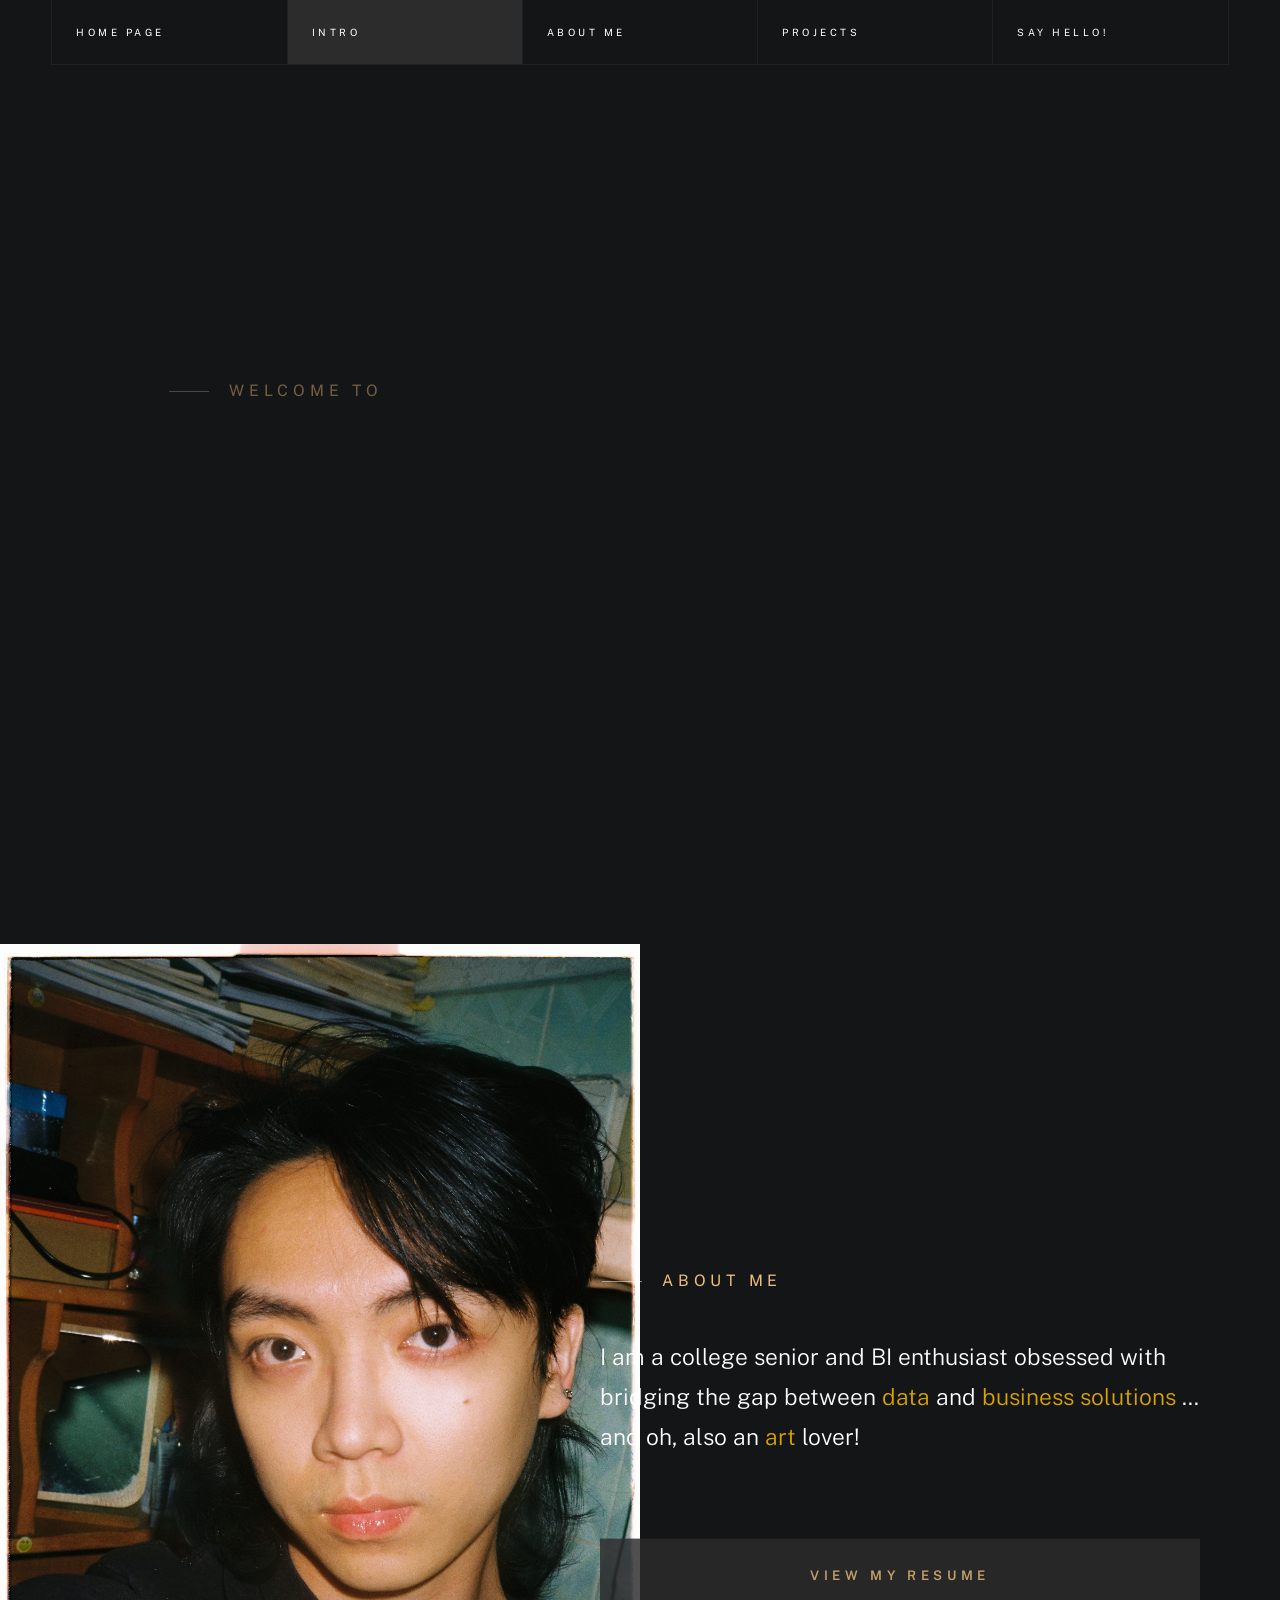
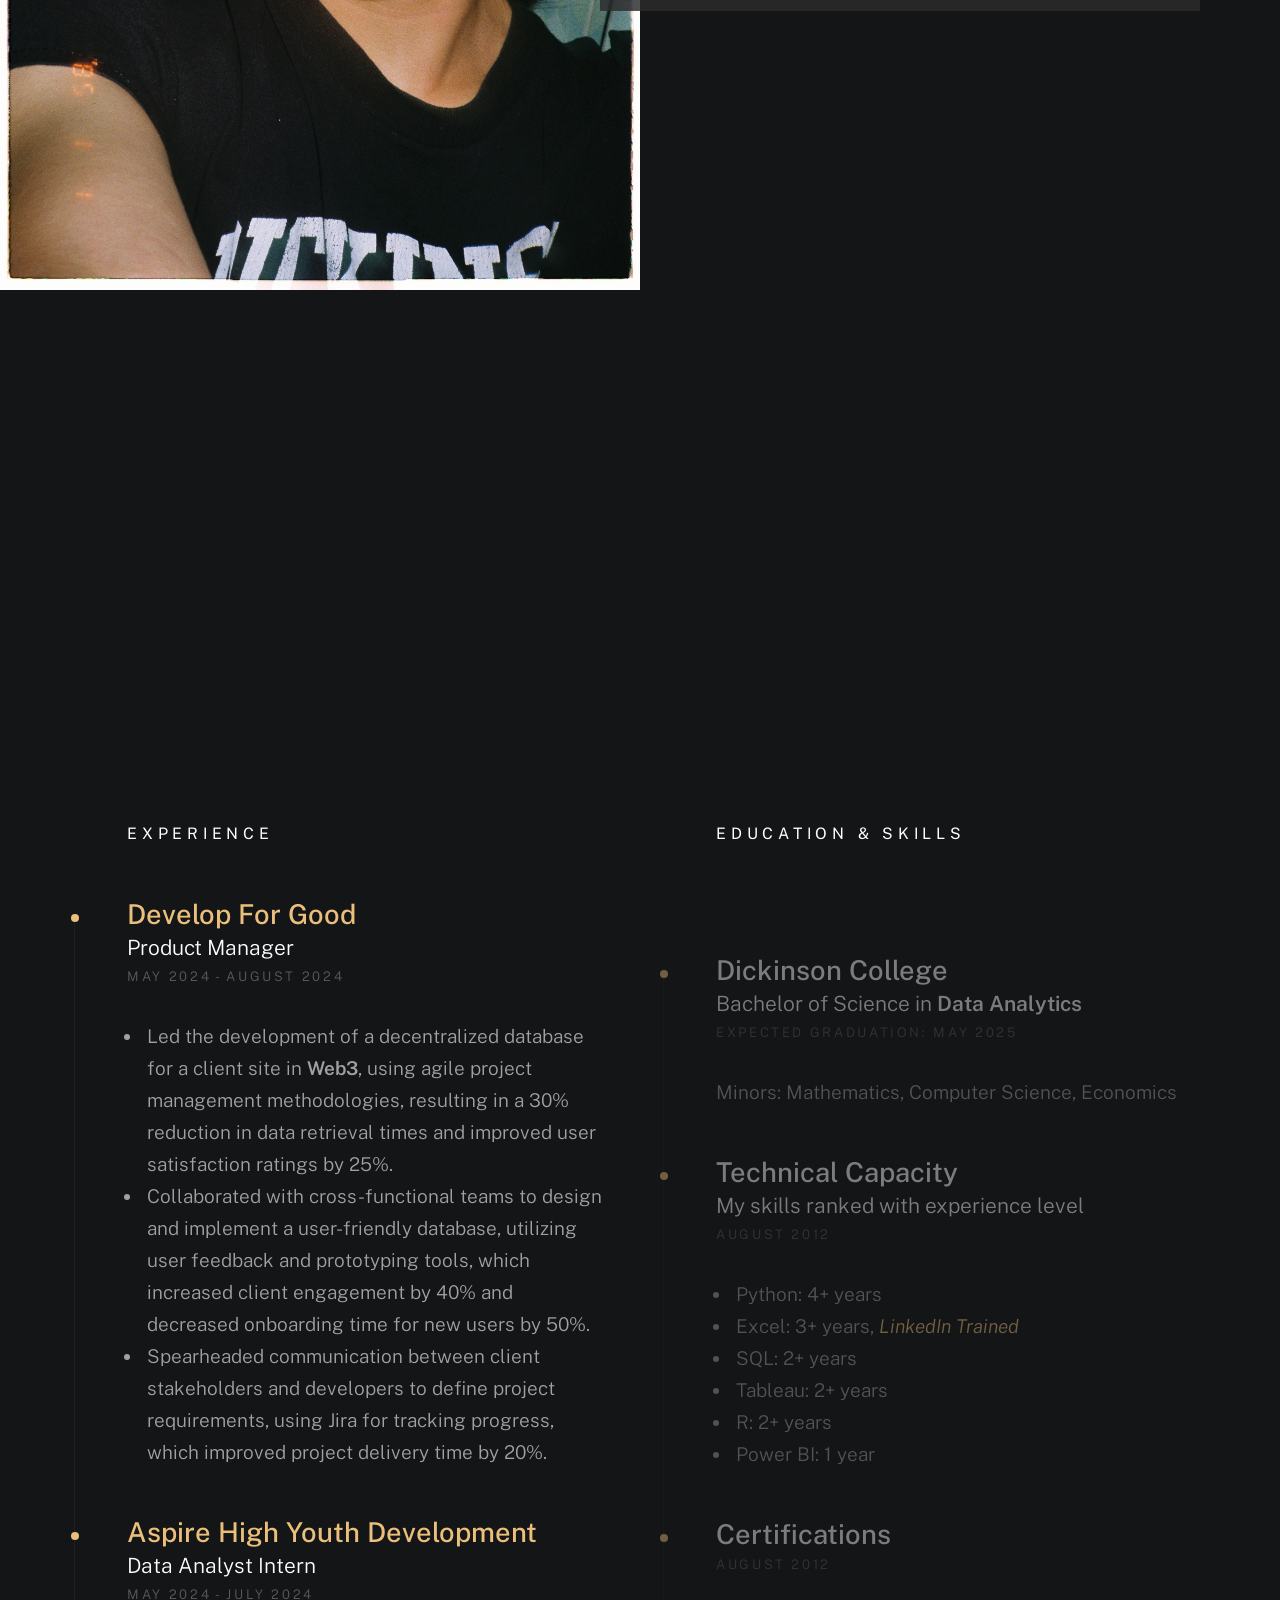
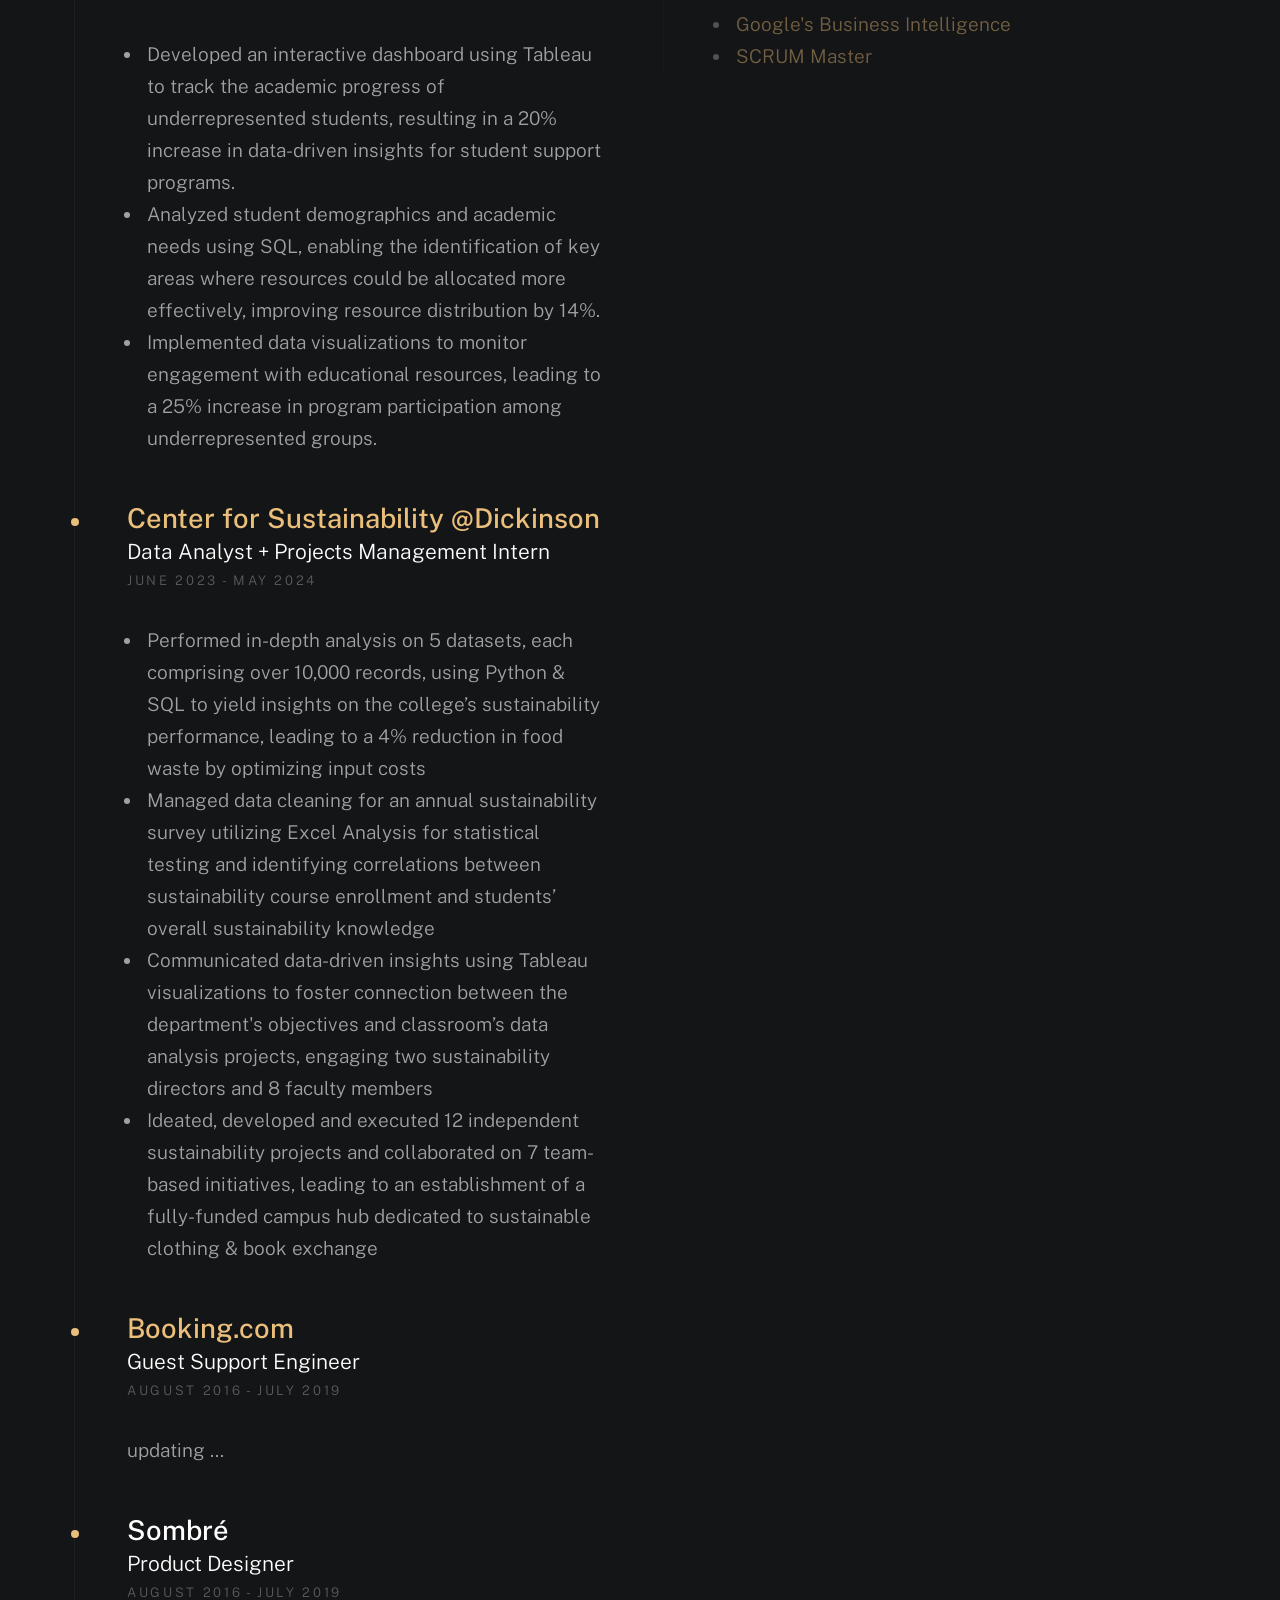
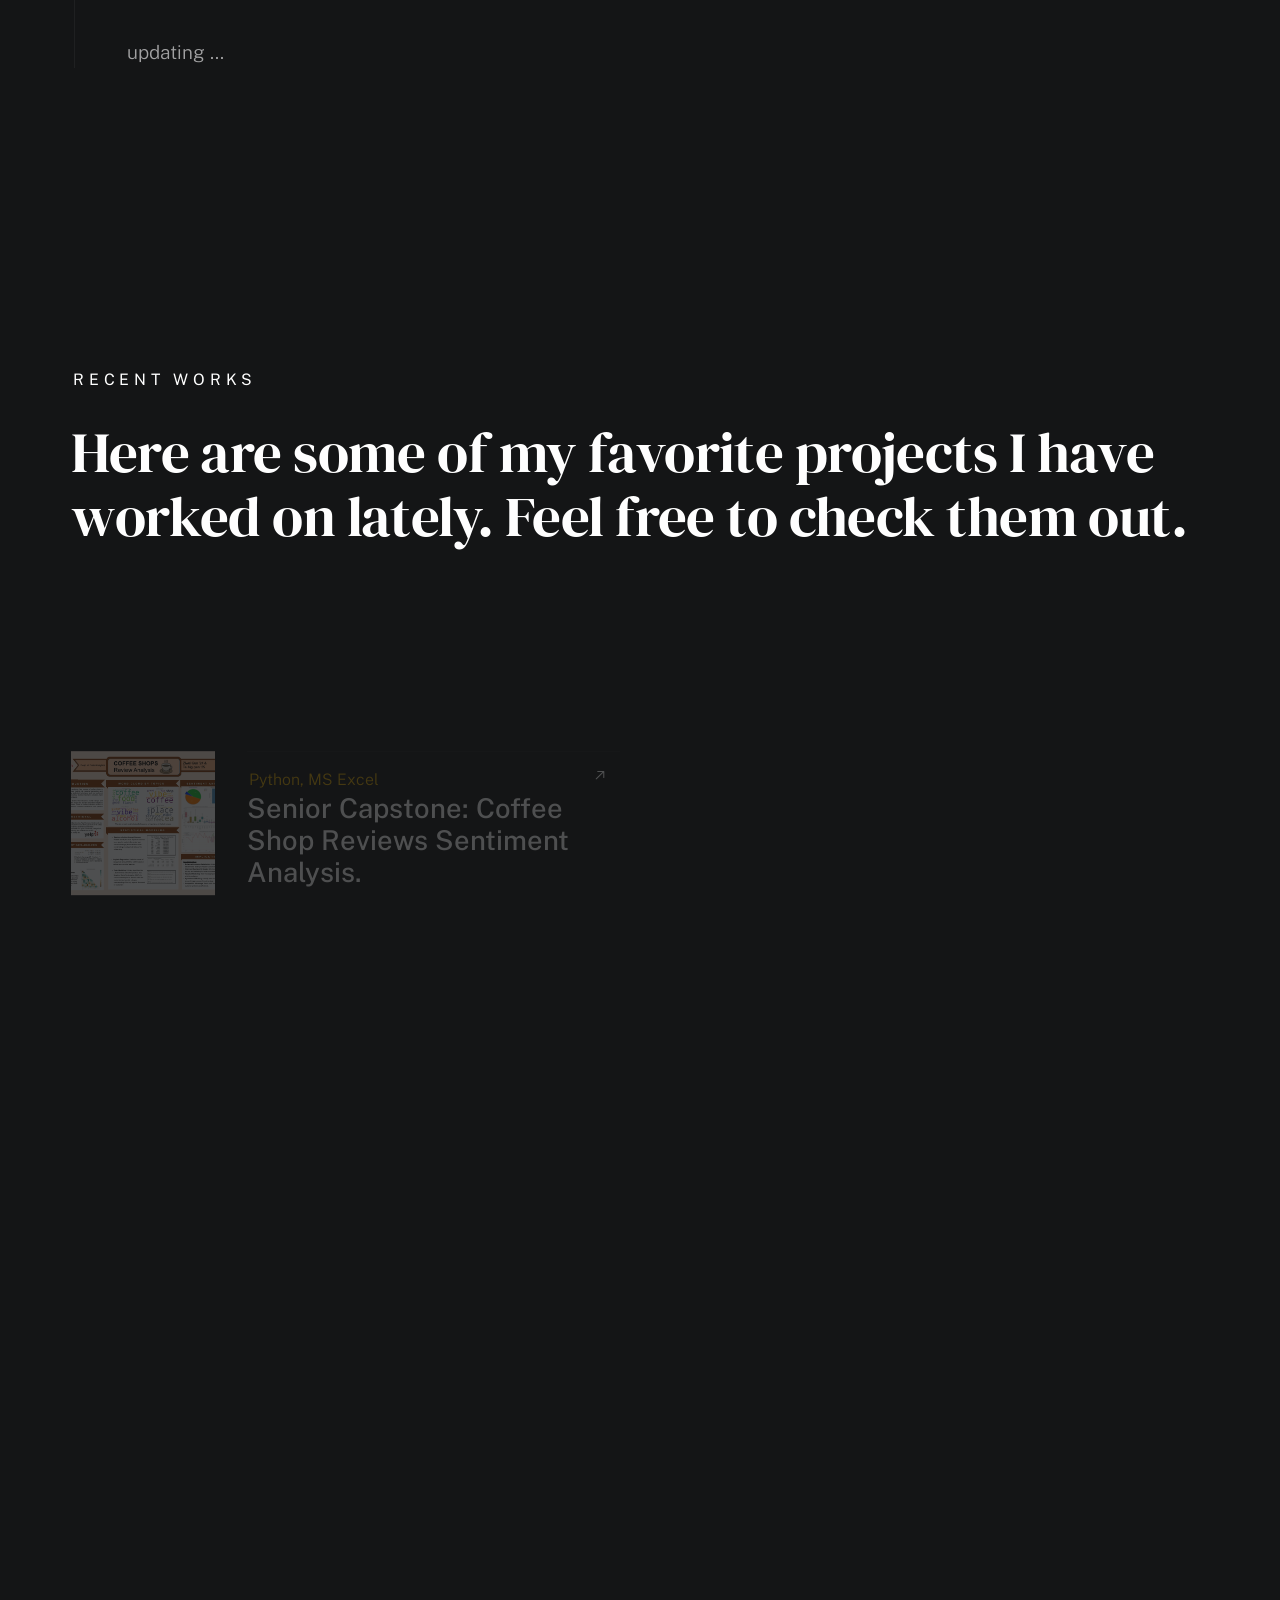
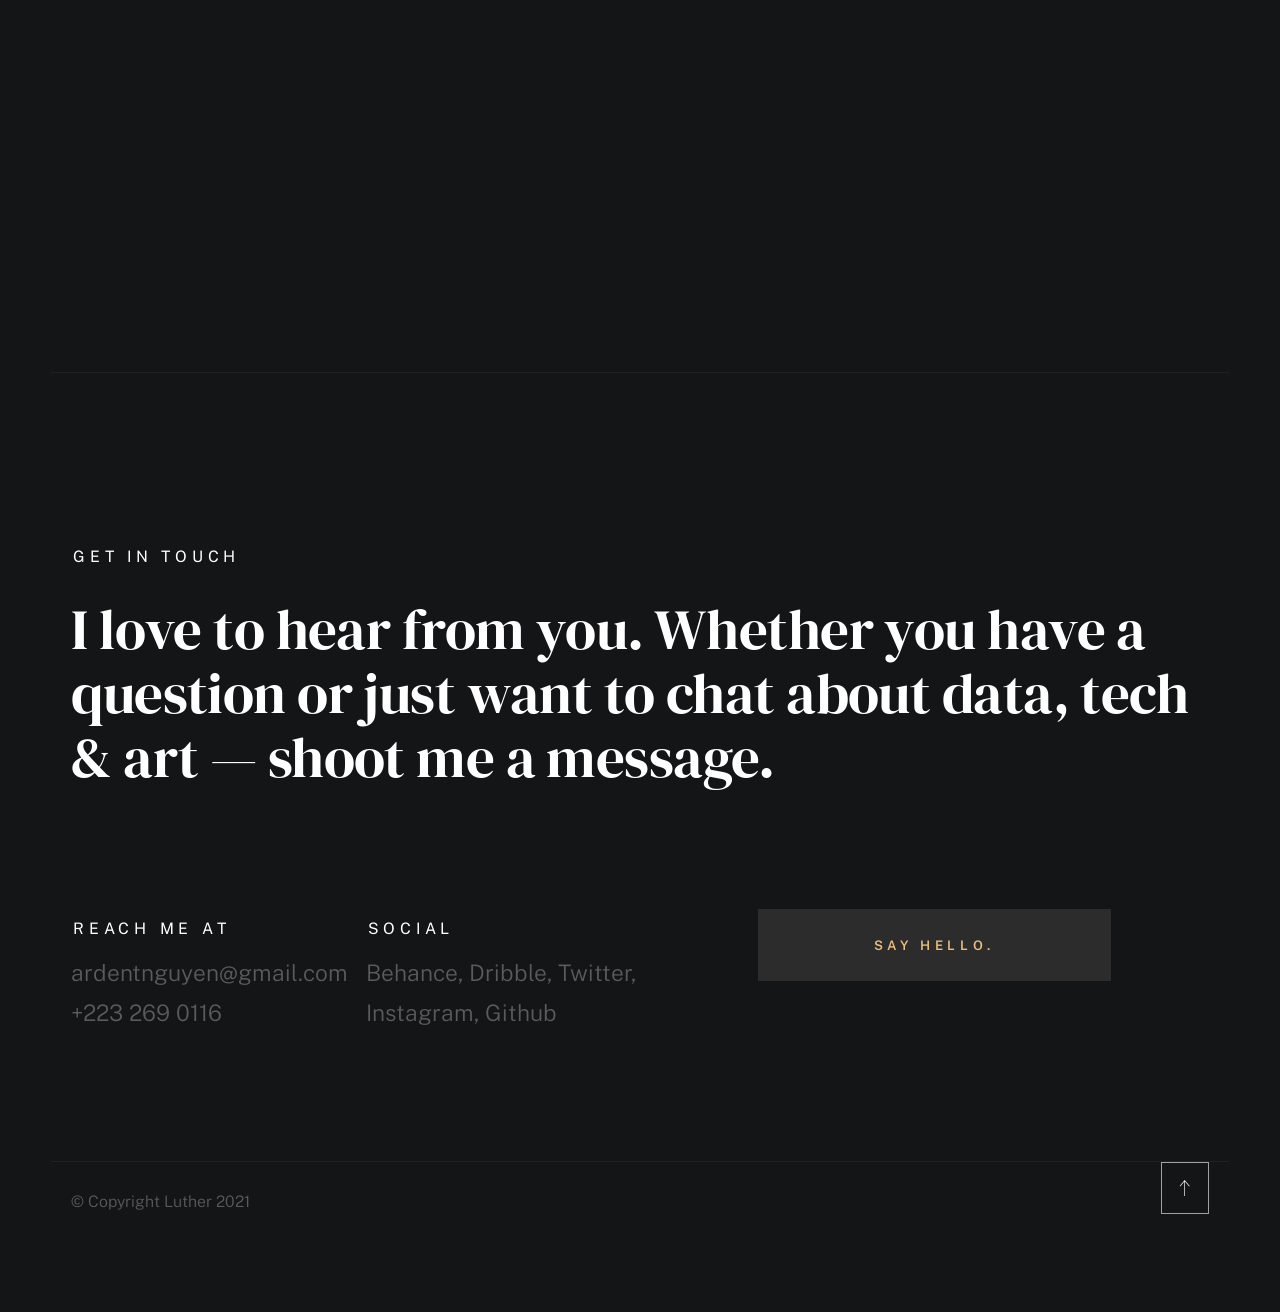
<file: index.html>
<!DOCTYPE html>
<html class="no-js ss-preload" lang="en">
<head>

    <!--- basic page needs
    ================================================== -->
    <meta charset="utf-8">
    <title>Tai Nguyen</title>
    <meta name="description" content="">
    <meta name="author" content="">

    <!-- mobile specific metas
    ================================================== -->
    <meta name="viewport" content="width=device-width, initial-scale=1">

    <!-- CSS
    ================================================== -->
    <link rel="stylesheet" href="css/vendor.css">
    <link rel="stylesheet" href="css/styles.css">

    <!-- favicons
    ================================================== -->
    <!-- <link rel="apple-touch-icon" sizes="180x180" href="apple-touch-icon.png">
    <link rel="icon" type="image/png" sizes="32x32" href="favicon-32x32.png">
    <link rel="icon" type="image/png" sizes="16x16" href="favicon-16x16.png">
    <link rel="manifest" href="site.webmanifest"> -->

    <link rel="icon" type="image/png" href="/favicon-48x48.png" sizes="48x48" />
    <link rel="icon" type="image/svg+xml" href="/favicon.svg" />
    <link rel="shortcut icon" href="/favicon.ico" />
    <link rel="apple-touch-icon" sizes="180x180" href="/apple-touch-icon.png" />
    <link rel="manifest" href="/site.webmanifest" />

</head>

<body id="top">


    <!-- # preloader
    ================================================== -->
    <div id="preloader">
        <div id="loader">
        </div>
    </div>


    <!-- # page wrap
    ================================================== -->
    <div class="s-pagewrap">

        <div class="circles">
            <span></span>
            <span></span>
            <span></span>
            <span></span>
            <span></span>
        </div>


        <!-- ## site header 
        ================================================== -->
        <header class="s-header">

            <div class="header-mobile">
                <span class="mobile-home-link"><a href="index.html">Tai</a></span>
                <a class="mobile-menu-toggle" href="#0"><span>Menu</span></a>
            </div>

            <div class="row wide main-nav-wrap">
                <nav class="column lg-12 main-nav">
                    <ul>
                        <li><a href="index.html" class="home-link">Home Page</a></li>
                        <li class="current"><a href="#intro" class="smoothscroll">Intro</a></li>
                        <li><a href="#about" class="smoothscroll">About Me</a></li>
                        <li><a href="#works" class="smoothscroll">Projects</a></li>
                        <li><a href="#contact" class="smoothscroll">Say Hello!</a></li>
                    </ul>
                </nav>
            </div>

        </header> <!-- end s-header -->


        <!-- ## main content
        ==================================================- -->
        <main class="s-content">


            <!-- ### intro
            ================================================== -->
            <section id="intro" class="s-intro target-section">

                <div class="row intro-content wide">

                    <div class="column">
                        <div class="text-pretitle with-line">
                            Welcome To
                        </div>

                        <h1 class="text-huge-title">
                            Tai's portfolio <br> 
                        </h1>

                        <!-- <h4>
                            A Business Intelligence enthusiast
                            <br>
                            <span style="color: #ffbf00d5">125+ SQL </span> questions solved, <span style="color: #ffbf00d5">30 projects</span> completed, 15 courses learned
                        </h4> -->

                    </div>

                    <ul class="intro-social">
                        <li><a href="https://www.linkedin.com/in/tai-nguyenn/" target="_blank">LinkedIn</a></li>
                        <li><a href="https://github.com/tainguyen103" target="_blank">GitHub</a></li>
                        <li><a href="https://taidata.medium.com/">Medium</a></li>
                        <!-- <li><a href="#0">Youtube</a></li> -->
                        <li><a href="https://www.hackerrank.com/profile/nguyentantai1031" target="_blank">Hackkerrank</a></li>
                    </ul>

                </div> <!-- end intro content -->

                <a href="#about" class="intro-scrolldown smoothscroll">
                    <svg width="24" height="24" viewBox="0 0 24 24" xmlns="http://www.w3.org/2000/svg" fill-rule="evenodd" clip-rule="evenodd"><path d="M11 21.883l-6.235-7.527-.765.644 7.521 9 7.479-9-.764-.645-6.236 7.529v-21.884h-1v21.883z"/></svg>
                </a>

            </section> <!-- end s-intro -->


            <!-- ### about
            ================================================== -->
            <section id="about" class="s-about target-section">


                <div class="row about-info wide" data-animate-block>

                    <div class="column lg-6 md-12 about-info__pic-block">
                        <img src="images/about.jpg" 
                             srcset="images/about.jpg 1x, images/about.jpg 2x" alt="" class="about-info__pic" data-animate-el>
                    </div>

                    <div class="column lg-6 md-12">
                        <div class="about-info__text" >

                            <h2 class="text-pretitle with-line" data-animate-el>
                                About Me
                            </h2>
                            <p class="attention-getter" data-animate-el>
                                I am a college senior and BI enthusiast obsessed with bridging the gap 
                                between <span style="color: #ffbf00d5">data</span> and <span style="color: #ffbf00d5">business solutions</span>
                                ... and oh, also an <span style="color: #ffbf00d5">art</span> lover!
                            </p>
                            <a href="https://drive.google.com/file/d/1iG27lkeLlclPDPWZPAv8_DCiRnYWvFdj/view?usp=sharing" target=”_blank” class="btn btn--medium u-fullwidth" data-animate-el>View my Resume</a>

                        </div>
                    </div>
                </div> <!-- about-info -->


                <div class="row about-expertise" data-animate-block>
                    <div class="column lg-12">

                        <h2 class="text-pretitle" data-animate-el>My Fields of Interest</h2>

                        <ul class="skills-list h1" data-animate-el>
                            <li>Business Intelligence</li>
                            <li>Data Analytics</li>
                            <li>Product Management</li>
                            <li>Solutions Engineering</li>
                        </ul>

                    </div>
                </div> <!-- end about-expertise -->


                <div class="row about-timelines" data-animate-block>

                    <div class="column lg-6 tab-12">

                        <h2 class="text-pretitle" data-animate-el>
                            Experience
                        </h2>

                        <div class="timeline" data-animate-el>

                            <div class="timeline__block">
                                <div class="timeline__bullet"></div>
                                <div class="timeline__header">
                                    <h4 class="timeline__title"><a href="https://www.developforgood.org/?gad_source=1&gclid=CjwKCAjwjsi4BhB5EiwAFAL0YByHd_S3wONjb84pfxVFq1aQXiVeuXDfg_31PhvgrrtEMa3UaZi1YRoClpYQAvD_BwE" target=”_blank”>Develop For Good</a></h3>
                                    <h5 class="timeline__meta">Product Manager</h5>
                                    <p class="timeline__timeframe">May 2024 - August 2024 </p>
                                </div>
                                <div class="timeline__desc">
                                    <ul>
                                        <li>Led the development of a decentralized database for a client site in <b>Web3</b>, using agile project management
                                            methodologies, resulting in a 30% reduction in data retrieval times and improved user satisfaction ratings by 25%.</li>
                                        <li>Collaborated with cross-functional teams to design and implement a user-friendly database, utilizing user feedback and
                                            prototyping tools, which increased client engagement by 40% and decreased onboarding time for new users by 50%.</li>
                                        <li>Spearheaded communication between client stakeholders and developers to define project requirements, using Jira for
                                            tracking progress, which improved project delivery time by 20%.</li>
                                    </ul>
                                </div>
                            </div>

                            <div class="timeline__block">
                                <div class="timeline__bullet"></div>
                                <div class="timeline__header">
                                    <h4 class="timeline__title"><a href="https://aspirehighyouth.org/" target=”_blank”>Aspire High Youth Development</a></h4>
                                    <h5 class="timeline__meta">Data Analyst Intern</h5>
                                    <p class="timeline__timeframe">May 2024 - July 2024</p>
                                </div>
                                <div class="timeline__desc">
                                    <ul>
                                        <li>Developed an interactive dashboard using Tableau to track the academic progress of underrepresented students, resulting in a 20% increase in data-driven insights for student support programs.</li>
                                        <li>Analyzed student demographics and academic needs using SQL, enabling the identification of key areas where resources could be allocated more effectively, improving resource distribution by 14%.</li>
                                        <li>Implemented data visualizations to monitor engagement with educational resources, leading to a 25% increase in program participation among underrepresented groups.</li>
                                    </ul>
                                </div>
                            </div>
    
                            <div class="timeline__block">
                                <div class="timeline__bullet"></div>
                                <div class="timeline__header">
                                    <h4 class="timeline__title"><a href="https://www.dickinson.edu/info/20052/sustainability/2278/center_for_sustainability_education" target=”_blank”>Center for Sustainability @Dickinson</a></h4>
                                    <h5 class="timeline__meta">Data Analyst + Projects Management Intern</h5>
                                    <p class="timeline__timeframe">June 2023 - May 2024</p>
                                </div>
                                <div class="timeline__desc">
                                    <ul>
                                        <li>Performed in-depth analysis on 5 datasets, each comprising over 10,000 records, using Python & SQL to yield insights on the college’s sustainability performance, leading to a 4% reduction in food waste by optimizing input costs</li>
                                        <li>Managed data cleaning for an annual sustainability survey utilizing Excel Analysis for statistical testing and identifying correlations between sustainability course enrollment and students’ overall sustainability knowledge</li>
                                        <li>Communicated data-driven insights using Tableau visualizations to foster connection between the department's objectives and classroom’s data analysis projects, engaging two sustainability directors and 8 faculty members</li>
                                        <li>Ideated, developed and executed 12 independent sustainability projects and collaborated on 7 team-based initiatives, leading to an establishment of a fully-funded campus hub dedicated to sustainable clothing & book exchange</li>
                                    </ul>
                                </div>
                            </div>

                            <div class="timeline__block">
                                <div class="timeline__bullet"></div>
                                <div class="timeline__header">
                                    <h4 class="timeline__title"><a href="https://www.booking.com/" target=”_blank”>Booking.com</a></h4>
                                    <h5 class="timeline__meta">Guest Support Engineer</h5>
                                    <p class="timeline__timeframe">August 2016 - July 2019</p>
                                </div>
                                <div class="timeline__desc">
                                    <p>updating ...</p>
                                </div>
                            </div>

                            <div class="timeline__block">
                                <div class="timeline__bullet"></div>
                                <div class="timeline__header">
                                    <h4 class="timeline__title">Sombré</h4>
                                    <h5 class="timeline__meta">Product Designer</h5>
                                    <p class="timeline__timeframe">August 2016 - July 2019</p>
                                </div>
                                <div class="timeline__desc">
                                    <p>updating ...</p>
                                </div>
                            </div>
    
                        </div> <!-- end timeline -->

                    </div> <!-- end column -->

                    <div class="column lg-6 tab-12">

                        <h2 class="text-pretitle" data-animate-el>
                            Education & skills
                        </h2>

                        <div class="timeline" data-animate-el>

                            <div class="timeline__block">
                                <div class="timeline__bullet"></div>
                                <div class="timeline__header">
                                    <h4 class="timeline__title">Dickinson College</h3>
                                    <h5 class="timeline__meta">Bachelor of Science in <b>Data Analytics</b></h5>
                                    <p class="timeline__timeframe">Expected Graduation: May 2025</p>
                                </div>
                                <div class="timeline__desc">
                                    <p>Minors: Mathematics, Computer Science, Economics</p>
                                </div>
                            </div>

                            <div class="timeline__block">
                                <div class="timeline__bullet"></div>
                                <div class="timeline__header">
                                    <h4 class="timeline__title">Technical Capacity</h4>
                                    <h5 class="timeline__meta">My skills ranked with experience level</h5>
                                    <p class="timeline__timeframe">August 2012</p>
                                    <ul>
                                        <li>Python: 4+ years</li>
                                        <li>Excel: 3+ years, 
                                            <a href="https://www.linkedin.com/learning/certificates/167e38ef40b427168601fa87cd06928de942b9f5a89ab946072d56677a4fb410" target="_blank">
                                            <i>LinkedIn Trained</i>
                                            </a>
                                        </li>
                                        <li>SQL: 2+ years</li>
                                        <li>Tableau: 2+ years</li>
                                        <li>R: 2+ years</li>
                                        <li>Power BI: 1 year</li>
                                    </ul>
                                </div>
                            </div>
    
                            <div class="timeline__block">
                                <div class="timeline__bullet"></div>
                                <div class="timeline__header">
                                    <h4 class="timeline__title">Certifications</h4>
                                    <h5 class="timeline__meta"></h5>
                                    <p class="timeline__timeframe">August 2012</p>
                                </div>
                                <div class="timeline__desc">
                                    <ul>
                                        <li><a href="https://www.credly.com/badges/af242b3c-4d1e-4e2f-9a4e-416628102052/linked_in_profile" target="_blank">Google's Business Intelligence</a></li>
                                        <li><a href="https://bcert.me/bc/html/show-badge.html?b=qsqjscmx" target="_blank">SCRUM Master</a></li>
                                    </ul>
                                </div>
                            </div>

                            <!-- <div class="timeline__block">
                                <div class="timeline__bullet"></div>
                                <div class="timeline__header">
                                    <h4 class="timeline__title">Online Courses</h4>
                                    <h5 class="timeline__meta">B.A. Degree in Graphic Design</h5>
                                    <p class="timeline__timeframe">August 2012</p>
                                </div>
                                <div class="timeline__desc">
                                    <p>Lorem ipsum Occaecat do esse ex et dolor culpa nisi ex in magna consectetur nisi cupidatat laboris esse eiusmod deserunt aute do quis velit esse sed Ut proident cupidatat nulla esse cillum laborum occaecat nostrud sit dolor incididunt amet est occaecat nisi.</p>
                                </div>
                            </div> -->
                    
    
                        </div> <!-- end timeline -->
                        
                    </div> <!-- end column -->


                </div> <!-- end about-timelines -->

            </section> <!-- end s-about -->


            <!-- ### works
            ================================================== -->
            <section id="works" class="s-works target-section">


                <div class="row works-portfolio">

                    <div class="column lg-12" data-animate-block>

                        <h2 class="text-pretitle" data-animate-el>
                            Recent Works
                        </h2>
                        <p class="h1" data-animate-el>
                            Here are some of my favorite projects I have worked on lately. Feel free to check them out.
                        </p>
    
                        <ul class="folio-list row block-lg-one-half block-stack-on-1000">

                            <li class="folio-list__item column" data-animate-el>
                                <a class="folio-list__item-link" href="#modal-01">
                                    <div class="folio-list__item-pic">
                                        <img src="images/portfolio/SeminarPoster.png"
                                             srcset="images/portfolio/SeminarPoster.png 1x, images/portfolio/SeminarPoster.png 2x"  alt="">
                                    </div>
                                    
                                    <div class="folio-list__item-text">
                                        <div class="folio-list__item-cat">
                                            <span style="color: #ffbf00d5">Python, MS Excel</span>
                                        </div>
                                        <div class="folio-list__item-title">
                                            Senior Capstone: Coffee Shop Reviews Sentiment Analysis.
                                        </div>
                                    </div>
                                </a>
                                <a class="folio-list__proj-link" href="#" title="project link">
                                    <svg width="15" height="15" viewBox="0 0 15 15" fill="none" xmlns="http://www.w3.org/2000/svg"><path d="M8.14645 3.14645C8.34171 2.95118 8.65829 2.95118 8.85355 3.14645L12.8536 7.14645C13.0488 7.34171 13.0488 7.65829 12.8536 7.85355L8.85355 11.8536C8.65829 12.0488 8.34171 12.0488 8.14645 11.8536C7.95118 11.6583 7.95118 11.3417 8.14645 11.1464L11.2929 8H2.5C2.22386 8 2 7.77614 2 7.5C2 7.22386 2.22386 7 2.5 7H11.2929L8.14645 3.85355C7.95118 3.65829 7.95118 3.34171 8.14645 3.14645Z" fill="currentColor" fill-rule="evenodd" clip-rule="evenodd"></path></svg>
                                </a>
                            </li> <!--end folio-list__item -->

                            <li class="folio-list__item column" data-animate-el>
                                <a class="folio-list__item-link" href="#modal-02">
                                    <div class="folio-list__item-pic">
                                        <img src="images/portfolio/ProductPerformance.png" 
                                             srcset="images/portfolio/ProductPerformance.png 1x, images/portfolio/ProductPerformance.png 2x" alt="">
                                    </div>
                                    
                                    <div class="folio-list__item-text">
                                        <div class="folio-list__item-cat">
                                            <span style="color: #ffbf00d5">Tableau</span>
                                        </div>
                                        <div class="folio-list__item-title">
                                            Dashboard: Product Line Performance
                                        </div>
                                    </div>
                                </a>
                                <a class="folio-list__proj-link" href="#" title="project link">
                                    <svg width="15" height="15" viewBox="0 0 15 15" fill="none" xmlns="http://www.w3.org/2000/svg"><path d="M8.14645 3.14645C8.34171 2.95118 8.65829 2.95118 8.85355 3.14645L12.8536 7.14645C13.0488 7.34171 13.0488 7.65829 12.8536 7.85355L8.85355 11.8536C8.65829 12.0488 8.34171 12.0488 8.14645 11.8536C7.95118 11.6583 7.95118 11.3417 8.14645 11.1464L11.2929 8H2.5C2.22386 8 2 7.77614 2 7.5C2 7.22386 2.22386 7 2.5 7H11.2929L8.14645 3.85355C7.95118 3.65829 7.95118 3.34171 8.14645 3.14645Z" fill="currentColor" fill-rule="evenodd" clip-rule="evenodd"></path></svg>
                                </a>
                            </li> <!--end folio-list__item -->

                            <li class="folio-list__item column" data-animate-el>
                                <a class="folio-list__item-link" href="#modal-03">
                                    <div class="folio-list__item-pic">
                                        <img src="images/portfolio/walmart-square.jpg" 
                                             srcset="images/portfolio/walmart-square.jpg 1x, images/portfolio/walmart-square.jpg 2x" alt="">
                                    </div>
                                    
                                    <div class="folio-list__item-text">
                                        <div class="folio-list__item-cat">
                                            <span style="color: #ffbf00d5">SQL, Python, MS Excel</span>
                                        </div>
                                        <div class="folio-list__item-title">
                                            ETL: Walmart Sales Data Pipeline.
                                        </div>
                                    </div>
                                </a>
                                <a class="folio-list__proj-link" href="#" title="project link">
                                    <svg width="15" height="15" viewBox="0 0 15 15" fill="none" xmlns="http://www.w3.org/2000/svg"><path d="M8.14645 3.14645C8.34171 2.95118 8.65829 2.95118 8.85355 3.14645L12.8536 7.14645C13.0488 7.34171 13.0488 7.65829 12.8536 7.85355L8.85355 11.8536C8.65829 12.0488 8.34171 12.0488 8.14645 11.8536C7.95118 11.6583 7.95118 11.3417 8.14645 11.1464L11.2929 8H2.5C2.22386 8 2 7.77614 2 7.5C2 7.22386 2.22386 7 2.5 7H11.2929L8.14645 3.85355C7.95118 3.65829 7.95118 3.34171 8.14645 3.14645Z" fill="currentColor" fill-rule="evenodd" clip-rule="evenodd"></path></svg>
                                </a>
                            </li> <!--end folio-list__item -->

                            <li class="folio-list__item column" data-animate-el>
                                <a class="folio-list__item-link" href="#modal-04">
                                    <div class="folio-list__item-pic">
                                        <img src="images/portfolio/MLproject.png"
                                             srcset="images/portfolio/MLproject.png 1x, images/portfolio/MLproject.png 2x" alt="">
                                    </div>
                                    
                                    <div class="folio-list__item-text">
                                        <div class="folio-list__item-cat">
                                            <span style="color: #ffbf00d5">Python, Power BI<span>
                                        </div>
                                        <div class="folio-list__item-title">
                                            Machine Learning: Predictive Model for Credit Loaner Eligibility
                                        </div>
                                    </div>
                                </a>
                                <a class="folio-list__proj-link" href="#" title="project link">
                                    <svg width="15" height="15" viewBox="0 0 15 15" fill="none" xmlns="http://www.w3.org/2000/svg"><path d="M8.14645 3.14645C8.34171 2.95118 8.65829 2.95118 8.85355 3.14645L12.8536 7.14645C13.0488 7.34171 13.0488 7.65829 12.8536 7.85355L8.85355 11.8536C8.65829 12.0488 8.34171 12.0488 8.14645 11.8536C7.95118 11.6583 7.95118 11.3417 8.14645 11.1464L11.2929 8H2.5C2.22386 8 2 7.77614 2 7.5C2 7.22386 2.22386 7 2.5 7H11.2929L8.14645 3.85355C7.95118 3.65829 7.95118 3.34171 8.14645 3.14645Z" fill="currentColor" fill-rule="evenodd" clip-rule="evenodd"></path></svg>
                                </a>
                            </li> <!--end folio-list__item -->

                            <li class="folio-list__item column" data-animate-el>
                                <a class="folio-list__item-link" href="#modal-05">
                                    <div class="folio-list__item-pic">
                                        <img src="images/portfolio/bagsmain.jpeg" 
                                             srcset="images/portfolio/bagsmain.jpeg 1x, images/portfolio/bagsmain.jpeg 2x" alt="">
                                    </div>
                                    
                                    <div class="folio-list__item-text">
                                        <div class="folio-list__item-cat">
                                            <span style="color: #ffbf00d5">Product Design, Adobe</span>
                                        </div>
                                        <div class="folio-list__item-title">
                                            Sombré: Drops of Delight
                                        </div>
                                    </div>
                                </a>
                                <a class="folio-list__proj-link" href="#" title="project link">
                                    <svg width="15" height="15" viewBox="0 0 15 15" fill="none" xmlns="http://www.w3.org/2000/svg"><path d="M8.14645 3.14645C8.34171 2.95118 8.65829 2.95118 8.85355 3.14645L12.8536 7.14645C13.0488 7.34171 13.0488 7.65829 12.8536 7.85355L8.85355 11.8536C8.65829 12.0488 8.34171 12.0488 8.14645 11.8536C7.95118 11.6583 7.95118 11.3417 8.14645 11.1464L11.2929 8H2.5C2.22386 8 2 7.77614 2 7.5C2 7.22386 2.22386 7 2.5 7H11.2929L8.14645 3.85355C7.95118 3.65829 7.95118 3.34171 8.14645 3.14645Z" fill="currentColor" fill-rule="evenodd" clip-rule="evenodd"></path></svg>
                                </a>
                            </li> <!--end folio-list__item -->

                            <li class="folio-list__item column" data-animate-el>
                                <a class="folio-list__item-link" href="#modal-06">
                                    <div class="folio-list__item-pic">
                                        <img src="images/portfolio/cluster.png" 
                                             srcset="images/portfolio/cluster.png, images/portfolio/cluster.png" alt="">
                                    </div>
                                    
                                    <div class="folio-list__item-text">
                                        <div class="folio-list__item-cat">
                                            <span style="color: #ffbf00d5">R</span>
                                        </div>
                                        <div class="folio-list__item-title">
                                            Spotify's Top 100 Songs Analysis.
                                        </div>
                                    </div>
                                </a>
                                <a class="folio-list__proj-link" href="#" title="project link">
                                    <svg width="15" height="15" viewBox="0 0 15 15" fill="none" xmlns="http://www.w3.org/2000/svg"><path d="M8.14645 3.14645C8.34171 2.95118 8.65829 2.95118 8.85355 3.14645L12.8536 7.14645C13.0488 7.34171 13.0488 7.65829 12.8536 7.85355L8.85355 11.8536C8.65829 12.0488 8.34171 12.0488 8.14645 11.8536C7.95118 11.6583 7.95118 11.3417 8.14645 11.1464L11.2929 8H2.5C2.22386 8 2 7.77614 2 7.5C2 7.22386 2.22386 7 2.5 7H11.2929L8.14645 3.85355C7.95118 3.65829 7.95118 3.34171 8.14645 3.14645Z" fill="currentColor" fill-rule="evenodd" clip-rule="evenodd"></path></svg>
                                </a>
                            </li> <!--end folio-list__item -->

                            <li class="folio-list__item column" data-animate-el>
                                <a class="folio-list__item-link" href="#modal-06">
                                    <div class="folio-list__item-pic">
                                        <img src="images/portfolio/minimalismo.jpg" 
                                             srcset="images/portfolio/minimalismo.jpg 1x, images/portfolio/minimalismo@2x.jpg 2x" alt="">
                                    </div>
                                    
                                    <div class="folio-list__item-text">
                                        <div class="folio-list__item-cat">
                                            Branding
                                        </div>
                                        <div class="folio-list__item-title">
                                            Updating ...
                                        </div>
                                    </div>
                                </a>
                                <a class="folio-list__proj-link" href="#" title="project link">
                                    <svg width="15" height="15" viewBox="0 0 15 15" fill="none" xmlns="http://www.w3.org/2000/svg"><path d="M8.14645 3.14645C8.34171 2.95118 8.65829 2.95118 8.85355 3.14645L12.8536 7.14645C13.0488 7.34171 13.0488 7.65829 12.8536 7.85355L8.85355 11.8536C8.65829 12.0488 8.34171 12.0488 8.14645 11.8536C7.95118 11.6583 7.95118 11.3417 8.14645 11.1464L11.2929 8H2.5C2.22386 8 2 7.77614 2 7.5C2 7.22386 2.22386 7 2.5 7H11.2929L8.14645 3.85355C7.95118 3.65829 7.95118 3.34171 8.14645 3.14645Z" fill="currentColor" fill-rule="evenodd" clip-rule="evenodd"></path></svg>
                                </a>
                            </li> <!--end folio-list__item -->


                            <li class="folio-list__item column" data-animate-el>
                                <a class="folio-list__item-link" href="#modal-04">
                                    <div class="folio-list__item-pic">
                                        <img src="images/portfolio/skaterboy.jpg"
                                             srcset="images/portfolio/skaterboy.jpg 1x, images/portfolio/skaterboy@2x.jpg 2x" alt="">
                                    </div>
                                    
                                    <div class="folio-list__item-text">
                                        <div class="folio-list__item-cat">
                                            Website
                                        </div>
                                        <div class="folio-list__item-title">
                                            Updating ...
                                        </div>
                                    </div>
                                </a>
                                <a class="folio-list__proj-link" href="#" title="project link">
                                    <svg width="15" height="15" viewBox="0 0 15 15" fill="none" xmlns="http://www.w3.org/2000/svg"><path d="M8.14645 3.14645C8.34171 2.95118 8.65829 2.95118 8.85355 3.14645L12.8536 7.14645C13.0488 7.34171 13.0488 7.65829 12.8536 7.85355L8.85355 11.8536C8.65829 12.0488 8.34171 12.0488 8.14645 11.8536C7.95118 11.6583 7.95118 11.3417 8.14645 11.1464L11.2929 8H2.5C2.22386 8 2 7.77614 2 7.5C2 7.22386 2.22386 7 2.5 7H11.2929L8.14645 3.85355C7.95118 3.65829 7.95118 3.34171 8.14645 3.14645Z" fill="currentColor" fill-rule="evenodd" clip-rule="evenodd"></path></svg>
                                </a>
                            </li> <!--end folio-list__item -->

                        </ul> <!-- end folio-list -->

                    </div> <!-- end column -->


                    <!-- Modal Templates Popup
                    -------------------------------------------- -->
                    <div id="modal-01" hidden>
                        <div class="modal-popup">
                            <img src="images/portfolio/SeminarPoster.png" alt="">
                
                            <div class="modal-popup__desc">
                                <h5>Retro Camera</h5>
                                <p>Odio soluta enim quos sit asperiores rerum rerum repudiandae cum. Vel voluptatem alias qui assumenda iure et expedita voluptatem. Ratione officiis quae. Huouteru uiehruewhusdn ufhusfnju huhrs uhuerrmi itjrei nushfusd nsuhufsdjfsuidfhushfsph isub ebuibsidufhdosihfo sio oisdfsuhd uisdiufbsdui iufnsiudfniusnfusin sifnsodb fousdbou.
                                    Odio soluta enim quos sit asperiores rerum rerum repudiandae cum. Vel voluptatem alias qui assumenda iure et expedita voluptatem. Ratione officiis quae. Huouteru uiehruewhusdn ufhusfnju huhrs uhuerrmi itjrei nushfusd nsuhufsdjfsuidfhushfsph isub ebuibsidufhdosihfo sio oisdfsuhd uisdiufbsdui iufnsiudfniusnfusin sifnsodb fousdbou
                                    Odio soluta enim quos sit asperiores rerum </p>
                                <ul class="modal-popup__cat">
                                    <li>Branding</li>
                                    <li>Product Design</li>
                                </ul>
                            </div>
                
                            <a href="https://www.behance.net/" class="modal-popup__details">Project link</a>
                        </div>
                    </div> <!-- end modal -->

                    <div id="modal-02" hidden>
                        <div class="modal-popup">
                            <img src="images/portfolio/ProductPerformance.png" alt="">
                
                            <div class="modal-popup__desc">
                                <h5>The White Lamp</h5>
                                <p>Proin gravida nibh vel velit auctor aliquet. Aenean sollicitudin, lorem quis bibendum auctor, nisi elit consequat ipsum, nec sagittis sem nibh id elit.</p>
                                <ul class="modal-popup__cat">
                                    <li>Branding</li>
                                </ul>
                            </div>
                
                            <a href="https://public.tableau.com/app/profile/tai.nguyen8232/viz/ProductLinePerformance_16940956865680/ProductLinePerformance" class="modal-popup__details">Project link</a>
                        </div>
                    </div> <!-- end modal -->

                    <div id="modal-03" hidden>
                        <div class="modal-popup">
                            <img src="images/portfolio/walmart-square.jpg" alt="">
                
                            <div class="modal-popup__desc">
                                <h5>Rucksuck</h5>
                                <p>Exercitationem reprehenderit quod explicabo consequatur aliquid ut magni ut. Deleniti quo corrupti illum velit eveniet ratione necessitatibus ipsam mollitia.</p>
                                <ul class="modal-popup__cat">
                                    <li>Product Design</li>
                                </ul>
                            </div>
                
                            <a href="https://www.behance.net/" class="modal-popup__details">Project link</a>
                        </div>
                    </div> <!-- end modal -->

                    <div id="modal-04" hidden>
                        <div class="modal-popup">
                            <img src="images/portfolio/MLproject.png" alt="">
                
                            <div class="modal-popup__desc">
                                <h5>Since Day One</h5>
                                <p>Dolores velit qui quos nobis. Aliquam delectus voluptas quos possimus non voluptatem voluptas voluptas. Est doloribus eligendi porro doloribus voluptatum.</p>
                                <ul class="modal-popup__cat">
                                    <li>Website</li>
                                </ul>
                            </div>
                
                            <a href="https://www.behance.net/" class="modal-popup__details">Project link</a>
                        </div>
                    </div> <!-- end modal -->

                    <div id="modal-05" hidden>
                        <div class="modal-popup">

                            <img src="images/portfolio/bags.jpeg" alt="">
                
                            <div class="modal-popup__desc">
                                <h5>Sand Dunes</h5>
                                <p>Proin gravida nibh vel velit auctor aliquet. Aenean sollicitudin, lorem quis bibendum auctor, nisi elit consequat ipsum, nec sagittis sem nibh id elit.</p>
                                <ul class="modal-popup__cat">
                                    <li>Illustration</li>
                                </ul>
                            </div>
                
                            <a href="https://www.behance.net/" class="modal-popup__details">Project link</a>
                        </div>
                    </div> <!-- end modal -->

                    <div id="modal-06" hidden>
                        <div class="modal-popup">
                            <img src="images/portfolio/gallery/g-minimalismo.jpg" alt="">
                
                            <div class="modal-popup__desc">
                                <h5>Minimalismo</h5>
                                <p>Quisquam vel libero consequuntur autem voluptas. Qui aut vero. Omnis fugit mollitia cupiditate voluptas. Aenean sollicitudin, lorem quis bibendum auctor.</p>
                                <ul class="modal-popup__cat">
                                    <li>Branding</li>
                                    <li>Product Design</li>
                                </ul>
                            </div>
                
                            <a href="https://www.behance.net/" class="modal-popup__details">Project link</a>
                        </div>
                    </div> <!-- end modal -->

                </div> <!-- end works-portfolio -->


                <div class="row testimonials">
                    <div class="column lg-12" data-animate-block>
        
                        <div class="swiper-container testimonial-slider" data-animate-el>
        
                            <div class="swiper-wrapper">

                                <div class="testimonial-slider__slide swiper-slide">
                                    <div class="testimonial-slider__author">
                                        <img src="images/avatars/user-02.jpg" alt="Author image" class="testimonial-slider__avatar">
                                        <cite class="testimonial-slider__cite">
                                            <strong>Tim Cook</strong>
                                            <span>CEO, Apple</span>
                                        </cite>
                                    </div>
                                    <p>
                                    Molestiae incidunt consequatur quis ipsa autem nam sit enim magni. Voluptas tempore rem. 
                                    Explicabo a quaerat sint autem dolore ducimus ut consequatur neque.  Nisi dolores quaerat fuga rem nihil nostrum.
                                    Laudantium quia consequatur molestias delectus culpa.
                                    </p>
                                </div> <!-- end testimonial-slider__slide -->
                
                                <div class="testimonial-slider__slide swiper-slide">
                                    <div class="testimonial-slider__author">
                                        <img src="images/avatars/user-03.jpg" alt="Author image" class="testimonial-slider__avatar">
                                        <cite class="testimonial-slider__cite">
                                            <strong>Sundar Pichai</strong>
                                            <span>CEO, Google</span>
                                        </cite>
                                    </div>
                                    <p>
                                    Excepturi nam cupiditate culpa doloremque deleniti repellat. Veniam quos repellat voluptas animi adipisci.
                                    Nisi eaque consequatur. Voluptatem dignissimos ut ducimus accusantium perspiciatis.
                                    Quasi voluptas eius distinctio. Atque eos maxime.
                                    </p>
                                </div> <!-- end testimonial-slider__slide -->
                
                                <div class="testimonial-slider__slide swiper-slide">
                                    <div class="testimonial-slider__author">
                                        <img src="images/avatars/user-01.jpg" alt="Author image" class="testimonial-slider__avatar">
                                        <cite class="testimonial-slider__cite">
                                            <strong>Satya Nadella</strong>
                                            <span>CEO, Microsoft</span>
                                        </cite>
                                    </div>
                                    <p>
                                    Repellat dignissimos libero. Qui sed at corrupti expedita voluptas odit. Nihil ea quia nesciunt. Ducimus aut sed ipsam.  
                                    Autem eaque officia cum exercitationem sunt voluptatum accusamus. Quasi voluptas eius distinctio.
                                    Voluptatem dignissimos ut.
                                    </p>
                                </div> <!-- end testimonial-slider__slide -->
        
                                <div class="testimonial-slider__slide swiper-slide">
                                    <div class="testimonial-slider__author">
                                        <img src="images/avatars/user-06.jpg" alt="Author image" class="testimonial-slider__avatar">
                                        <cite class="testimonial-slider__cite">
                                            <strong>Jeff Bezos</strong>
                                            <span>CEO, Amazon</span>
                                        </cite>
                                    </div>
                                    <p>
                                    Nunc interdum lacus sit amet orci. Vestibulum dapibus nunc ac augue. Fusce vel dui. In ac felis 
                                    quis tortor malesuada pretium. Curabitur vestibulum aliquam leo. Qui sed at corrupti expedita voluptas odit. 
                                    Nihil ea quia nesciunt. Ducimus aut sed ipsam.
                                    </p>
                                </div> <!-- end testimonial-slider__slide -->
            
                            </div> <!-- end swiper-wrapper -->
        
                            <div class="swiper-pagination"></div>
        
                        </div> <!-- end swiper-container -->
        
                    </div> <!-- end column -->
                </div> <!-- end row testimonials -->

            </section> <!-- end s-works -->


            <!-- ### contact
            ================================================== -->
            <section id="contact" class="s-contact target-section">

                <div class="row contact-top">
                    <div class="column lg-12">
                        <h2 class="text-pretitle">
                            Get In Touch
                        </h2>

                        <p class="h1">
                            I love to hear from you.
                            Whether you have a question or just 
                            want to chat about data, tech & art — shoot me a message.
                        </p>
                    </div>
                </div> <!-- end contact-top -->

                <div class="row contact-bottom">
                    <div class="column lg-3 md-5 tab-6 stack-on-550 contact-block">
                        <h3 class="text-pretitle">Reach me at</h3>
                        <p class="contact-links">
                            <a href="mailto:ardentnguyen@gmail.com" class="mailtoui">ardentnguyen@gmail.com</a> <br>
                            <a href="tel:+12232690116">+223 269 0116</a>
                        </p>
                    </div>
                    <div class="column lg-4 md-5 tab-6 stack-on-550 contact-block">
                        <h3 class="text-pretitle">Social</h3>
                        <ul class="contact-social">
                            <li><a href="#0">Behance</a></li>
                            <li><a href="#0">Dribble</a></li>
                            <li><a href="#0">Twitter</a></li>
                            <li><a href="#0">Instagram</a></li>
                            <li><a href="#0">Github</a></li>
                        </ul>
                    </div>
                    <div class="column lg-4 md-12 contact-block">
                        <a href="mailto:sayhello@luther.com" class="mailtoui btn btn--medium u-fullwidth contact-btn">Say Hello.</a>
                    </div>
                </div> <!-- end contact-bottom -->

            </section> <!-- end contact -->

        </main> <!-- end s-content -->


        <!-- ## footer
        ================================================== -->
        <footer class="s-footer">

            <div class="row">
                <div class="column ss-copyright">
                    <span>© Copyright Luther 2021</span> 
                    <!-- <span>Design by <a href="https://www.styleshout.com/">StyleShout</a> Distribution By <a href="https://themewagon.com">Themewagon</a></span> -->
                </div>

                <div class="ss-go-top">
                    <a class="smoothscroll" title="Back to Top" href="#top">
                        <svg xmlns="http://www.w3.org/2000/svg" viewBox="0 0 24 24" fill-rule="evenodd" clip-rule="evenodd"><path d="M11 2.206l-6.235 7.528-.765-.645 7.521-9 7.479 9-.764.646-6.236-7.53v21.884h-1v-21.883z"/></svg>
                    </a>
                </div>
            </div>

        </footer> <!-- end s-footer -->

    </div> <!-- end -s-pagewrap -->


    <!-- Java Script
    ================================================== -->
    <script src="js/plugins.js"></script>
    <script src="js/main.js"></script>

</body>
</html>
</file>
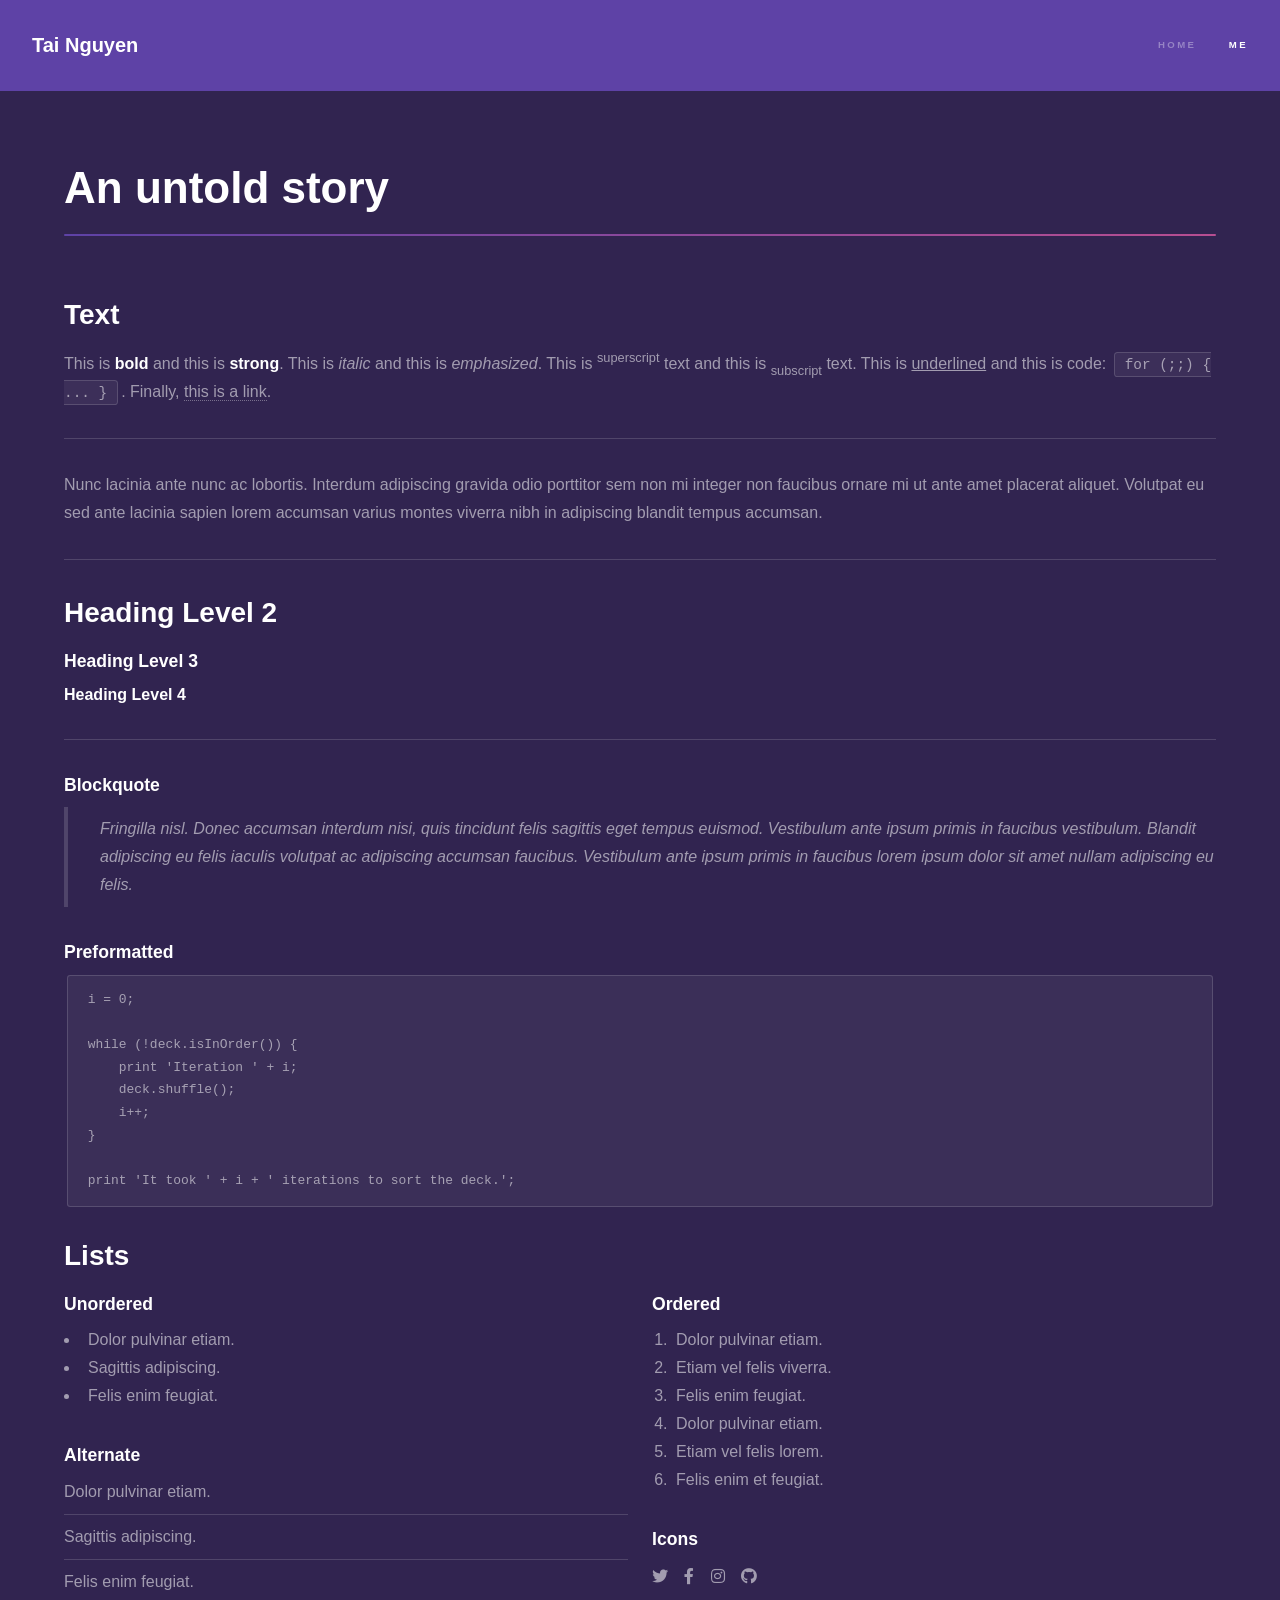
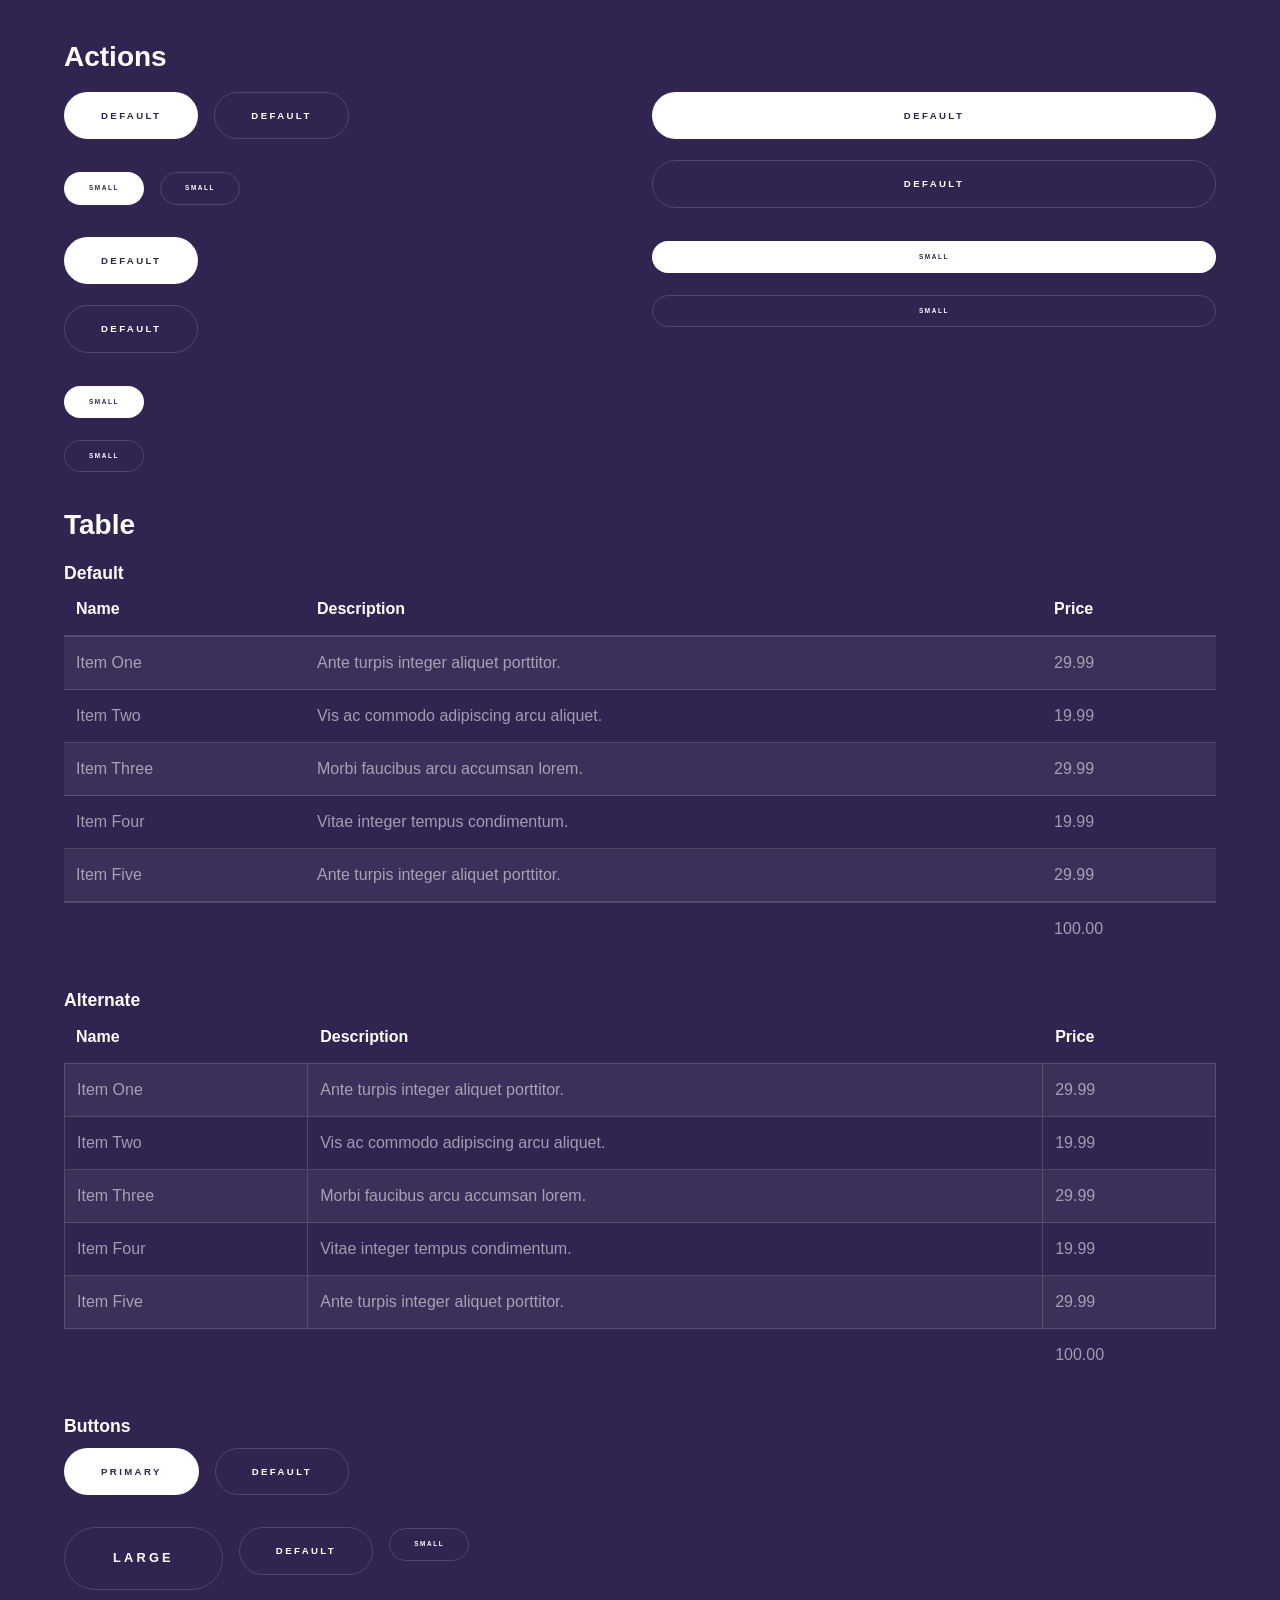
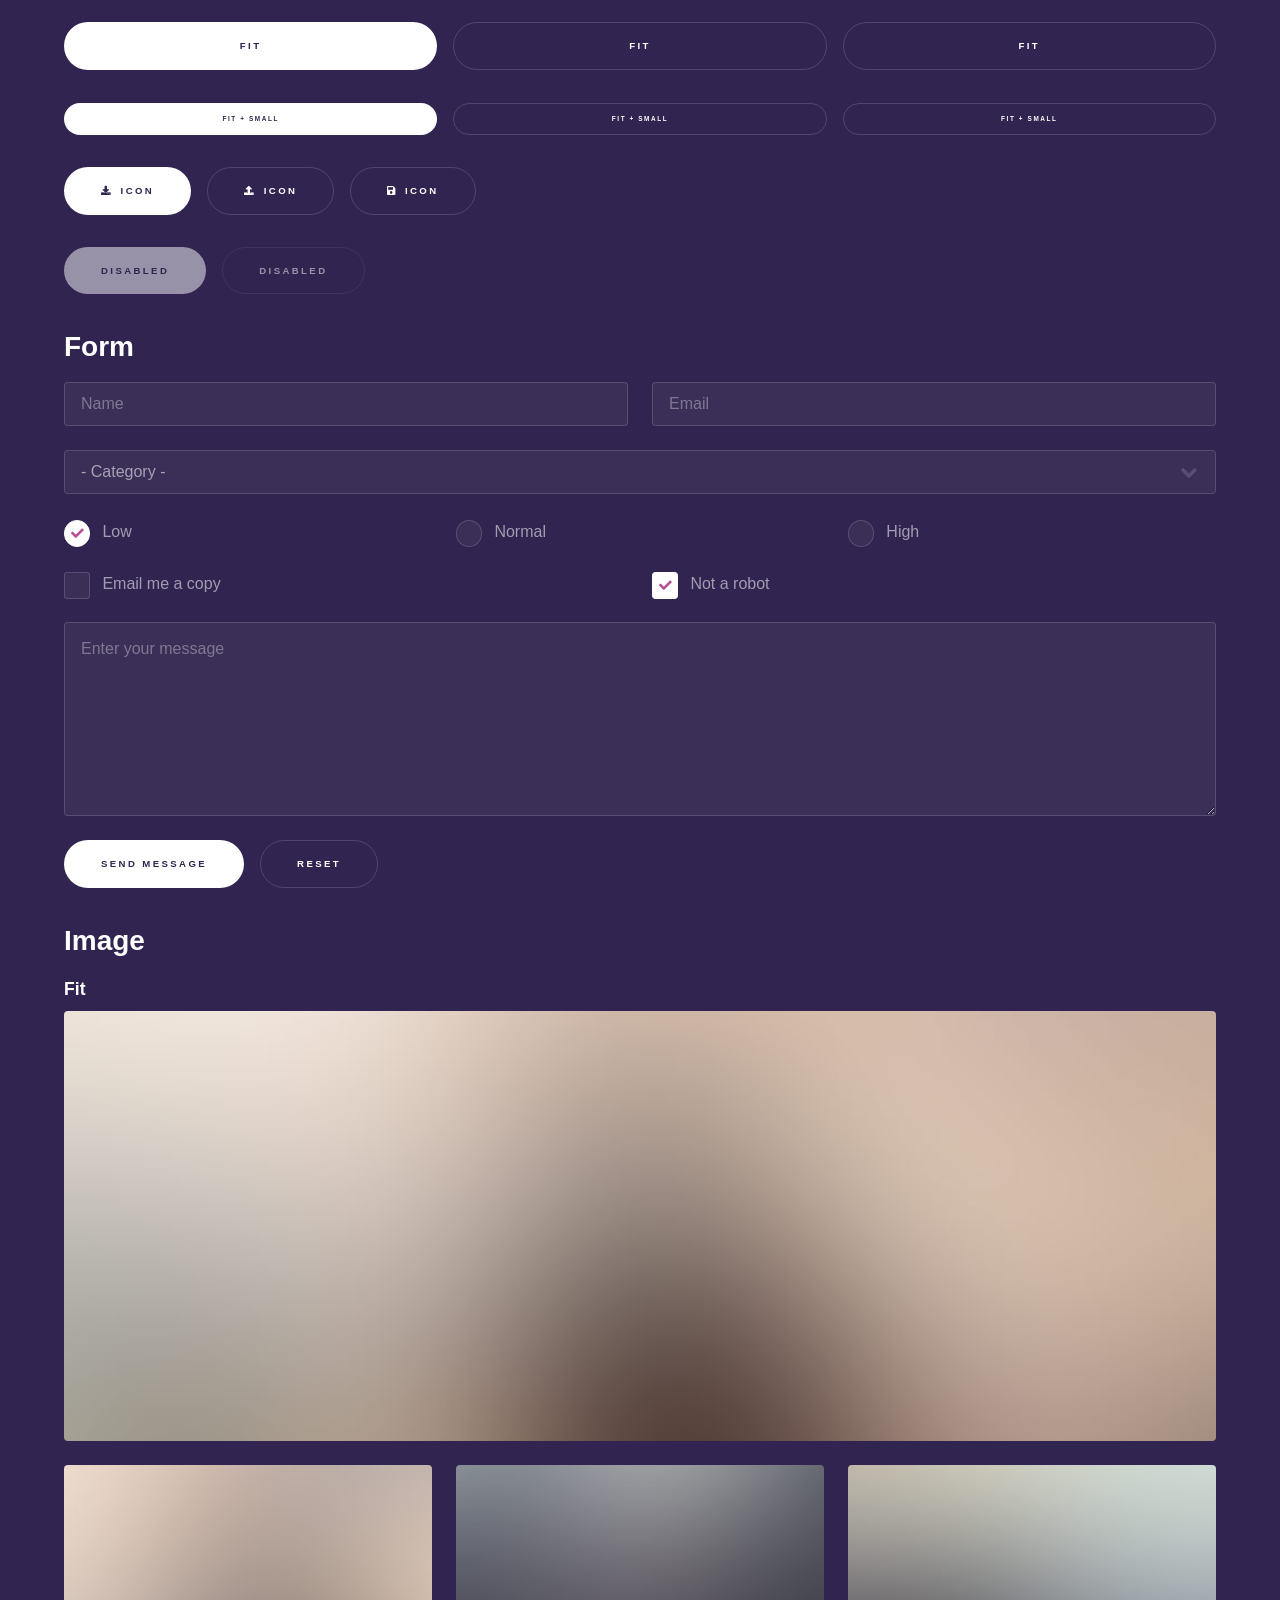
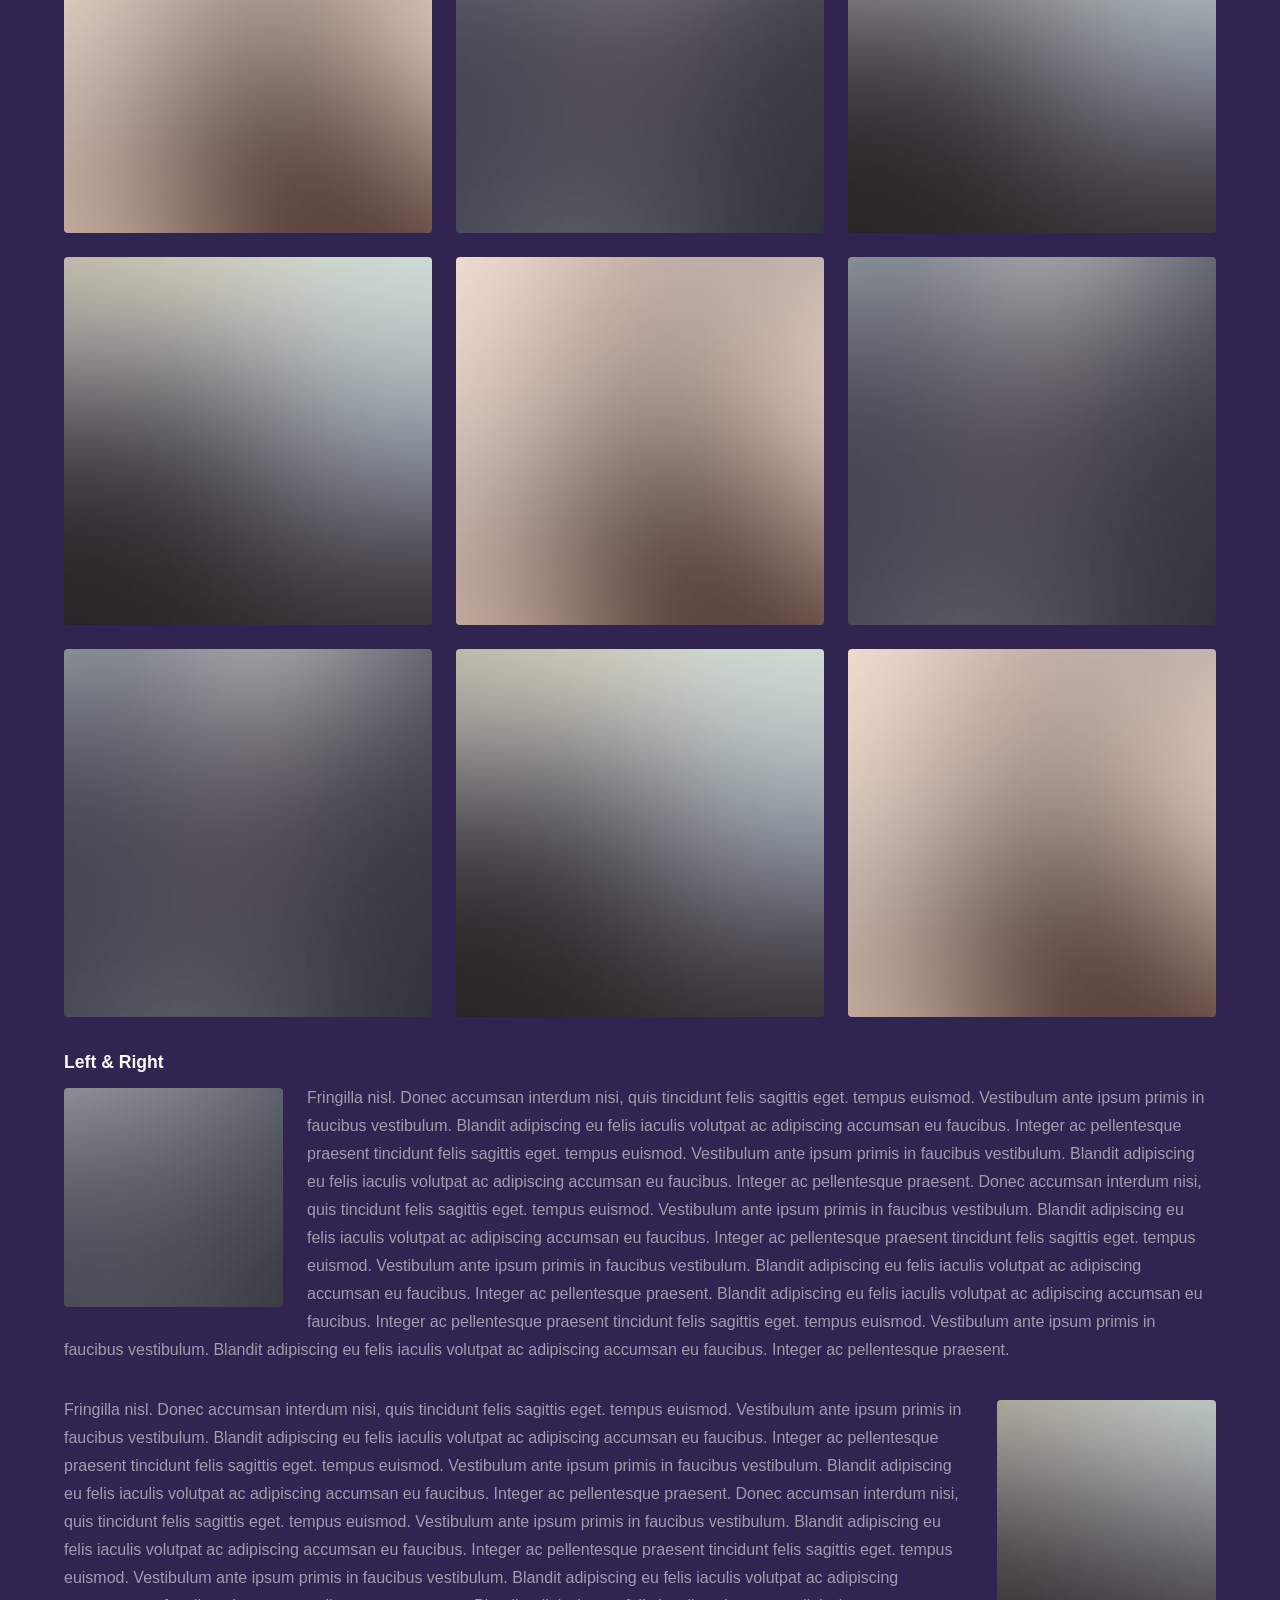
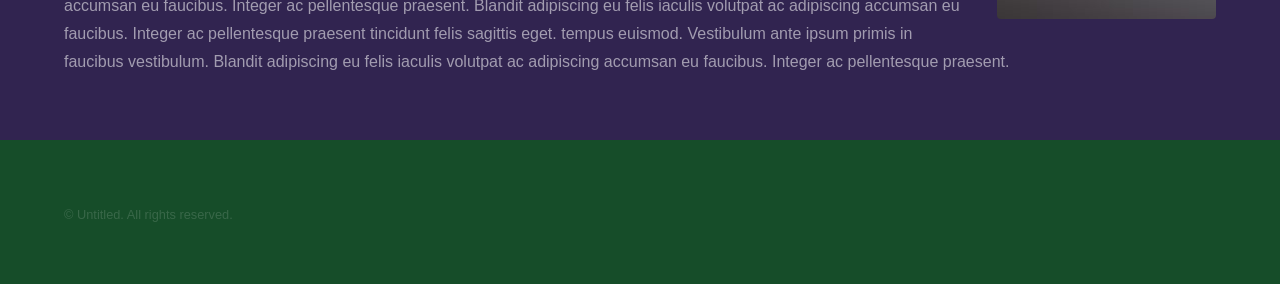
<file: elements.html>
<!DOCTYPE HTML>
<html>
	<head>
		<title>TBD</title>
		<meta charset="utf-8" />
		<meta name="viewport" content="width=device-width, initial-scale=1, user-scalable=no" />
		<link rel="stylesheet" href="assets/css/main.css" />
		<noscript><link rel="stylesheet" href="assets/css/noscript.css" /></noscript>
	</head>
	<body class="is-preload">

		<!-- Header -->
			<header id="header">
				<a href="index.html" class="title">Tai Nguyen</a>
				<nav>
					<ul>
						<li><a href="index.html">Home</a></li>
						<!-- <li><a href="generic.html">Generic</a></li> -->
						<li><a href="elements.html"  class="active">Me</a></li>
					</ul>
				</nav>
			</header>

		<!-- Wrapper -->
			<div id="wrapper">

				<!-- Main -->
					<section id="main" class="wrapper">
						<div class="inner">
							<h1 class="major">An untold story</h1>

							<!-- Text -->
								<section>
									<h2>Text</h2>
									<p>This is <b>bold</b> and this is <strong>strong</strong>. This is <i>italic</i> and this is <em>emphasized</em>.
									This is <sup>superscript</sup> text and this is <sub>subscript</sub> text.
									This is <u>underlined</u> and this is code: <code>for (;;) { ... }</code>. Finally, <a href="#">this is a link</a>.</p>
									<hr />
									<p>Nunc lacinia ante nunc ac lobortis. Interdum adipiscing gravida odio porttitor sem non mi integer non faucibus ornare mi ut ante amet placerat aliquet. Volutpat eu sed ante lacinia sapien lorem accumsan varius montes viverra nibh in adipiscing blandit tempus accumsan.</p>
									<hr />
									<h2>Heading Level 2</h2>
									<h3>Heading Level 3</h3>
									<h4>Heading Level 4</h4>
									<hr />
									<h3>Blockquote</h3>
									<blockquote>Fringilla nisl. Donec accumsan interdum nisi, quis tincidunt felis sagittis eget tempus euismod. Vestibulum ante ipsum primis in faucibus vestibulum. Blandit adipiscing eu felis iaculis volutpat ac adipiscing accumsan faucibus. Vestibulum ante ipsum primis in faucibus lorem ipsum dolor sit amet nullam adipiscing eu felis.</blockquote>
									<h3>Preformatted</h3>
									<pre><code>i = 0;

while (!deck.isInOrder()) {
    print 'Iteration ' + i;
    deck.shuffle();
    i++;
}

print 'It took ' + i + ' iterations to sort the deck.';</code></pre>
								</section>

							<!-- Lists -->
								<section>
									<h2>Lists</h2>
									<div class="row">
										<div class="col-6 col-12-medium">
											<h3>Unordered</h3>
											<ul>
												<li>Dolor pulvinar etiam.</li>
												<li>Sagittis adipiscing.</li>
												<li>Felis enim feugiat.</li>
											</ul>
											<h3>Alternate</h3>
											<ul class="alt">
												<li>Dolor pulvinar etiam.</li>
												<li>Sagittis adipiscing.</li>
												<li>Felis enim feugiat.</li>
											</ul>
										</div>
										<div class="col-6 col-12-medium">
											<h3>Ordered</h3>
											<ol>
												<li>Dolor pulvinar etiam.</li>
												<li>Etiam vel felis viverra.</li>
												<li>Felis enim feugiat.</li>
												<li>Dolor pulvinar etiam.</li>
												<li>Etiam vel felis lorem.</li>
												<li>Felis enim et feugiat.</li>
											</ol>
											<h3>Icons</h3>
											<ul class="icons">
												<li><a href="#" class="icon brands fa-twitter"><span class="label">Twitter</span></a></li>
												<li><a href="#" class="icon brands fa-facebook-f"><span class="label">Facebook</span></a></li>
												<li><a href="#" class="icon brands fa-instagram"><span class="label">Instagram</span></a></li>
												<li><a href="#" class="icon brands fa-github"><span class="label">Github</span></a></li>
											</ul>
										</div>
									</div>
									<h2>Actions</h2>
									<div class="row">
										<div class="col-6 col-12-medium">
											<ul class="actions">
												<li><a href="#" class="button primary">Default</a></li>
												<li><a href="#" class="button">Default</a></li>
											</ul>
											<ul class="actions small">
												<li><a href="#" class="button primary small">Small</a></li>
												<li><a href="#" class="button small">Small</a></li>
											</ul>
											<ul class="actions stacked">
												<li><a href="#" class="button primary">Default</a></li>
												<li><a href="#" class="button">Default</a></li>
											</ul>
											<ul class="actions stacked">
												<li><a href="#" class="button primary small">Small</a></li>
												<li><a href="#" class="button small">Small</a></li>
											</ul>
										</div>
										<div class="col-6 col-12-medium">
											<ul class="actions stacked">
												<li><a href="#" class="button primary fit">Default</a></li>
												<li><a href="#" class="button fit">Default</a></li>
											</ul>
											<ul class="actions stacked">
												<li><a href="#" class="button primary small fit">Small</a></li>
												<li><a href="#" class="button small fit">Small</a></li>
											</ul>
										</div>
									</div>
								</section>

							<!-- Table -->
								<section>
									<h2>Table</h2>
									<h3>Default</h3>
									<div class="table-wrapper">
										<table>
											<thead>
												<tr>
													<th>Name</th>
													<th>Description</th>
													<th>Price</th>
												</tr>
											</thead>
											<tbody>
												<tr>
													<td>Item One</td>
													<td>Ante turpis integer aliquet porttitor.</td>
													<td>29.99</td>
												</tr>
												<tr>
													<td>Item Two</td>
													<td>Vis ac commodo adipiscing arcu aliquet.</td>
													<td>19.99</td>
												</tr>
												<tr>
													<td>Item Three</td>
													<td> Morbi faucibus arcu accumsan lorem.</td>
													<td>29.99</td>
												</tr>
												<tr>
													<td>Item Four</td>
													<td>Vitae integer tempus condimentum.</td>
													<td>19.99</td>
												</tr>
												<tr>
													<td>Item Five</td>
													<td>Ante turpis integer aliquet porttitor.</td>
													<td>29.99</td>
												</tr>
											</tbody>
											<tfoot>
												<tr>
													<td colspan="2"></td>
													<td>100.00</td>
												</tr>
											</tfoot>
										</table>
									</div>

									<h3>Alternate</h3>
									<div class="table-wrapper">
										<table class="alt">
											<thead>
												<tr>
													<th>Name</th>
													<th>Description</th>
													<th>Price</th>
												</tr>
											</thead>
											<tbody>
												<tr>
													<td>Item One</td>
													<td>Ante turpis integer aliquet porttitor.</td>
													<td>29.99</td>
												</tr>
												<tr>
													<td>Item Two</td>
													<td>Vis ac commodo adipiscing arcu aliquet.</td>
													<td>19.99</td>
												</tr>
												<tr>
													<td>Item Three</td>
													<td> Morbi faucibus arcu accumsan lorem.</td>
													<td>29.99</td>
												</tr>
												<tr>
													<td>Item Four</td>
													<td>Vitae integer tempus condimentum.</td>
													<td>19.99</td>
												</tr>
												<tr>
													<td>Item Five</td>
													<td>Ante turpis integer aliquet porttitor.</td>
													<td>29.99</td>
												</tr>
											</tbody>
											<tfoot>
												<tr>
													<td colspan="2"></td>
													<td>100.00</td>
												</tr>
											</tfoot>
										</table>
									</div>
								</section>

							<!-- Buttons -->
								<section>
									<h3>Buttons</h3>
									<ul class="actions">
										<li><a href="#" class="button primary">Primary</a></li>
										<li><a href="#" class="button">Default</a></li>
									</ul>
									<ul class="actions">
										<li><a href="#" class="button large">Large</a></li>
										<li><a href="#" class="button">Default</a></li>
										<li><a href="#" class="button small">Small</a></li>
									</ul>
									<ul class="actions fit">
										<li><a href="#" class="button primary fit">Fit</a></li>
										<li><a href="#" class="button fit">Fit</a></li>
										<li><a href="#" class="button fit">Fit</a></li>
									</ul>
									<ul class="actions fit small">
										<li><a href="#" class="button primary fit small">Fit + Small</a></li>
										<li><a href="#" class="button fit small">Fit + Small</a></li>
										<li><a href="#" class="button fit small">Fit + Small</a></li>
									</ul>
									<ul class="actions">
										<li><a href="#" class="button primary icon solid fa-download">Icon</a></li>
										<li><a href="#" class="button icon solid fa-upload">Icon</a></li>
										<li><a href="#" class="button icon solid fa-save">Icon</a></li>
									</ul>
									<ul class="actions">
										<li><span class="button primary disabled">Disabled</span></li>
										<li><span class="button disabled">Disabled</span></li>
									</ul>
								</section>

							<!-- Form -->
								<section>
									<h2>Form</h2>
									<form method="post" action="#">
										<div class="row gtr-uniform">
											<div class="col-6 col-12-xsmall">
												<input type="text" name="demo-name" id="demo-name" value="" placeholder="Name" />
											</div>
											<div class="col-6 col-12-xsmall">
												<input type="email" name="demo-email" id="demo-email" value="" placeholder="Email" />
											</div>
											<div class="col-12">
												<select name="demo-category" id="demo-category">
													<option value="">- Category -</option>
													<option value="1">Manufacturing</option>
													<option value="1">Shipping</option>
													<option value="1">Administration</option>
													<option value="1">Human Resources</option>
												</select>
											</div>
											<div class="col-4 col-12-small">
												<input type="radio" id="demo-priority-low" name="demo-priority" checked>
												<label for="demo-priority-low">Low</label>
											</div>
											<div class="col-4 col-12-small">
												<input type="radio" id="demo-priority-normal" name="demo-priority">
												<label for="demo-priority-normal">Normal</label>
											</div>
											<div class="col-4 col-12-small">
												<input type="radio" id="demo-priority-high" name="demo-priority">
												<label for="demo-priority-high">High</label>
											</div>
											<div class="col-6 col-12-small">
												<input type="checkbox" id="demo-copy" name="demo-copy">
												<label for="demo-copy">Email me a copy</label>
											</div>
											<div class="col-6 col-12-small">
												<input type="checkbox" id="demo-human" name="demo-human" checked>
												<label for="demo-human">Not a robot</label>
											</div>
											<div class="col-12">
												<textarea name="demo-message" id="demo-message" placeholder="Enter your message" rows="6"></textarea>
											</div>
											<div class="col-12">
												<ul class="actions">
													<li><input type="submit" value="Send Message" class="primary" /></li>
													<li><input type="reset" value="Reset" /></li>
												</ul>
											</div>
										</div>
									</form>
								</section>

							<!-- Image -->
								<section>
									<h2>Image</h2>
									<h3>Fit</h3>
									<div class="box alt">
										<div class="row gtr-uniform">
											<div class="col-12"><span class="image fit"><img src="images/pic04.jpg" alt="" /></span></div>
											<div class="col-4"><span class="image fit"><img src="images/pic01.jpg" alt="" /></span></div>
											<div class="col-4"><span class="image fit"><img src="images/pic02.jpg" alt="" /></span></div>
											<div class="col-4"><span class="image fit"><img src="images/pic03.jpg" alt="" /></span></div>
											<div class="col-4"><span class="image fit"><img src="images/pic03.jpg" alt="" /></span></div>
											<div class="col-4"><span class="image fit"><img src="images/pic01.jpg" alt="" /></span></div>
											<div class="col-4"><span class="image fit"><img src="images/pic02.jpg" alt="" /></span></div>
											<div class="col-4"><span class="image fit"><img src="images/pic02.jpg" alt="" /></span></div>
											<div class="col-4"><span class="image fit"><img src="images/pic03.jpg" alt="" /></span></div>
											<div class="col-4"><span class="image fit"><img src="images/pic01.jpg" alt="" /></span></div>
										</div>
									</div>
									<h3>Left &amp; Right</h3>
									<p><span class="image left"><img src="images/pic05.jpg" alt="" /></span>Fringilla nisl. Donec accumsan interdum nisi, quis tincidunt felis sagittis eget. tempus euismod. Vestibulum ante ipsum primis in faucibus vestibulum. Blandit adipiscing eu felis iaculis volutpat ac adipiscing accumsan eu faucibus. Integer ac pellentesque praesent tincidunt felis sagittis eget. tempus euismod. Vestibulum ante ipsum primis in faucibus vestibulum. Blandit adipiscing eu felis iaculis volutpat ac adipiscing accumsan eu faucibus. Integer ac pellentesque praesent. Donec accumsan interdum nisi, quis tincidunt felis sagittis eget. tempus euismod. Vestibulum ante ipsum primis in faucibus vestibulum. Blandit adipiscing eu felis iaculis volutpat ac adipiscing accumsan eu faucibus. Integer ac pellentesque praesent tincidunt felis sagittis eget. tempus euismod. Vestibulum ante ipsum primis in faucibus vestibulum. Blandit adipiscing eu felis iaculis volutpat ac adipiscing accumsan eu faucibus. Integer ac pellentesque praesent. Blandit adipiscing eu felis iaculis volutpat ac adipiscing accumsan eu faucibus. Integer ac pellentesque praesent tincidunt felis sagittis eget. tempus euismod. Vestibulum ante ipsum primis in faucibus vestibulum. Blandit adipiscing eu felis iaculis volutpat ac adipiscing accumsan eu faucibus. Integer ac pellentesque praesent.</p>
									<p><span class="image right"><img src="images/pic06.jpg" alt="" /></span>Fringilla nisl. Donec accumsan interdum nisi, quis tincidunt felis sagittis eget. tempus euismod. Vestibulum ante ipsum primis in faucibus vestibulum. Blandit adipiscing eu felis iaculis volutpat ac adipiscing accumsan eu faucibus. Integer ac pellentesque praesent tincidunt felis sagittis eget. tempus euismod. Vestibulum ante ipsum primis in faucibus vestibulum. Blandit adipiscing eu felis iaculis volutpat ac adipiscing accumsan eu faucibus. Integer ac pellentesque praesent. Donec accumsan interdum nisi, quis tincidunt felis sagittis eget. tempus euismod. Vestibulum ante ipsum primis in faucibus vestibulum. Blandit adipiscing eu felis iaculis volutpat ac adipiscing accumsan eu faucibus. Integer ac pellentesque praesent tincidunt felis sagittis eget. tempus euismod. Vestibulum ante ipsum primis in faucibus vestibulum. Blandit adipiscing eu felis iaculis volutpat ac adipiscing accumsan eu faucibus. Integer ac pellentesque praesent. Blandit adipiscing eu felis iaculis volutpat ac adipiscing accumsan eu faucibus. Integer ac pellentesque praesent tincidunt felis sagittis eget. tempus euismod. Vestibulum ante ipsum primis in faucibus vestibulum. Blandit adipiscing eu felis iaculis volutpat ac adipiscing accumsan eu faucibus. Integer ac pellentesque praesent.</p>
								</section>

						</div>
					</section>

			</div>

		<!-- Footer -->
			<footer id="footer" class="wrapper alt">
				<div class="inner">
					<ul class="menu">
						<li>&copy; Untitled. All rights reserved.</li>
					</ul>
				</div>
			</footer>

		<!-- Scripts -->
			<script src="assets/js/jquery.min.js"></script>
			<script src="assets/js/jquery.scrollex.min.js"></script>
			<script src="assets/js/jquery.scrolly.min.js"></script>
			<script src="assets/js/browser.min.js"></script>
			<script src="assets/js/breakpoints.min.js"></script>
			<script src="assets/js/util.js"></script>
			<script src="assets/js/main.js"></script>

	</body>
</html>
</file>
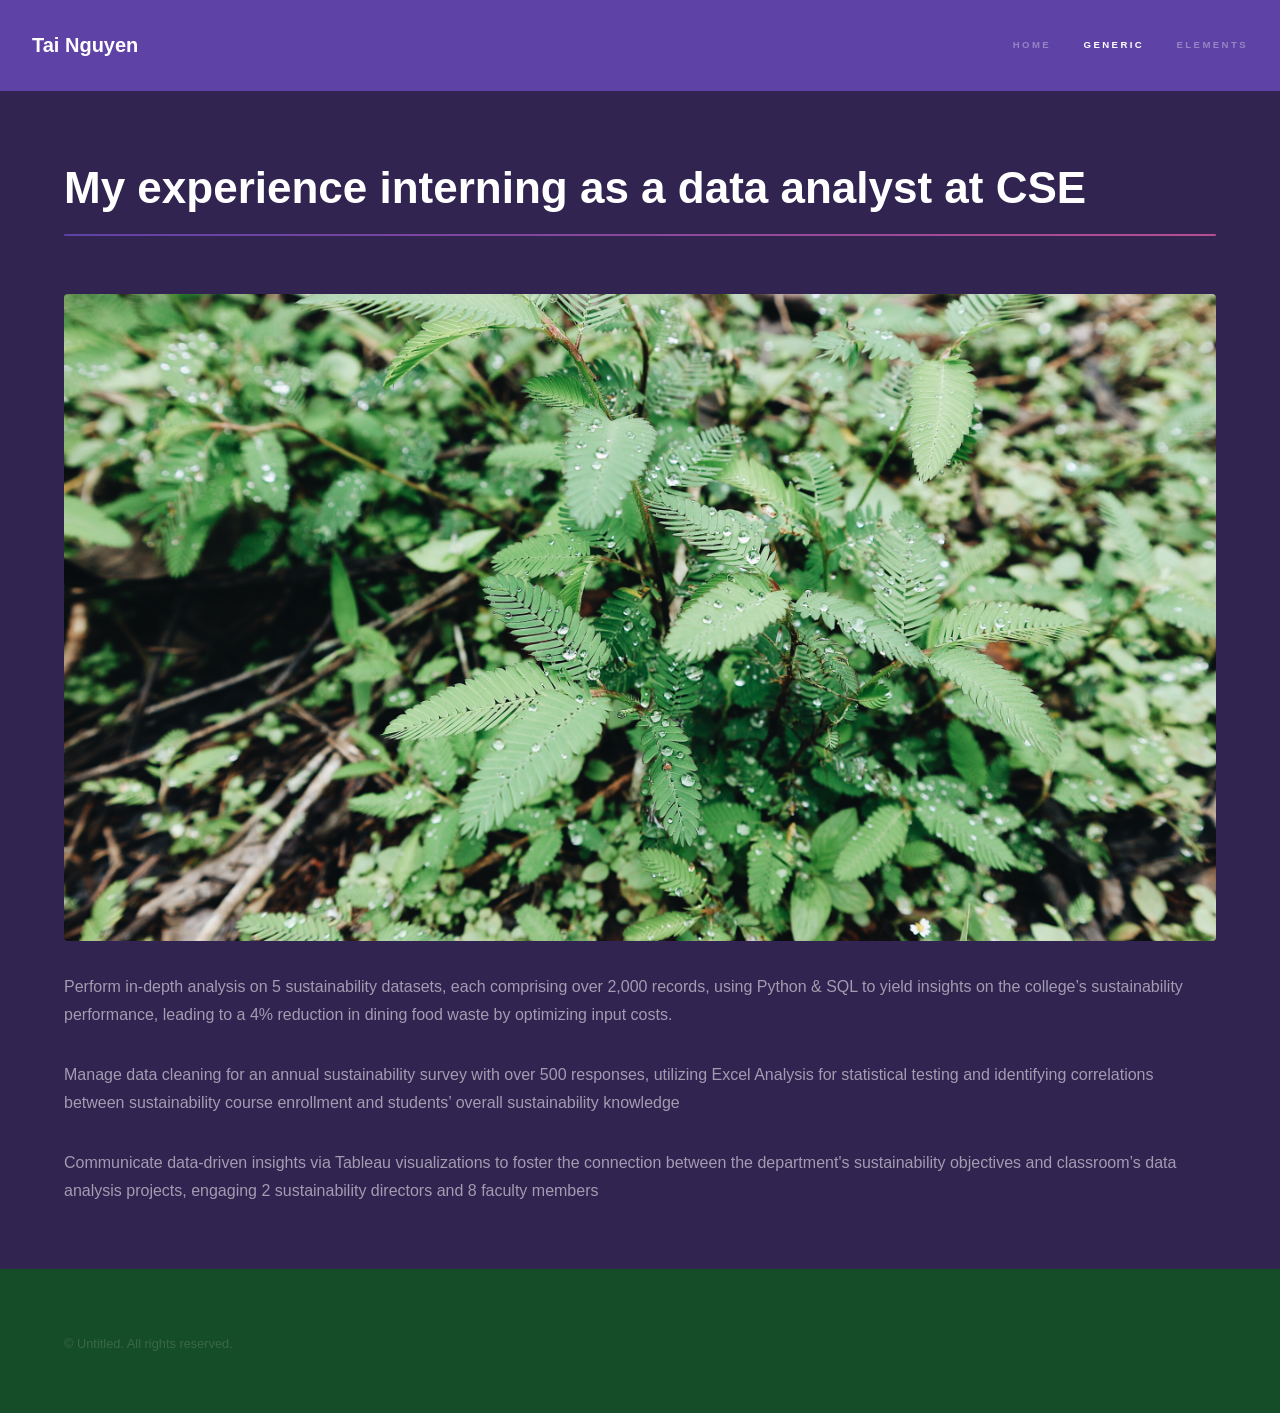
<file: generic.html>
<!DOCTYPE HTML>
<html>
	<head>
		<title>TBD</title>
		<meta charset="utf-8" />
		<meta name="viewport" content="width=device-width, initial-scale=1, user-scalable=no" />
		<link rel="stylesheet" href="assets/css/main.css" />
		<noscript><link rel="stylesheet" href="assets/css/noscript.css" /></noscript>
	</head>
	<body class="is-preload">

		<!-- Header -->
			<header id="header">
				<a href="index.html" class="title">Tai Nguyen</a>
				<nav>
					<ul>
						<li><a href="index.html">Home</a></li>
						<li><a href="generic.html" class="active">Generic</a></li>
						<li><a href="elements.html">Elements</a></li>
					</ul>
				</nav>
			</header>

		<!-- Wrapper -->
			<div id="wrapper">

				<!-- Main -->
					<section id="main" class="wrapper">
						<div class="inner">
							<h1 class="major">My experience interning as a data analyst at CSE</h1>
							<span class="image fit"><img src="images/drops.jpg" alt="" /></span>
							<p>Perform in-depth analysis on 5 sustainability datasets, each comprising over 2,000 records, using Python & SQL to yield insights on the college’s sustainability performance, leading to a 4% reduction in dining food waste by optimizing input costs.</p>
								
							<p>Manage data cleaning for an annual sustainability survey with over 500 responses, utilizing Excel Analysis for statistical testing and identifying correlations between sustainability course enrollment and students’ overall sustainability knowledge</p>

							<p>Communicate data-driven insights via Tableau visualizations to foster the connection between the department's sustainability objectives and classroom’s data analysis projects, engaging 2 sustainability directors and 8 faculty members</p>
						</div>
					</section>

			</div>

		<!-- Footer -->
			<footer id="footer" class="wrapper alt">
				<div class="inner">
					<ul class="menu">
						<li>&copy; Untitled. All rights reserved.</li>
					</ul>
				</div>
			</footer>

		<!-- Scripts -->
			<script src="assets/js/jquery.min.js"></script>
			<script src="assets/js/jquery.scrollex.min.js"></script>
			<script src="assets/js/jquery.scrolly.min.js"></script>
			<script src="assets/js/browser.min.js"></script>
			<script src="assets/js/breakpoints.min.js"></script>
			<script src="assets/js/util.js"></script>
			<script src="assets/js/main.js"></script>

	</body>
</html>
</file>
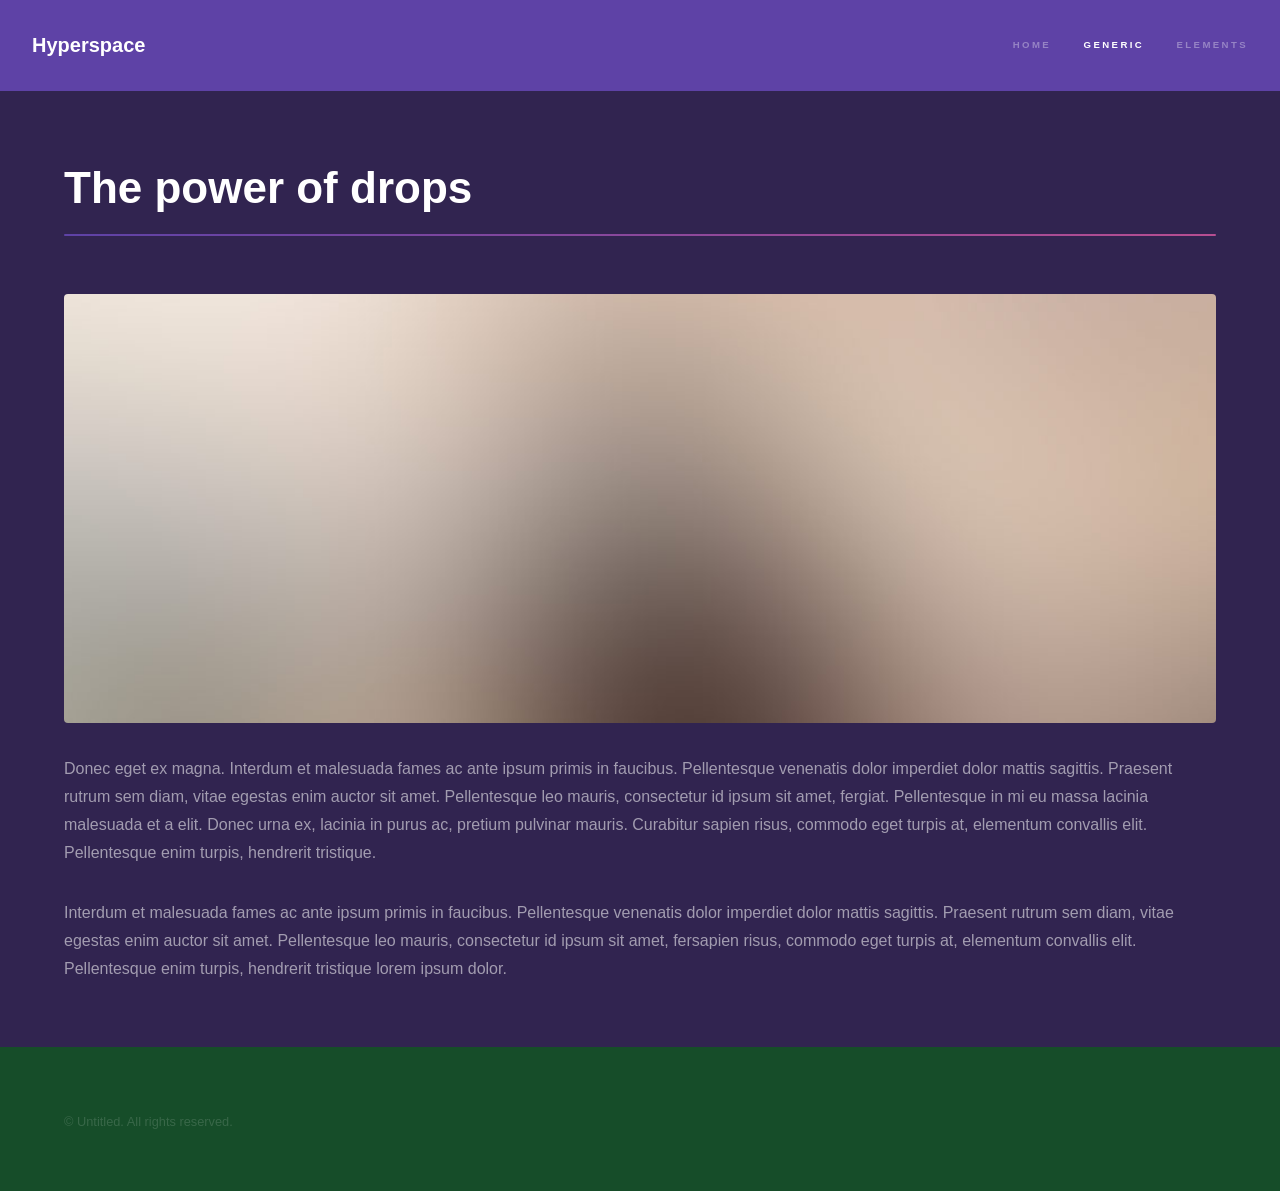
<file: generic3.html>
<!DOCTYPE HTML>
<html>
	<head>
		<title>TBD3</title>
		<meta charset="utf-8" />
		<meta name="viewport" content="width=device-width, initial-scale=1, user-scalable=no" />
		<link rel="stylesheet" href="assets/css/main.css" />
		<noscript><link rel="stylesheet" href="assets/css/noscript.css" /></noscript>
	</head>
	<body class="is-preload">

		<!-- Header -->
			<header id="header">
				<a href="index.html" class="title">Hyperspace</a>
				<nav>
					<ul>
						<li><a href="index.html">Home</a></li>
						<li><a href="generic.html" class="active">Generic</a></li>
						<li><a href="elements.html">Elements</a></li>
					</ul>
				</nav>
			</header>

		<!-- Wrapper -->
			<div id="wrapper">

				<!-- Main -->
					<section id="main" class="wrapper">
						<div class="inner">
							<h1 class="major">The power of drops</h1>
							<span class="image fit"><img src="images/pic04.jpg" alt="" /></span>
							<p>Donec eget ex magna. Interdum et malesuada fames ac ante ipsum primis in faucibus. Pellentesque venenatis dolor imperdiet dolor mattis sagittis. Praesent rutrum sem diam, vitae egestas enim auctor sit amet. Pellentesque leo mauris, consectetur id ipsum sit amet, fergiat. Pellentesque in mi eu massa lacinia malesuada et a elit. Donec urna ex, lacinia in purus ac, pretium pulvinar mauris. Curabitur sapien risus, commodo eget turpis at, elementum convallis elit. Pellentesque enim turpis, hendrerit tristique.</p>
							<p>Interdum et malesuada fames ac ante ipsum primis in faucibus. Pellentesque venenatis dolor imperdiet dolor mattis sagittis. Praesent rutrum sem diam, vitae egestas enim auctor sit amet. Pellentesque leo mauris, consectetur id ipsum sit amet, fersapien risus, commodo eget turpis at, elementum convallis elit. Pellentesque enim turpis, hendrerit tristique lorem ipsum dolor.</p>
						</div>
					</section>

			</div>

		<!-- Footer -->
			<footer id="footer" class="wrapper alt">
				<div class="inner">
					<ul class="menu">
						<li>&copy; Untitled. All rights reserved.</li>
					</ul>
				</div>
			</footer>

		<!-- Scripts -->
			<script src="assets/js/jquery.min.js"></script>
			<script src="assets/js/jquery.scrollex.min.js"></script>
			<script src="assets/js/jquery.scrolly.min.js"></script>
			<script src="assets/js/browser.min.js"></script>
			<script src="assets/js/breakpoints.min.js"></script>
			<script src="assets/js/util.js"></script>
			<script src="assets/js/main.js"></script>

	</body>
</html>
</file>
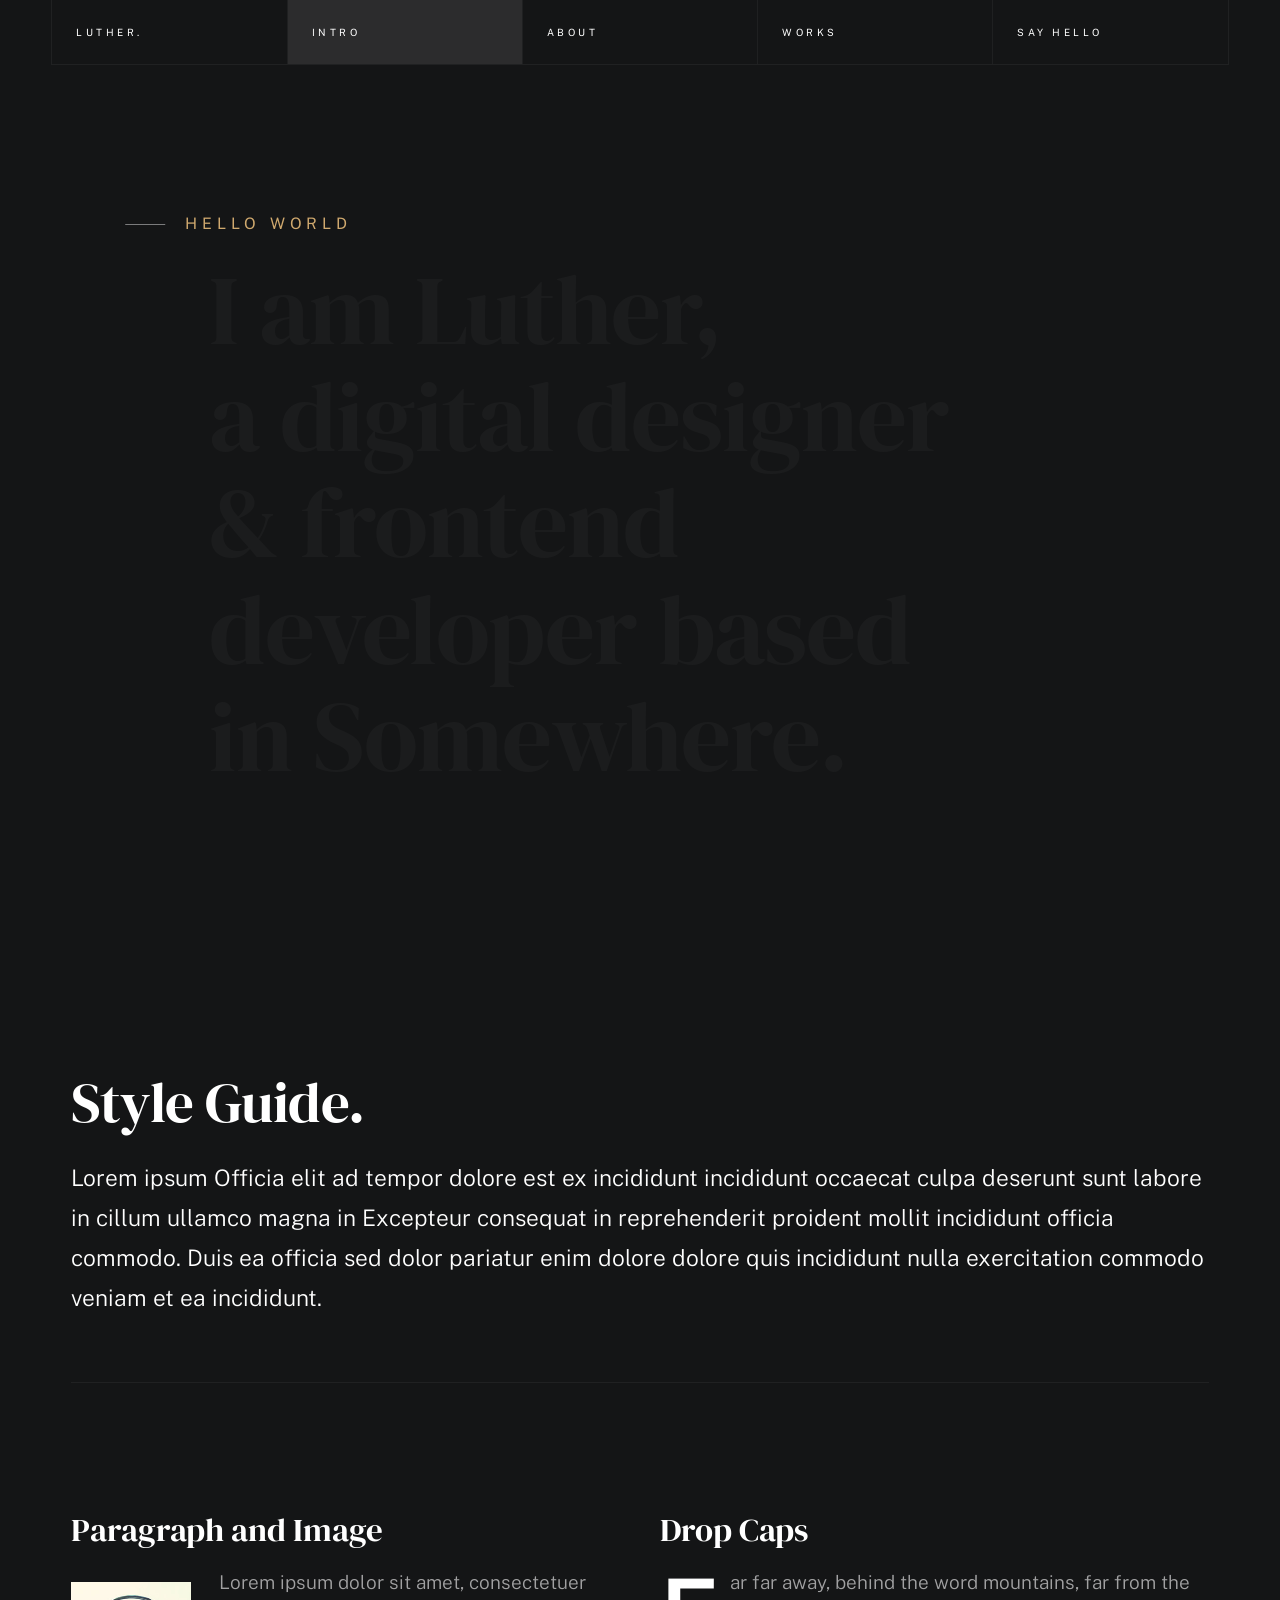
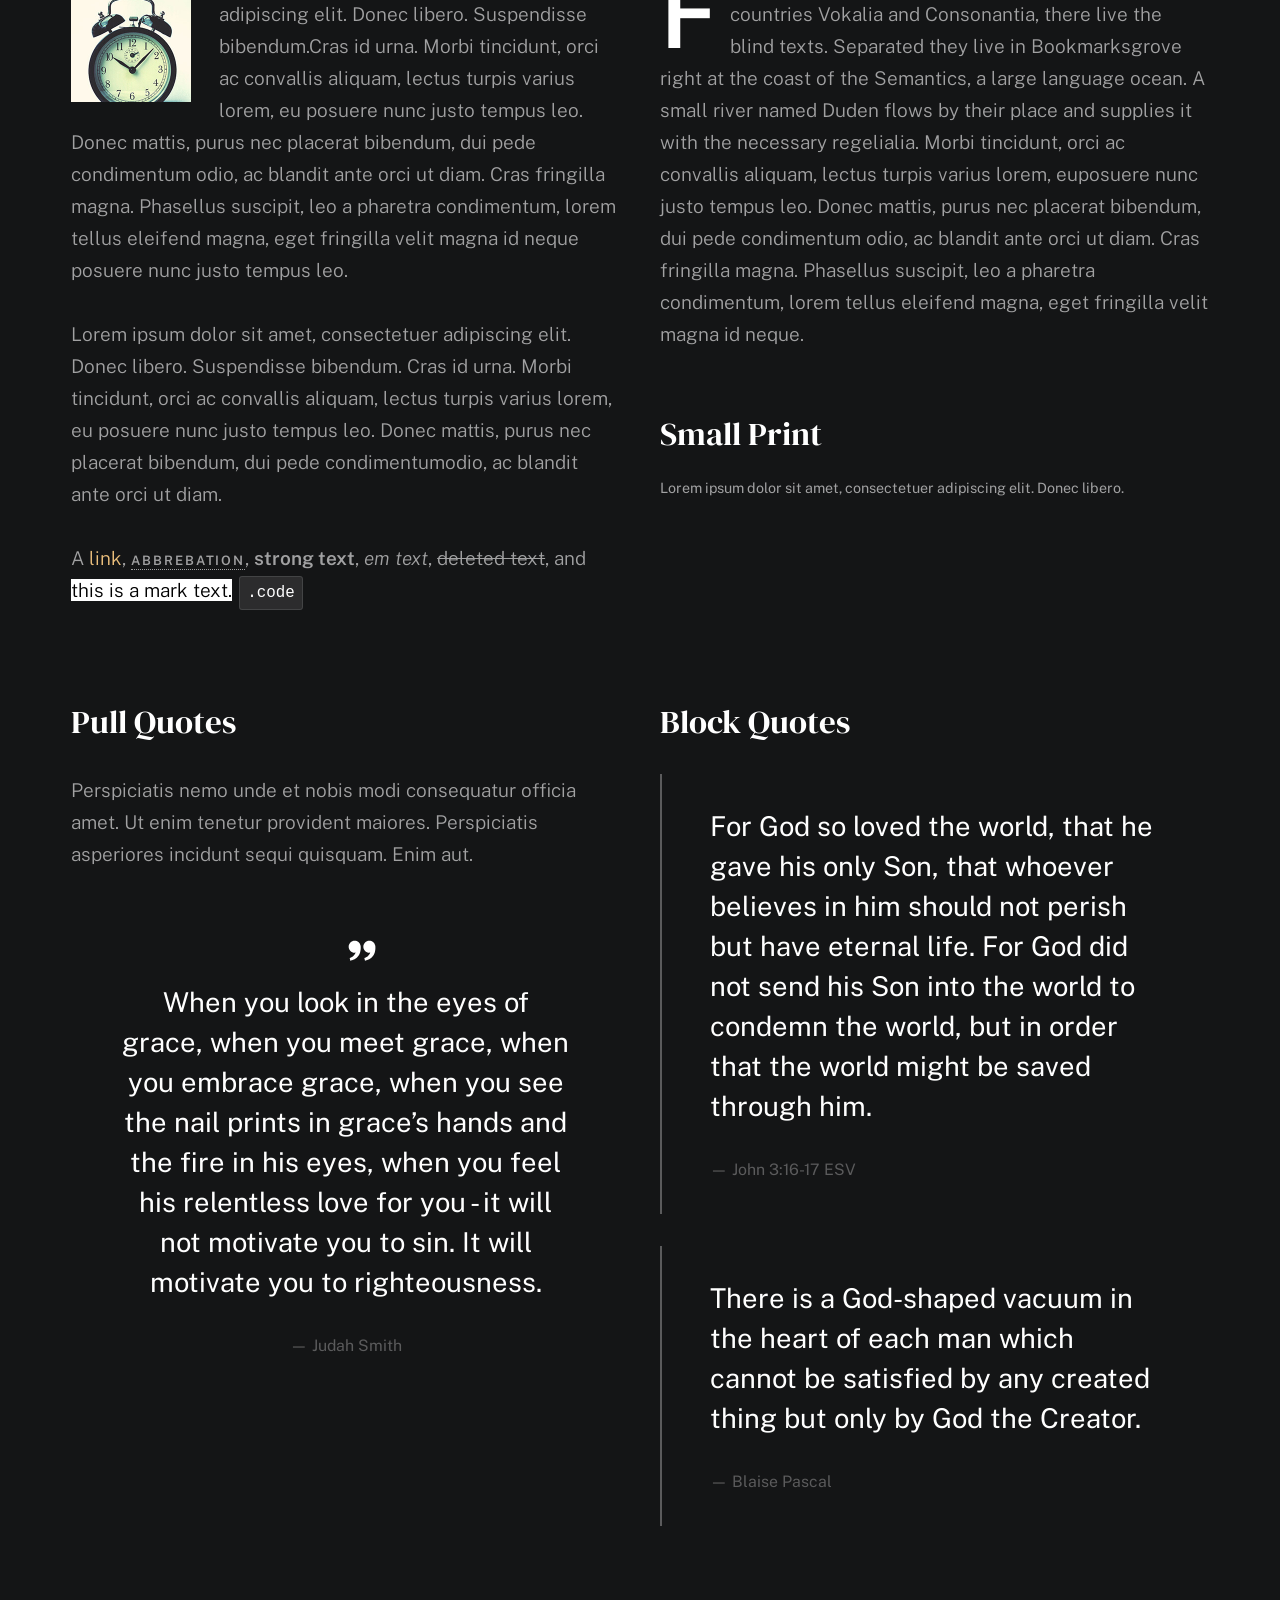
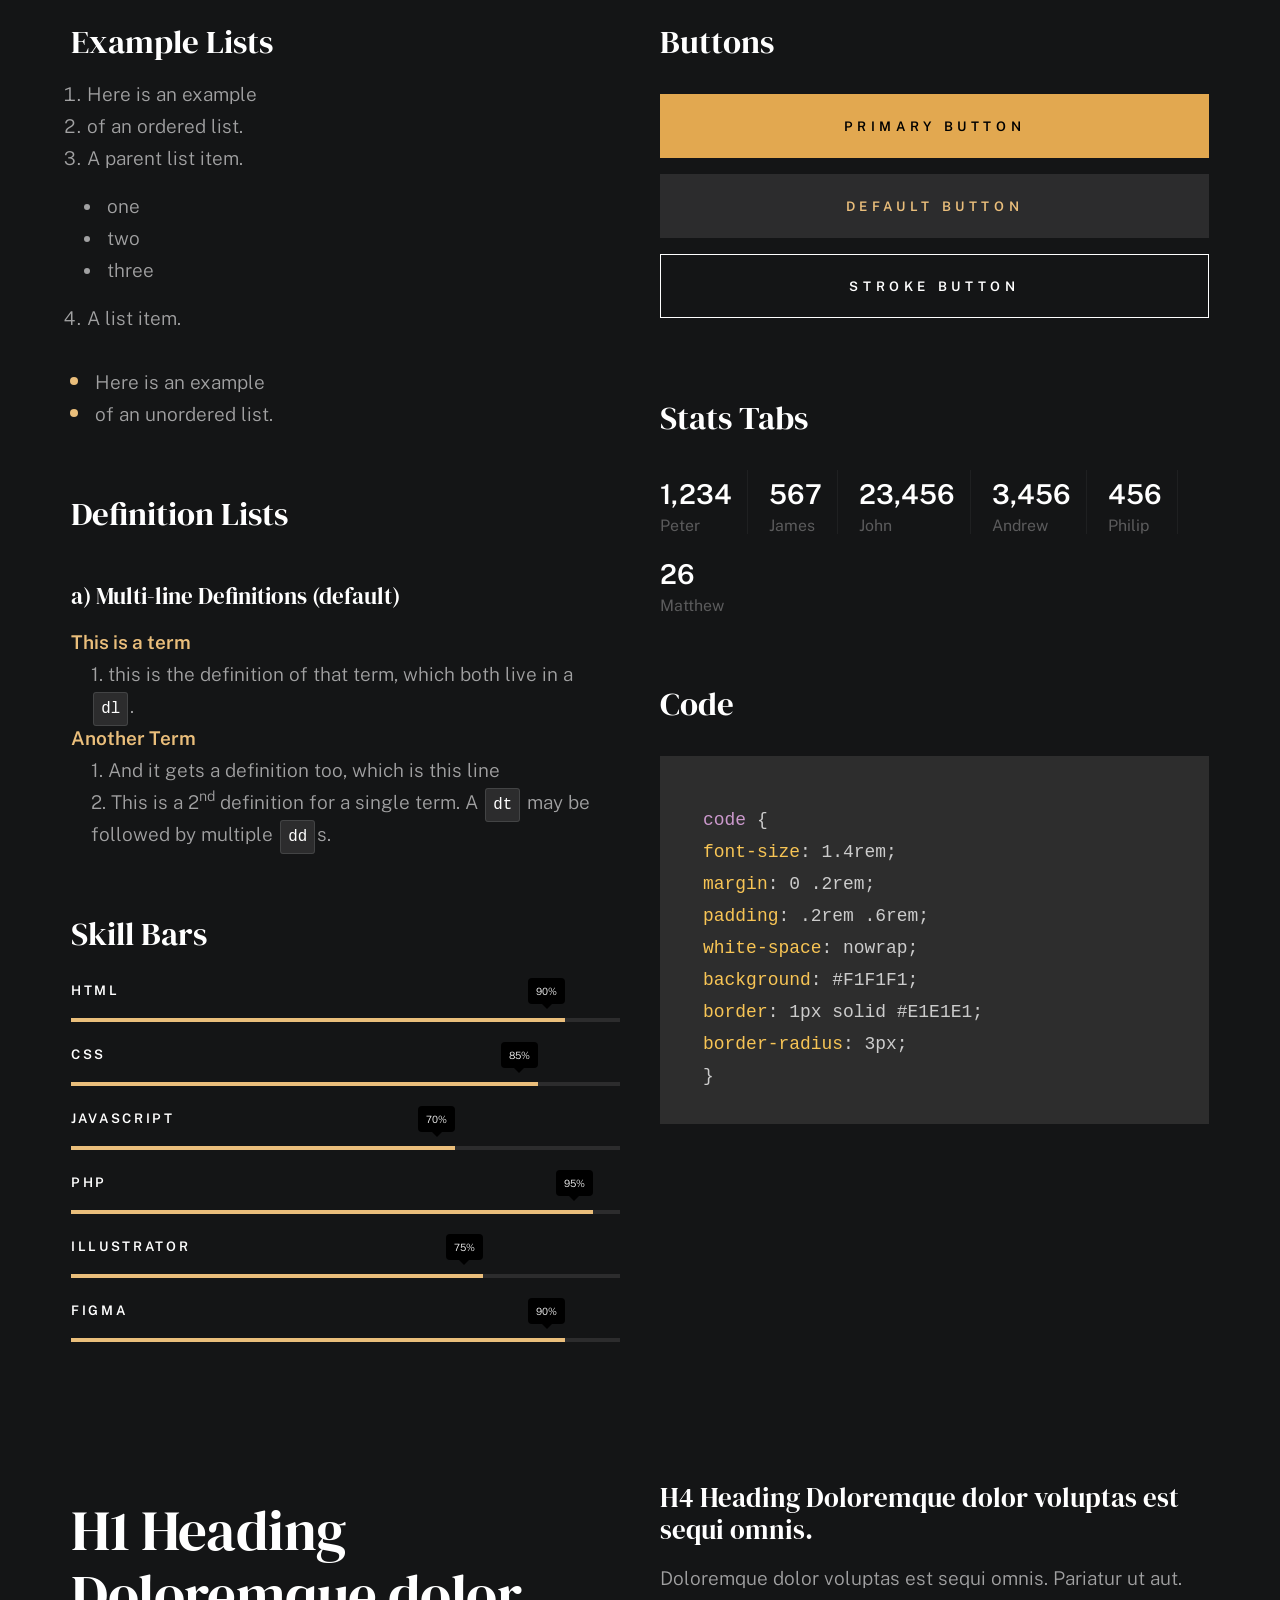
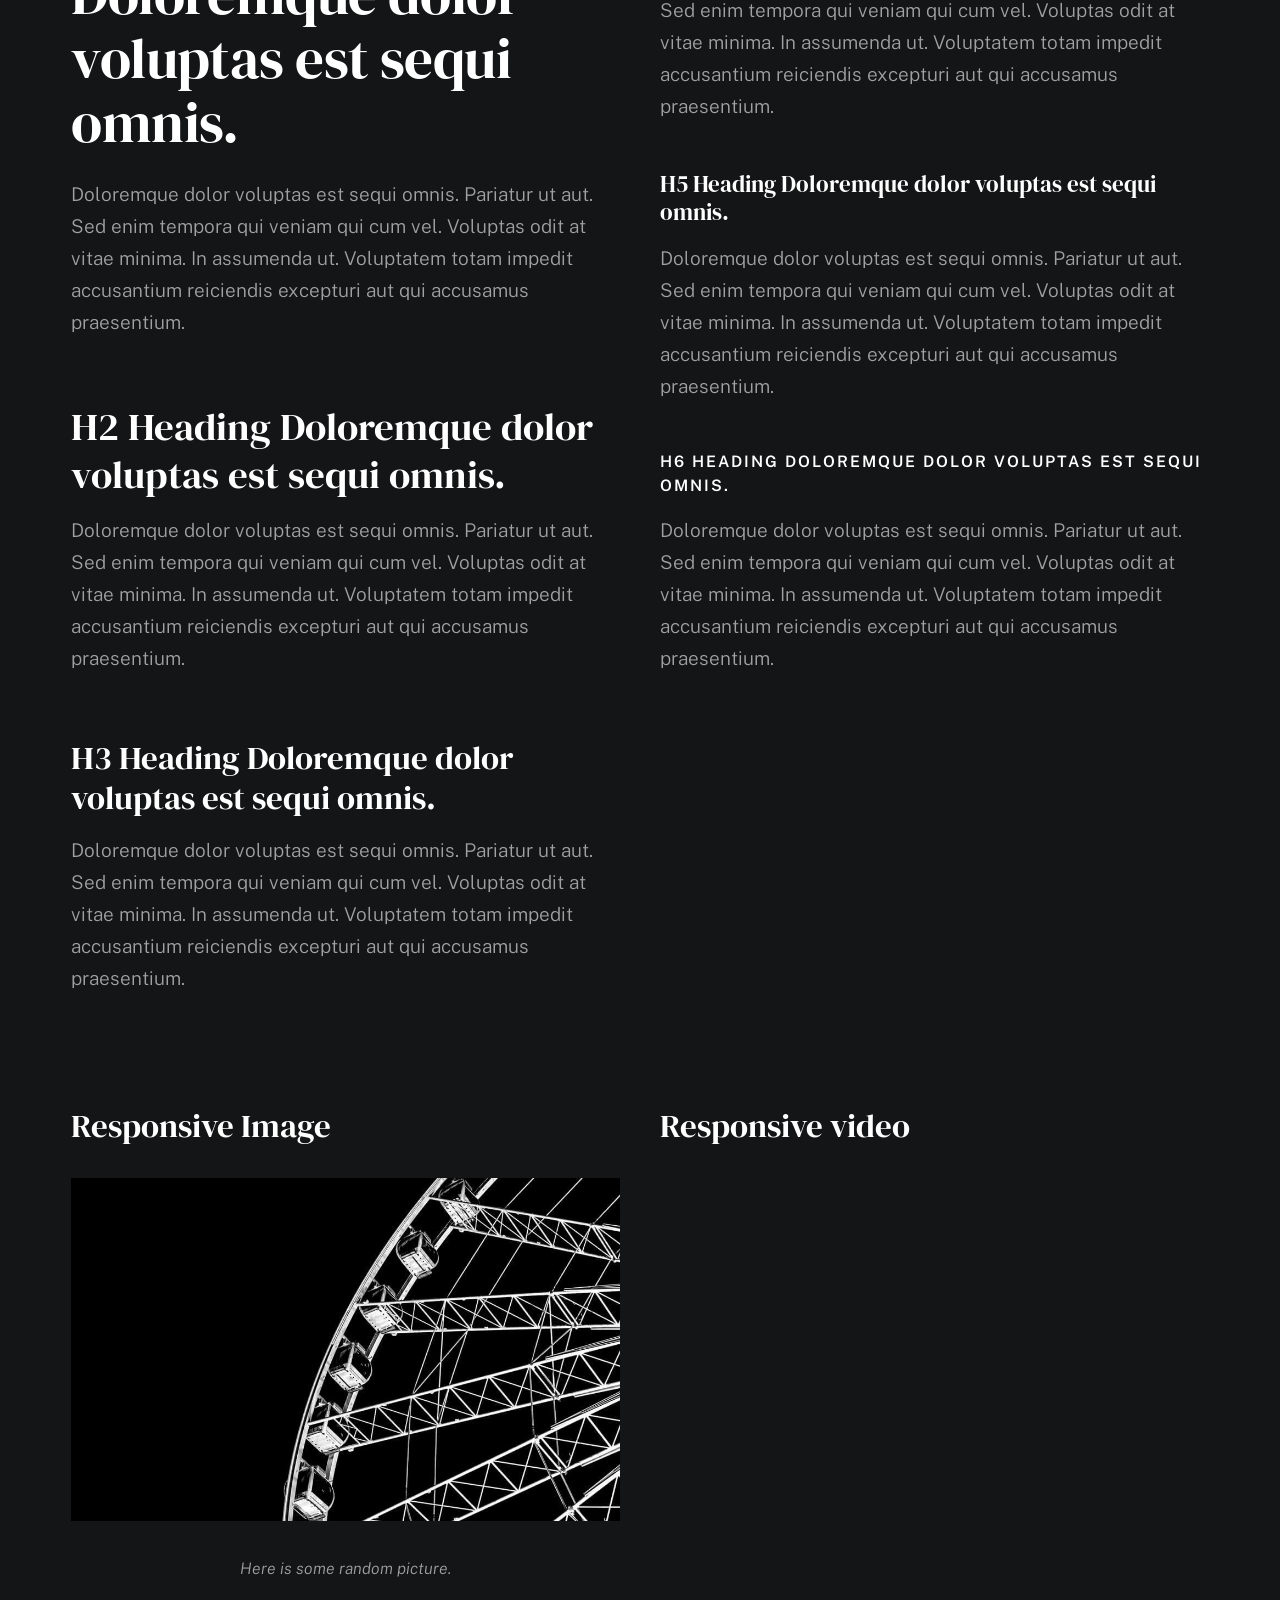
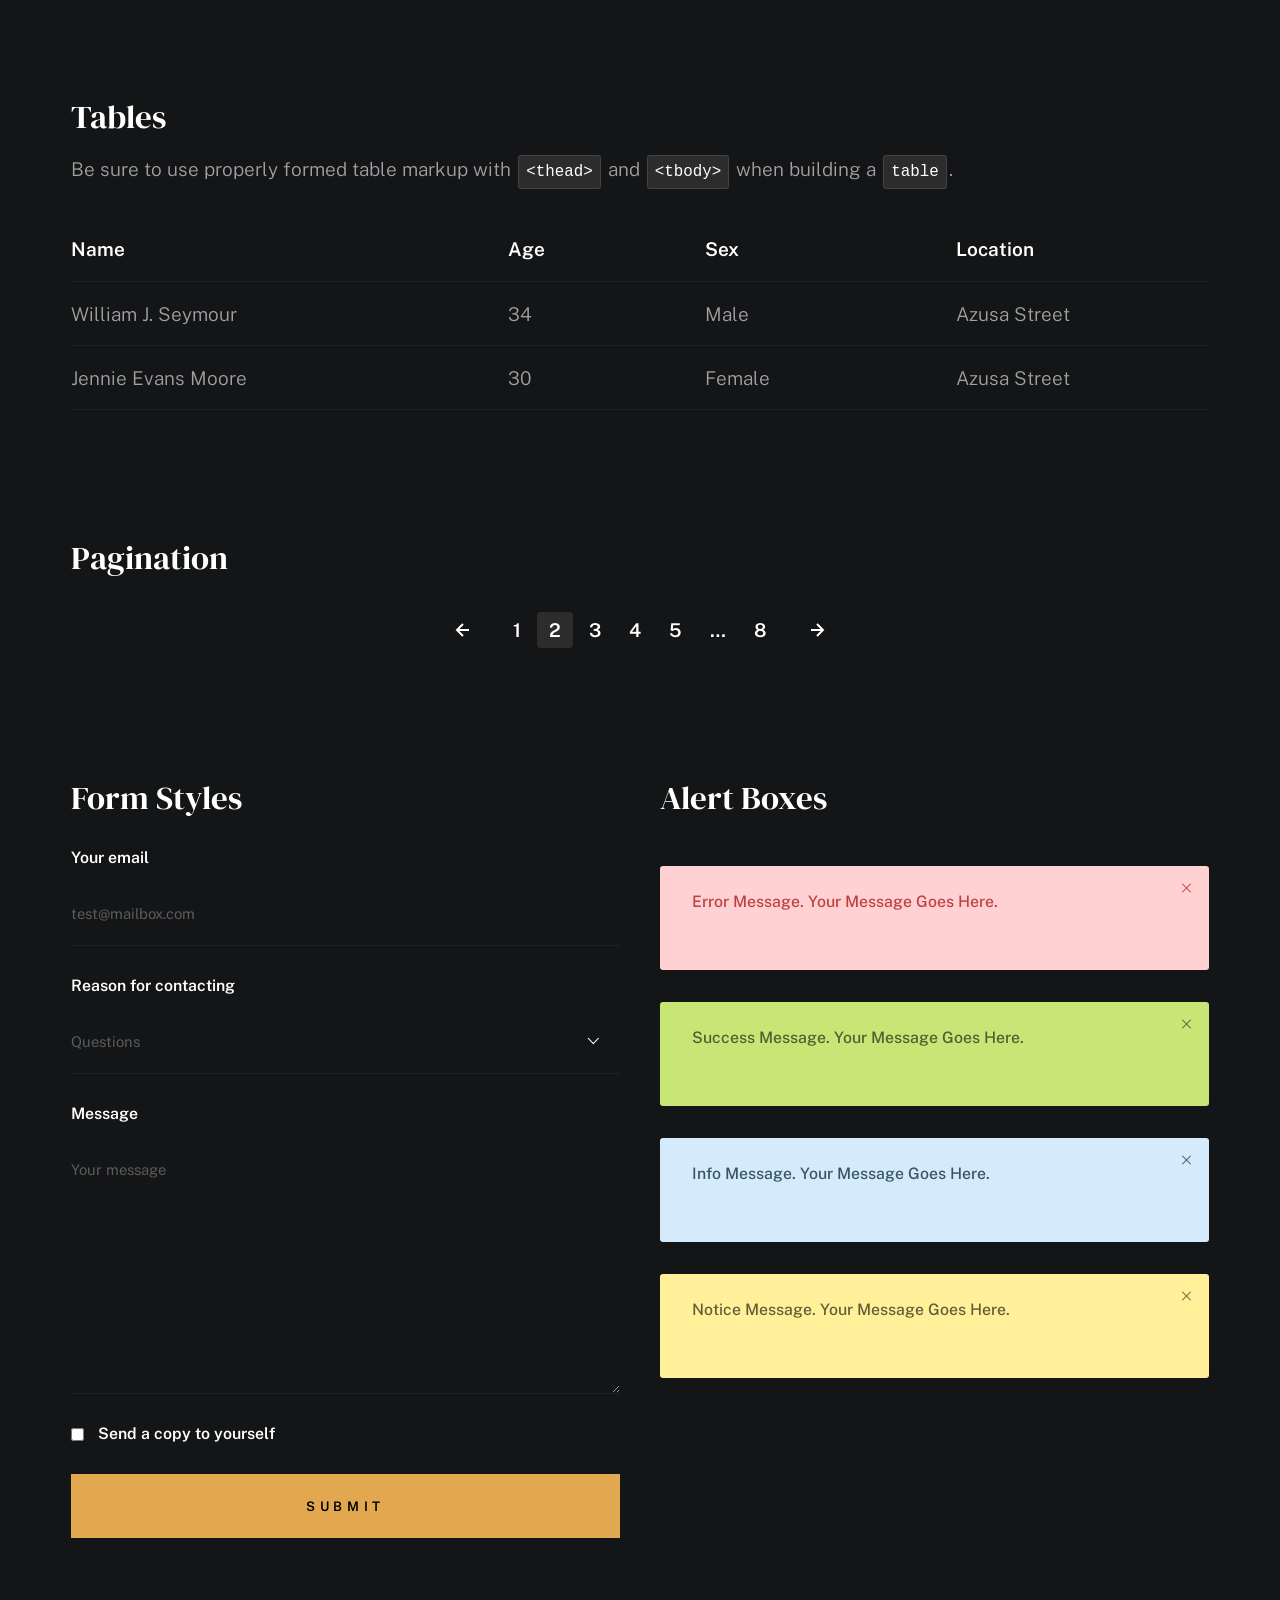
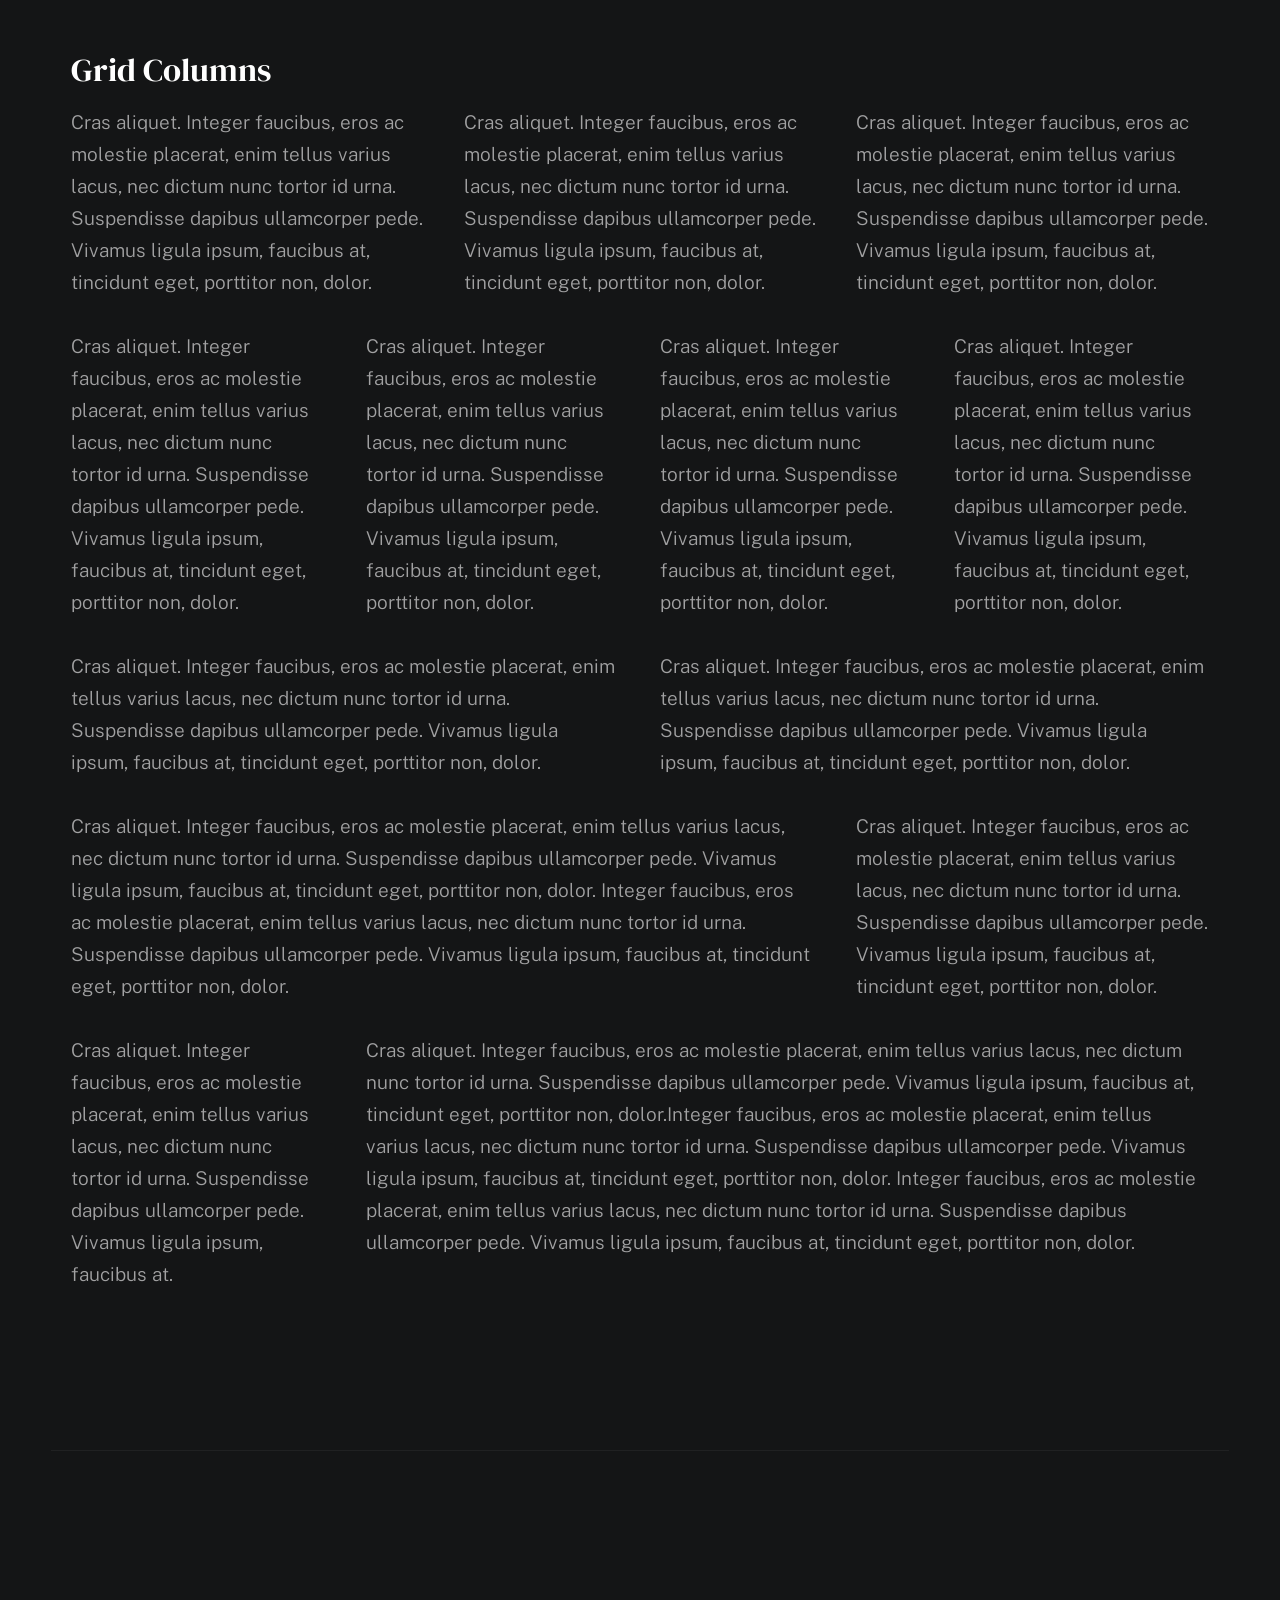
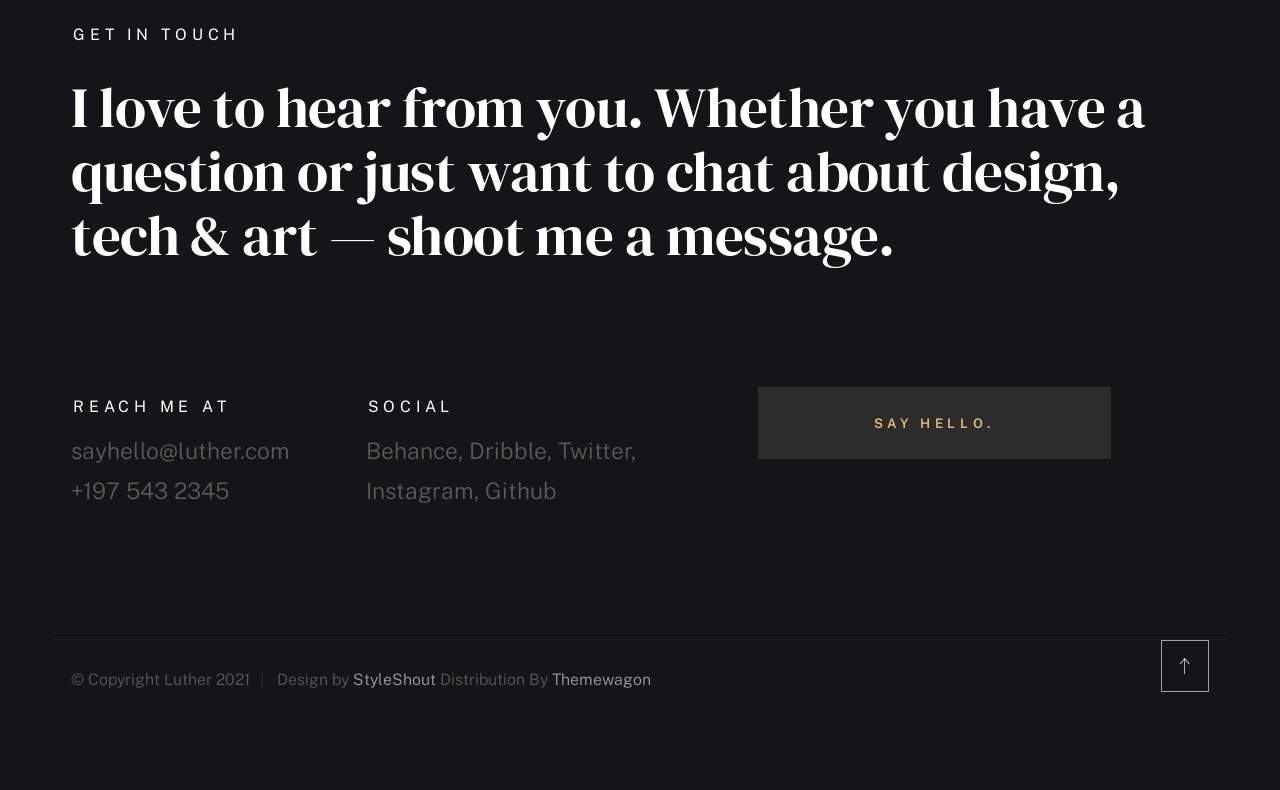
<file: styles.html>
<!DOCTYPE html>
<html class="no-js ss-preload" lang="en">
<head>

    <!--- basic page needs
    ================================================== -->
    <meta charset="utf-8">
    <title>Luther - Styles</title>
    <meta name="description" content="">
    <meta name="author" content="">

    <!-- mobile specific metas
    ================================================== -->
    <meta name="viewport" content="width=device-width, initial-scale=1">

    <!-- CSS
    ================================================== -->
    <link rel="stylesheet" href="css/vendor.css">
    <link rel="stylesheet" href="css/styles.css">

    <style type="text/css" media="screen">
        .s-styles {
            padding-top: var(--vspace-5);
            padding-bottom: var(--vspace-4);
            position: relative;
        }
        .s-styles .intro h1 {
            margin-top: 0;
        }
    </style>

    <!-- favicons
    ================================================== -->
    <link rel="apple-touch-icon" sizes="180x180" href="apple-touch-icon.png">
    <link rel="icon" type="image/png" sizes="32x32" href="favicon-32x32.png">
    <link rel="icon" type="image/png" sizes="16x16" href="favicon-16x16.png">
    <link rel="manifest" href="site.webmanifest">

</head>

<body id="top">


    <!-- # preloader
    ================================================== -->
    <div id="preloader">
        <div id="loader">
        </div>
    </div>


    <!-- # page wrap
    ================================================== -->
    <div class="s-pagewrap">

        <div class="circles">
            <span></span>
            <span></span>
            <span></span>
            <span></span>
            <span></span>
        </div>


        <!-- ## site header 
        ================================================== -->
        <header class="s-header">

            <div class="header-mobile">
                <span class="mobile-home-link"><a href="index.html">Luther.</a></span>
                <a class="mobile-menu-toggle" href="#0"><span>Menu</span></a>
            </div>

            <div class="row wide main-nav-wrap">
                <nav class="column lg-12 main-nav">
                    <ul>
                        <li><a href="index.html" class="home-link">Luther.</a></li>
                        <li class="current"><a href="index.html">Intro</a></li>
                        <li><a href="index.html">About</a></li>
                        <li><a href="index.html">Works</a></li>
                        <li><a href="index.html">Say Hello</a></li>
                    </ul>
                </nav>
            </div>

        </header> <!-- end s-header -->


        <!-- ## main content
        ==================================================- -->
        <main class="s-content">


            <!-- ### intro
            ================================================== -->
            <section id="intro" class="s-intro">

                <div class="row intro-content wide">

                    <div class="column">
                        <div class="text-pretitle with-line">
                            Hello World
                        </div>

                        <h1 class="text-huge-title">
                            I am Luther, <br>
                            a digital designer <br>
                            & frontend <br> 
                            developer based <br>
                            in Somewhere.
                        </h1>
                    </div>

                    <ul class="intro-social">
                        <li><a href="#0">Behance</a></li>
                        <li><a href="#0">Twitter</a></li>
                        <li><a href="#0">Dribbble</a></li>
                        <li><a href="#0">Instagram</a></li>
                    </ul>

                </div> <!-- end intro content -->

                <a href="#styles" class="intro-scrolldown smoothscroll">
                    <svg width="24" height="24" viewBox="0 0 24 24" xmlns="http://www.w3.org/2000/svg" fill-rule="evenodd" clip-rule="evenodd"><path d="M11 21.883l-6.235-7.527-.765.644 7.521 9 7.479-9-.764-.645-6.236 7.529v-21.884h-1v21.883z"/></svg>
                </a>

            </section> <!-- end s-intro -->


            <!-- ### styles
            ================================================== -->
            <div id="styles" class="s-styles">

                <div class="row">

                    <div class="column lg-12 intro">

                        <h1>Style Guide.</h1>

                        <p class="lead">Lorem ipsum Officia elit ad tempor dolore est ex incididunt incididunt occaecat culpa deserunt 
                        sunt labore in cillum ullamco magna in Excepteur consequat in reprehenderit proident mollit incididunt officia commodo.
                        Duis ea officia sed dolor pariatur enim dolore dolore quis incididunt nulla exercitation commodo veniam et ea incididunt.
                        </p>

                        <hr>
                    </div>

                </div> <!-- end row -->

                <div class="row">

                    <div class="column lg-6 tab-12">

                        <h3>Paragraph and Image</h3>

                        <p><a href="#"><img width="120" height="120" class="u-pull-left" alt="sample-image" src="images/sample-image.jpg"></a>
                        Lorem ipsum dolor sit amet, consectetuer adipiscing elit. Donec libero. Suspendisse bibendum.Cras id urna. Morbi 
                        tincidunt, orci ac convallis aliquam, lectus turpis varius lorem, eu posuere nunc justo tempus leo. Donec mattis, 
                        purus nec placerat bibendum, dui pede condimentum odio, ac blandit ante orci ut diam. Cras fringilla magna. 
                        Phasellus suscipit, leo a pharetra condimentum, lorem tellus eleifend magna, eget fringilla velit magna id 
                        neque posuere nunc justo tempus leo. </p>

                        <p>
                        Lorem ipsum dolor sit amet, consectetuer adipiscing elit. Donec libero. Suspendisse bibendum. Cras id urna. 
                        Morbi tincidunt, orci ac convallis aliquam, lectus turpis varius lorem, eu posuere nunc justo tempus leo. 
                        Donec mattis, purus nec placerat bibendum, dui pede condimentumodio, ac blandit ante orci ut diam.	
                        </p>

                        <p>A <a href="#">link</a>,
                        <abbr title="this really isn't a very good description">abbrebation</abbr>,
                        <strong>strong text</strong>,
                        <em>em text</em>,
                        <del>deleted text</del>, and
                        <mark>this is a mark text.</mark>
                        <code>.code</code>
                        </p>

                    </div>

                    <div class="column lg-6 tab-12">

                        <h3>Drop Caps</h3>

                        <p class="drop-cap">Far far away, behind the word mountains, far from the countries Vokalia and Consonantia,
                        there live the blind texts. Separated they live in Bookmarksgrove right at the coast of the
                        Semantics, a large language ocean. A small river named Duden flows by their place and supplies it with the 
                        necessary regelialia. Morbi tincidunt, orci ac convallis aliquam, lectus turpis varius lorem, 
                        euposuere nunc justo tempus leo. Donec mattis, purus nec placerat bibendum, dui pede condimentum odio, 
                        ac blandit ante orci ut diam. Cras fringilla magna. Phasellus suscipit, leo a pharetra condimentum, 
                        lorem tellus eleifend magna, eget fringilla velit magna id neque.
                        </p>

                        <h3>Small Print</h3>

                        <p><small>Lorem ipsum dolor sit amet, consectetuer adipiscing elit. Donec libero.</small></p>

                    </div>

                </div> <!-- end row -->

                <div class="row">

                    <div class="column lg-6 tab-12">

                        <h3 class="u-add-bottom">Pull Quotes</h3>

                        <p>
                        Perspiciatis nemo unde et nobis modi consequatur officia amet. Ut enim 
                        tenetur provident maiores. Perspiciatis asperiores incidunt sequi 
                        quisquam. Enim aut. 
                        </p>

                        <figure class="pull-quote">
                            <blockquote>
                                <p>
                                When you look in the eyes of grace, when you meet grace, 
                                when you embrace grace, when you see the nail prints in 
                                grace’s hands and the fire in his eyes, when you feel his 
                                relentless love for you - it will not motivate you to sin. 
                                It will motivate you to righteousness.
                                </p>

                                <footer>
                                    <cite>Judah Smith</cite>
                                </footer>
                            </blockquote>
                        </figure>


                    </div>

                    <div class="column lg-6 tab-12">

                        <h3 class="u-add-bottom">Block Quotes</h3>

                        <blockquote cite="http://where-i-got-my-info-from.com">
                            <p>
                            For God so loved the world, that he gave his only Son, that whoever believes in 
                            him should not perish but have eternal life. For God did not send his Son into 
                            the world to condemn the world, but in order that the world might be 
                            saved through him.
                            </p>

                            <footer>
                                <cite>
                                    <a href="#0">John 3:16-17 ESV</a>
                                </cite>
                            </footer>

                        </blockquote>

                        <blockquote>
                            <p>There is a God-shaped vacuum in the heart of each man which cannot be satisfied 
                            by any created thing but only by God the Creator.</p>

                            <footer>
                                <cite>Blaise Pascal</cite>
                            </footer>

                        </blockquote>

                    </div>

                </div> <!-- end row -->

                <div class="row u-add-half-bottom">

                    <div class="column lg-6 tab-12">

                        <h3>Example Lists</h3>

                        <ol>
                            <li>Here is an example</li>
                            <li>of an ordered list.</li>
                            <li>A parent list item.
                                <ul>
                                    <li>one</li>
                                    <li>two</li>
                                    <li>three</li>
                                </ul>
                                </li>
                                <li>A list item.</li>
                            </ol>

                        <ul class="disc">
                            <li>Here is an example</li>
                            <li>of an unordered list.</li>
                        </ul>

                        <h3>Definition Lists</h3>

                        <h5>a) Multi-line Definitions (default) </h5>

                        <dl class="dictionary-style">
                            <dt><strong>This is a term</strong></dt>
                                <dd>this is the definition of that term, which both live in a <code>dl</code>.</dd>
                            <dt><strong>Another Term</strong></dt>
                                <dd>And it gets a definition too, which is this line</dd>
                                <dd>This is a 2<sup>nd</sup> definition for a single term. A <code>dt</code> may be followed by multiple <code>dd</code>s.</dd>
                        </dl>

                        <h3 class="u-add-bottom">Skill Bars</h3>

                        <ul class="skill-bars">
                            <li>
                            <div class="progress percent90"><span>90%</span></div>
                            <strong>HTML</strong>
                            </li>
                            <li>
                            <div class="progress percent85"><span>85%</span></div>
                            <strong>CSS</strong>
                            </li>
                            <li>
                            <div class="progress percent70"><span>70%</span></div>
                            <strong>Javascript</strong>
                            </li>
                            <li>
                            <div class="progress percent95"><span>95%</span></div>
                            <strong>PHP</strong>
                            </li>
                            <li>
                            <div class="progress percent75"><span>75%</span></div>
                            <strong>Illustrator</strong>
                            </li>
                            <li>
                            <div class="progress percent90"><span>90%</span></div>
                            <strong>Figma</strong>
                            </li>
                        </ul>

                    </div>

                    <div class="column lg-6 tab-12">

                        <h3 class="u-add-bottom">Buttons</h3>

                        <p>
                            <a class="btn btn--primary u-fullwidth" href="#0">Primary Button</a>
                            <a class="btn u-fullwidth" href="#0">Default Button</a>
                            <a class="btn btn--stroke u-fullwidth" href="#0">Stroke Button</a>
                        </p>

                        <h3>Stats Tabs</h3>

                        <ul class="stats-tabs">
                            <li><a href="#0">1,234 <em>Peter</em></a></li>
                            <li><a href="#0">567 <em>James</em></a></li>
                            <li><a href="#0">23,456 <em>John</em></a></li>
                            <li><a href="#0">3,456 <em>Andrew</em></a></li>
                            <li><a href="#0">456 <em>Philip</em></a></li>
                            <li><a href="#0">26 <em>Matthew</em></a></li>
                        </ul>

                        <h3 class="u-add-bottom">Code</h3>

<pre><code class="language-css">
    code {
    font-size: 1.4rem;
    margin: 0 .2rem;
    padding: .2rem .6rem;
    white-space: nowrap;
    background: #F1F1F1;
    border: 1px solid #E1E1E1;	
    border-radius: 3px;
    }
</code></pre>

                    </div>

                </div> <!-- end row -->

                <div class="row u-add-half-bottom">

                    <div class="column lg-6 tab-12">
                            
                        <h1>H1 Heading Doloremque dolor voluptas est sequi omnis.</h1>
                        <p>Doloremque dolor voluptas est sequi omnis. Pariatur ut aut. Sed enim tempora qui veniam qui cum vel. 
                        Voluptas odit at vitae minima. In assumenda ut. Voluptatem totam impedit accusantium reiciendis excepturi aut qui accusamus praesentium.</p>

                        <h2>H2 Heading Doloremque dolor voluptas est sequi omnis.</h2>
                        <p>Doloremque dolor voluptas est sequi omnis. Pariatur ut aut. Sed enim tempora qui veniam qui cum vel. 
                        Voluptas odit at vitae minima. In assumenda ut. Voluptatem totam impedit accusantium reiciendis excepturi aut qui accusamus praesentium.</p>

                        <h3>H3 Heading Doloremque dolor voluptas est sequi omnis.</h3>
                        <p>Doloremque dolor voluptas est sequi omnis. Pariatur ut aut. Sed enim tempora qui veniam qui cum vel. 
                        Voluptas odit at vitae minima. In assumenda ut. Voluptatem totam impedit accusantium reiciendis excepturi aut qui accusamus praesentium.</p>

                        
                    </div>

                    <div class="column lg-6 tab-12">
                        <h4>H4 Heading Doloremque dolor voluptas est sequi omnis.</h4>
                        <p>Doloremque dolor voluptas est sequi omnis. Pariatur ut aut. Sed enim tempora qui veniam qui cum vel. 
                        Voluptas odit at vitae minima. In assumenda ut. Voluptatem totam impedit accusantium reiciendis excepturi aut qui accusamus praesentium.</p>

                        <h5>H5 Heading Doloremque dolor voluptas est sequi omnis.</h5>
                        <p>Doloremque dolor voluptas est sequi omnis. Pariatur ut aut. Sed enim tempora qui veniam qui cum vel. 
                        Voluptas odit at vitae minima. In assumenda ut. Voluptatem totam impedit accusantium reiciendis excepturi aut qui accusamus praesentium.</p>

                        <h6>H6 Heading Doloremque dolor voluptas est sequi omnis.</h6>
                        <p>Doloremque dolor voluptas est sequi omnis. Pariatur ut aut. Sed enim tempora qui veniam qui cum vel. 
                        Voluptas odit at vitae minima. In assumenda ut. Voluptatem totam impedit accusantium reiciendis excepturi aut qui accusamus praesentium.</p>
            
                        
                    </div>

                </div> <!-- end row -->

                <div class="row u-add-half-bottom">

                    <div class="column lg-6 tab-12">

                        <h3 class="u-add-bottom">Responsive Image</h3>

                        <figure>
                            <img src="images/wheel-500.jpg" 
                            srcset="images/wheel-1000.jpg 1000w, 
                            images/wheel-500.jpg 500w" 
                            sizes="(max-width: 1000px) 100vw, 1000px" alt="">

                            <figcaption>
                                Here is some random picture.
                            </figcaption>
                        </figure>

                    </div>

                    <div class="column lg-6 tab-12">

                        <h3 class="u-add-bottom">Responsive video</h3>

                        <div class="video-container">
                        <iframe src="https://player.vimeo.com/video/14592941?color=00a650&title=0&byline=0&portrait=0" width="500" height="281" frameborder="0" webkitallowfullscreen mozallowfullscreen allowfullscreen></iframe> 
                        </div>

                    </div>
                    
                </div> <!-- end row -->

                <div class="row u-add-bottom">

                    <div class="column lg-12">

                        <h3>Tables</h3>
                        <p>Be sure to use properly formed table markup with <code>&lt;thead&gt;</code> and <code>&lt;tbody&gt;</code> when building a <code>table</code>.</p>

                        <div class="table-responsive">

                            <table>
                                    <thead>
                                    <tr>
                                        <th>Name</th>
                                        <th>Age</th>
                                        <th>Sex</th>
                                        <th>Location</th>
                                    </tr>
                                    </thead>
                                    <tbody>
                                    <tr>
                                        <td>William J. Seymour</td>
                                        <td>34</td>
                                        <td>Male</td>
                                        <td>Azusa Street</td>
                                    </tr>
                                    <tr>
                                        <td>Jennie Evans Moore</td>
                                        <td>30</td>
                                        <td>Female</td>
                                        <td>Azusa Street</td>
                                    </tr>
                                    </tbody>
                            </table>

                        </div>

                    </div>
                    
                </div> <!-- end row -->

                <div class="row">

                    <div class="column lg-12">
                        <h3>Pagination</h3>

                        <nav class="pgn">
                            <ul>
                                <li>
                                    <a class="pgn__prev" href="#0">
                                        <svg xmlns="http://www.w3.org/2000/svg" width="24" height="24" viewBox="0 0 24 24"><path d="M12.707 17.293L8.414 13H18v-2H8.414l4.293-4.293-1.414-1.414L4.586 12l6.707 6.707z"/></svg>
                                    </a>
                                </li>
                                <li><a class="pgn__num" href="#0">1</a></li>
                                <li><span class="pgn__num current">2</span></li>
                                <li><a class="pgn__num" href="#0">3</a></li>
                                <li><a class="pgn__num" href="#0">4</a></li>
                                <li><a class="pgn__num" href="#0">5</a></li>
                                <li><span class="pgn__num dots">…</span></li>
                                <li><a class="pgn__num" href="#0">8</a></li>
                                <li>
                                    <a class="pgn__next" href="#0">
                                        <svg xmlns="http://www.w3.org/2000/svg" width="24" height="24" viewBox="0 0 24 24"><path d="M11.293 17.293l1.414 1.414L19.414 12l-6.707-6.707-1.414 1.414L15.586 11H6v2h9.586z"/></svg>
                                    </a>
                                </li>
                            </ul>
                        </nav>
                    </div>

                </div> <!-- end row -->

                <div class="row">

                    <div class="column lg-6 tab-12">

                        <h3 class="u-add-bottom">Form Styles</h3>

                        <form>
                            <div>
                                <label for="sampleInput">Your email</label>
                                <input class="u-fullwidth" type="email" placeholder="test@mailbox.com" id="sampleInput">
                            </div>
                            <div>
                                <label for="sampleRecipientInput">Reason for contacting</label>
                                <div class="ss-custom-select">
                                    <select class="u-fullwidth" id="sampleRecipientInput">
                                        <option value="Option 1">Questions</option>
                                        <option value="Option 2">Report</option>
                                        <option value="Option 3">Others</option>
                                    </select>
                                </div>
                            </div>
                            
                            <label for="exampleMessage">Message</label>
                            <textarea class="u-fullwidth" placeholder="Your message" id="exampleMessage"></textarea>

                            <label class="u-add-bottom">
                                <input type="checkbox">
                                <span class="label-text">Send a copy to yourself</span>
                            </label>
                        
                            <input class="btn--primary u-fullwidth" type="submit" value="Submit">
                        </form>

                    </div>

                    <div class="column lg-6 tab-12">

                        <h3>Alert Boxes</h3>

                        <br>
                        
                        <div class="alert-box alert-box--error">
                            <p>Error Message. Your Message Goes Here.</p>
                            <span class="alert-box__close"></span>
                        </div><!-- end error -->
                                
                        <div class="alert-box alert-box--success">
                            <p>Success Message. Your Message Goes Here.</p>
                            <span class="alert-box__close"></span>
                        </div><!-- end success -->
                                
                        <div class="alert-box alert-box--info">
                            <p>Info Message. Your Message Goes Here.</p>
                            <span class="alert-box__close"></span>
                        </div><!-- end info -->
                                
                        <div class="alert-box alert-box--notice">
                            <p>Notice Message. Your Message Goes Here.</p>
                            <span class="alert-box__close"></span>
                        </div><!-- end notice -->
                    
                    </div>

                </div> <!-- end row -->

                <div class="row">

                    <div class="lg-12 column">
                        <h3>Grid Columns</h3>
                    </div>
        
                </div> <!-- Row End-->
        
                <!--<h4>1/3 Columns</h4>  -->
        
                <div class="row">
        
                    <div class="lg-4 mob-12 column">
                        <p>
                        Cras aliquet. Integer faucibus, eros ac molestie placerat, enim tellus varius lacus,
                        nec dictum nunc tortor id urna. Suspendisse dapibus ullamcorper pede. Vivamus ligula ipsum,
                        faucibus at, tincidunt eget, porttitor non, dolor. 
                        </p>
                    </div>
        
                    <div class="lg-4 mob-12 column">
                        <p>
                        Cras aliquet. Integer faucibus, eros ac molestie placerat, enim tellus varius lacus,
                        nec dictum nunc tortor id urna. Suspendisse dapibus ullamcorper pede. Vivamus ligula ipsum,
                        faucibus at, tincidunt eget, porttitor non, dolor. 
                        </p>
                    </div>
        
                    <div class="lg-4 mob-12 column">
                        <p>
                        Cras aliquet. Integer faucibus, eros ac molestie placerat, enim tellus varius lacus,
                        nec dictum nunc tortor id urna. Suspendisse dapibus ullamcorper pede. Vivamus ligula ipsum,
                        faucibus at, tincidunt eget, porttitor non, dolor. 
                        </p>
                    </div>
        
                </div>
        
                <!--<h4>1/4 Columns</h4>  -->
        
                <div class="row">
        
                    <div class="lg-3 tab-6 mob-12 column">
                        <p>
                        Cras aliquet. Integer faucibus, eros ac molestie placerat, enim tellus varius lacus,
                        nec dictum nunc tortor id urna. Suspendisse dapibus ullamcorper pede. Vivamus ligula ipsum,
                        faucibus at, tincidunt eget, porttitor non, dolor. 
                        </p>
                    </div>
        
                    <div class="lg-3 tab-6 mob-12 column">
                        <p>
                        Cras aliquet. Integer faucibus, eros ac molestie placerat, enim tellus varius lacus,
                        nec dictum nunc tortor id urna. Suspendisse dapibus ullamcorper pede. Vivamus ligula ipsum,
                        faucibus at, tincidunt eget, porttitor non, dolor. 
                        </p>
                    </div>
        
                    <div class="lg-3 tab-6 mob-12 column">
                        <p>
                        Cras aliquet. Integer faucibus, eros ac molestie placerat, enim tellus varius lacus,
                        nec dictum nunc tortor id urna. Suspendisse dapibus ullamcorper pede. Vivamus ligula ipsum,
                        faucibus at, tincidunt eget, porttitor non, dolor. 
                        </p>
                    </div>
        
                    <div class="lg-3 tab-6 mob-12 column">
                        <p>
                        Cras aliquet. Integer faucibus, eros ac molestie placerat, enim tellus varius lacus,
                        nec dictum nunc tortor id urna. Suspendisse dapibus ullamcorper pede. Vivamus ligula ipsum,
                        faucibus at, tincidunt eget, porttitor non, dolor. 
                        </p>
                    </div>
        
                </div>
        
                <!--<h4>1/2 Columns</h4>  -->
        
                <div class="row">
        
                    <div class="lg-6 mob-12 column">
                        <p>
                        Cras aliquet. Integer faucibus, eros ac molestie placerat, enim tellus varius lacus,
                        nec dictum nunc tortor id urna. Suspendisse dapibus ullamcorper pede. Vivamus ligula ipsum,
                        faucibus at, tincidunt eget, porttitor non, dolor. 
                        </p>
                    </div>
        
                    <div class="lg-6 mob-12 column">
                        <p>
                        Cras aliquet. Integer faucibus, eros ac molestie placerat, enim tellus varius lacus,
                        nec dictum nunc tortor id urna. Suspendisse dapibus ullamcorper pede. Vivamus ligula ipsum,
                        faucibus at, tincidunt eget, porttitor non, dolor. 
                        </p>
                    </div>
        
                </div>
        
                <!--<h4>2/3 Columns</h4>  -->
        
                <div class="row">
        
                    <div class="lg-8 tab-7 mob-12 column">
                        <p>
                        Cras aliquet. Integer faucibus, eros ac molestie placerat, enim tellus varius lacus,
                        nec dictum nunc tortor id urna. Suspendisse dapibus ullamcorper pede. Vivamus ligula ipsum,
                        faucibus at, tincidunt eget, porttitor non, dolor. Integer faucibus, eros ac molestie placerat, enim tellus varius lacus,
                        nec dictum nunc tortor id urna. Suspendisse dapibus ullamcorper pede. Vivamus ligula ipsum,
                        faucibus at, tincidunt eget, porttitor non, dolor.
                        </p>
                    </div>
        
                    <div class="lg-4 tab-5 mob-12 column">
                        <p>
                        Cras aliquet. Integer faucibus, eros ac molestie placerat, enim tellus varius lacus,
                        nec dictum nunc tortor id urna. Suspendisse dapibus ullamcorper pede. Vivamus ligula ipsum,
                        faucibus at, tincidunt eget, porttitor non, dolor. 
                        </p>
                    </div>
        
                </div>
        
                <!--<h4>3/4 Columns</h4>  -->
        
                <div class="row">
        
                    <div class="lg-3 tab-5 mob-12 column">
                        <p>
                        Cras aliquet. Integer faucibus, eros ac molestie placerat, enim tellus varius lacus,
                        nec dictum nunc tortor id urna. Suspendisse dapibus ullamcorper pede. Vivamus ligula ipsum,
                        faucibus at. 
                        </p>
                    </div>
        
                    <div class="lg-9 tab-7 mob-12 column">
                        <p>
                        Cras aliquet. Integer faucibus, eros ac molestie placerat, enim tellus varius lacus,
                        nec dictum nunc tortor id urna. Suspendisse dapibus ullamcorper pede. Vivamus ligula ipsum,
                        faucibus at, tincidunt eget, porttitor non, dolor.Integer faucibus, eros ac molestie placerat, enim tellus varius lacus,
                        nec dictum nunc tortor id urna. Suspendisse dapibus ullamcorper pede. Vivamus ligula ipsum,
                        faucibus at, tincidunt eget, porttitor non, dolor. Integer faucibus, eros ac molestie placerat, enim tellus varius lacus,
                        nec dictum nunc tortor id urna. Suspendisse dapibus ullamcorper pede. Vivamus ligula ipsum,
                        faucibus at, tincidunt eget, porttitor non, dolor.
                        </p>
                    </div>
        
                </div>

            </div> <!-- end content-wrap -->


            <!-- ### contact
            ================================================== -->
            <section id="contact" class="s-contact">

                <div class="row contact-top">
                    <div class="column lg-12">
                        <h2 class="text-pretitle">
                            Get In Touch
                        </h2>

                        <p class="h1">
                            I love to hear from you.
                            Whether you have a question or just 
                            want to chat about design, tech & art — shoot me a message.
                        </p>
                    </div>
                </div> <!-- end contact-top -->

                <div class="row contact-bottom">
                    <div class="column lg-3 md-5 tab-6 stack-on-550 contact-block">
                        <h3 class="text-pretitle">Reach me at</h3>
                        <p class="contact-links">
                            <a href="mailto:sayhello@luther.com" class="mailtoui">sayhello@luther.com</a> <br>
                            <a href="tel:+1975432345">+197 543 2345</a>
                        </p>
                    </div>
                    <div class="column lg-4 md-5 tab-6 stack-on-550 contact-block">
                        <h3 class="text-pretitle">Social</h3>
                        <ul class="contact-social">
                            <li><a href="#0">Behance</a></li>
                            <li><a href="#0">Dribble</a></li>
                            <li><a href="#0">Twitter</a></li>
                            <li><a href="#0">Instagram</a></li>
                            <li><a href="#0">Github</a></li>
                        </ul>
                    </div>
                    <div class="column lg-4 md-12 contact-block">
                        <a href="mailto:sayhello@luther.com" class="mailtoui btn btn--medium u-fullwidth contact-btn">Say Hello.</a>
                    </div>
                </div> <!-- end contact-bottom -->

            </section> <!-- end contact -->

        </main> <!-- end s-content -->


        <!-- ## footer
        ================================================== -->
        <footer class="s-footer">

            <div class="row">
                <div class="column ss-copyright">
                    <span>© Copyright Luther 2021</span> 
                    <span>Design by <a href="https://www.styleshout.com/">StyleShout</a> Distribution By <a href="https://themewagon.com">Themewagon</a> </span>
                </div>

                <div class="ss-go-top">
                    <a class="smoothscroll" title="Back to Top" href="#top">
                        <svg xmlns="http://www.w3.org/2000/svg" viewBox="0 0 24 24" fill-rule="evenodd" clip-rule="evenodd"><path d="M11 2.206l-6.235 7.528-.765-.645 7.521-9 7.479 9-.764.646-6.236-7.53v21.884h-1v-21.883z"/></svg>
                    </a>
                </div>
            </div>

        </footer> <!-- end s-footer -->

    </div> <!-- end -s-pagewrap -->


    <!-- Java Script
    ================================================== -->
    <script src="js/plugins.js"></script>
    <script src="js/main.js"></script>

</body>
</html>
</file>
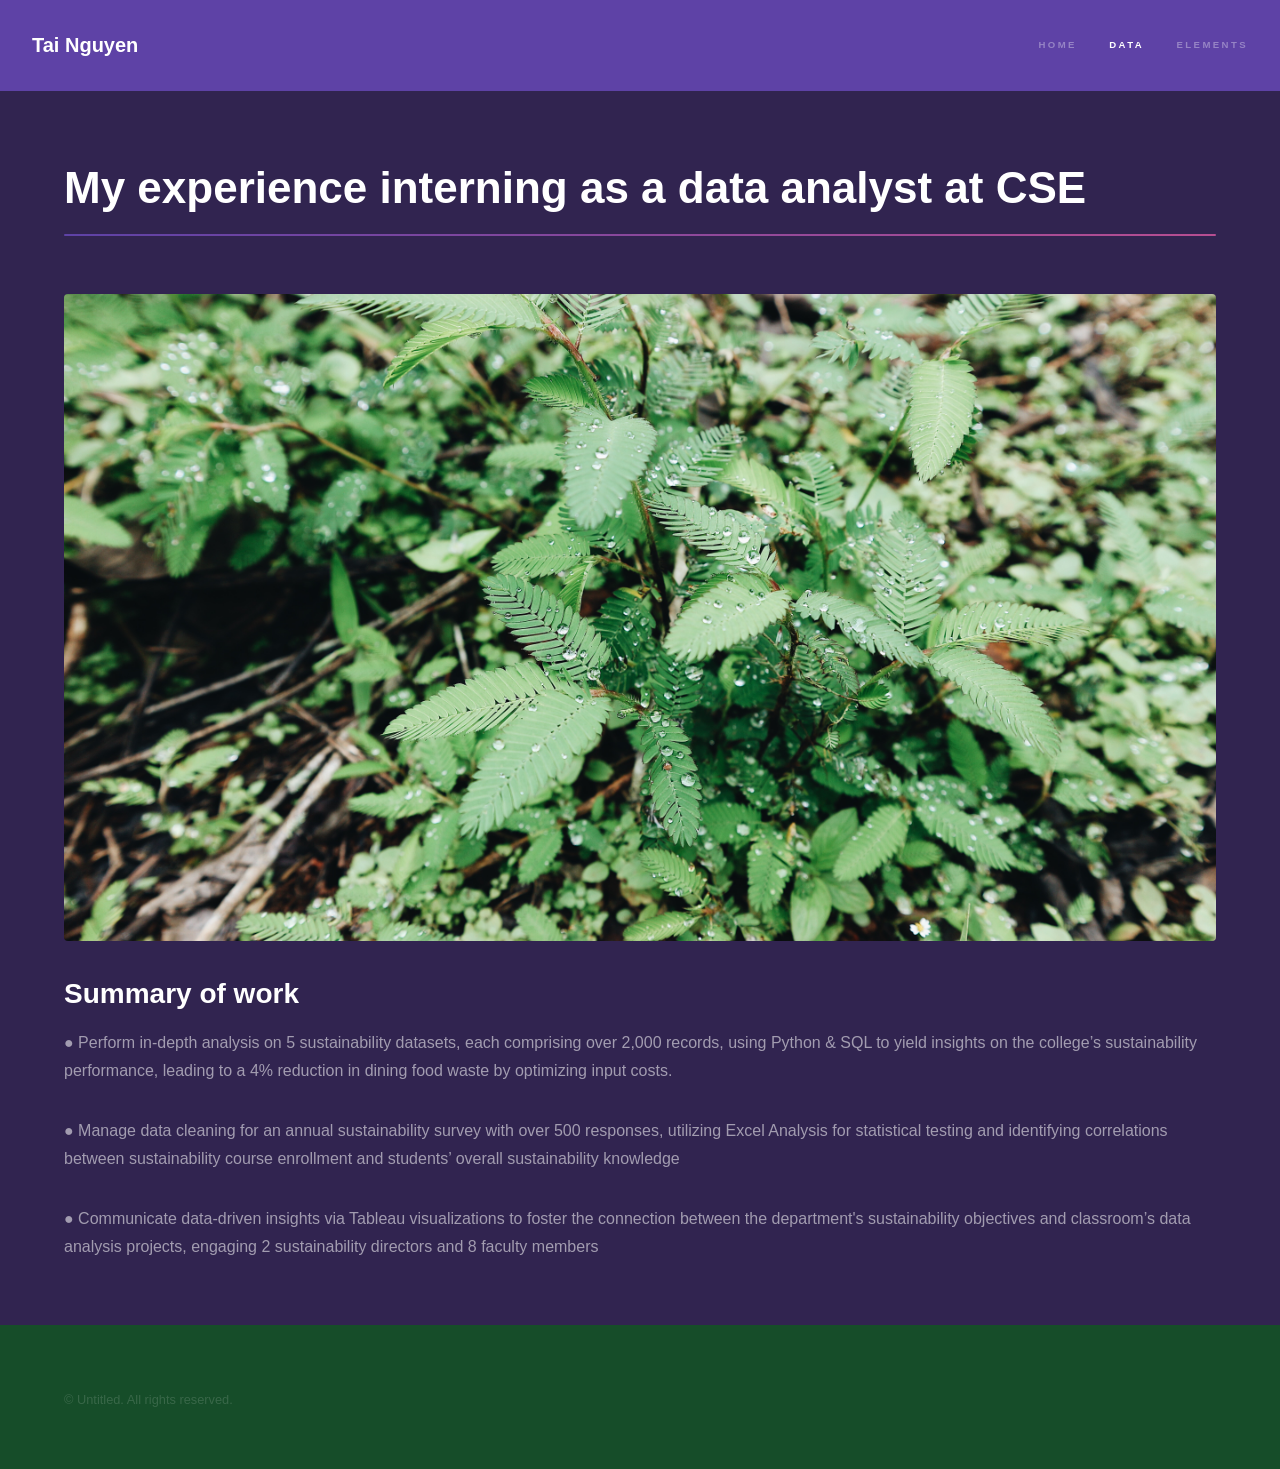
<file: workexp1.html>
<!DOCTYPE HTML>
<html>
	<head>
		<title>TBD</title>
		<meta charset="utf-8" />
		<meta name="viewport" content="width=device-width, initial-scale=1, user-scalable=no" />
		<link rel="stylesheet" href="assets/css/main.css" />
		<noscript><link rel="stylesheet" href="assets/css/noscript.css" /></noscript>
	</head>
	<body class="is-preload">

		<!-- Header -->
			<header id="header">
				<a href="index.html" class="title">Tai Nguyen</a>
				<nav>
					<ul>
						<li><a href="index.html">Home</a></li>
						<li><a href="workexp1.html" class="active">Data</a></li>
						<li><a href="elements.html">Elements</a></li>
					</ul>
				</nav>
			</header>

		<!-- Wrapper -->
			<div id="wrapper">

				<!-- Main -->
					<section id="main" class="wrapper">
						<div class="inner">
							<h1 class="major">My experience interning as a data analyst at CSE</h1>
							<span class="image fit"><img src="images/drops.jpg" alt="" /></span>
							<h2>Summary of work</h2>
							<p>● Perform in-depth analysis on 5 sustainability datasets, each comprising over 2,000 records, using Python & SQL to yield insights on the college’s sustainability performance, leading to a 4% reduction in dining food waste by optimizing input costs.</p>
								
							<p>● Manage data cleaning for an annual sustainability survey with over 500 responses, utilizing Excel Analysis for statistical testing and identifying correlations between sustainability course enrollment and students’ overall sustainability knowledge</p>

							<p>● Communicate data-driven insights via Tableau visualizations to foster the connection between the department's sustainability objectives and classroom’s data analysis projects, engaging 2 sustainability directors and 8 faculty members</p>
						</div>
					</section>

			</div>

		<!-- Footer -->
			<footer id="footer" class="wrapper alt">
				<div class="inner">
					<ul class="menu">
						<li>&copy; Untitled. All rights reserved.</li>
					</ul>
				</div>
			</footer>

		<!-- Scripts -->
			<script src="assets/js/jquery.min.js"></script>
			<script src="assets/js/jquery.scrollex.min.js"></script>
			<script src="assets/js/jquery.scrolly.min.js"></script>
			<script src="assets/js/browser.min.js"></script>
			<script src="assets/js/breakpoints.min.js"></script>
			<script src="assets/js/util.js"></script>
			<script src="assets/js/main.js"></script>

	</body>
</html>
</file>
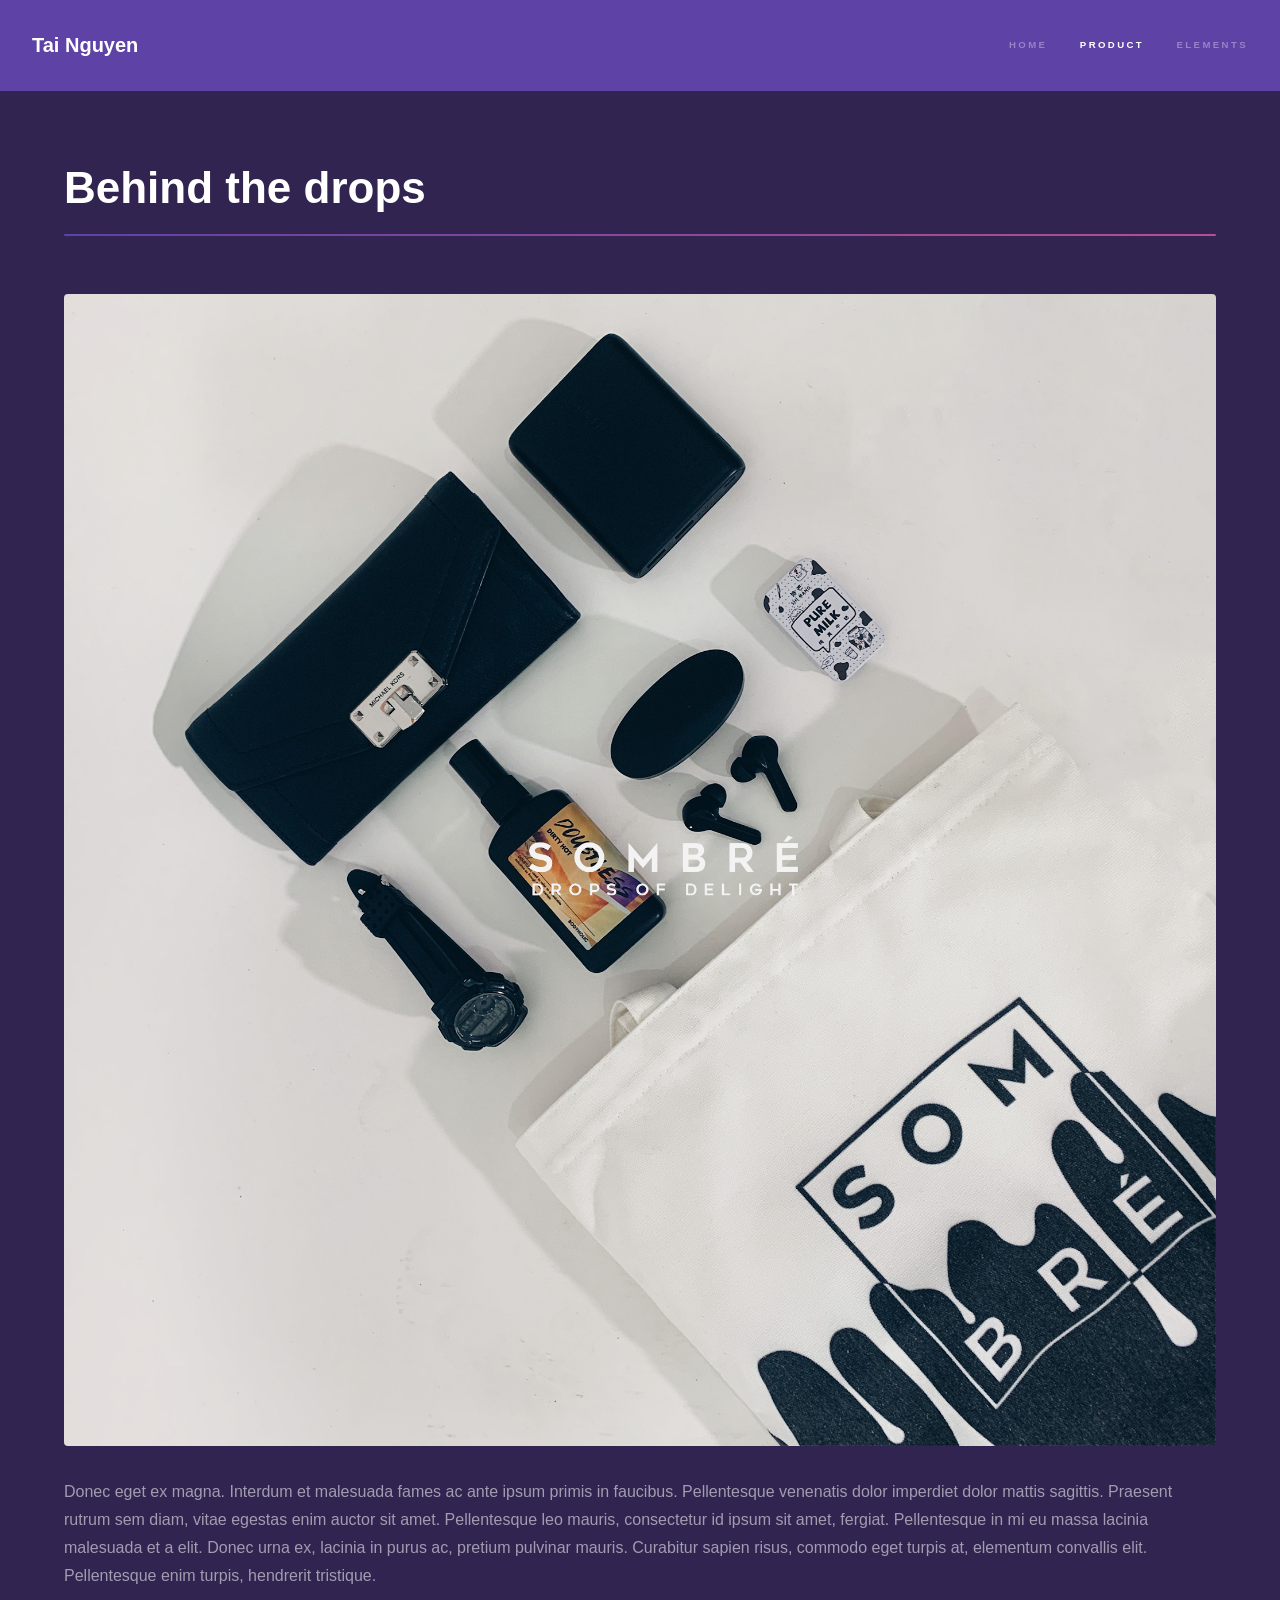
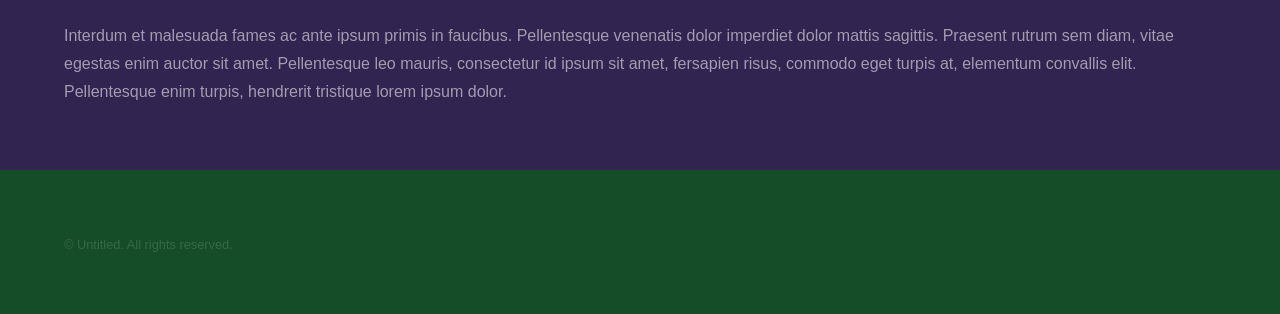
<file: workexp3.html>
<!DOCTYPE HTML>
<html>
	<head>
		<title>TBD3</title>
		<meta charset="utf-8" />
		<meta name="viewport" content="width=device-width, initial-scale=1, user-scalable=no" />
		<link rel="stylesheet" href="assets/css/main.css" />
		<noscript><link rel="stylesheet" href="assets/css/noscript.css" /></noscript>
	</head>
	<body class="is-preload">

		<!-- Header -->
			<header id="header">
				<a href="index.html" class="title">Tai Nguyen</a>
				<nav>
					<ul>
						<li><a href="index.html">Home</a></li>
						<li><a href="workexp3.html" class="active">Product</a></li>
						<li><a href="elements.html">Elements</a></li>
					</ul>
				</nav>
			</header>

		<!-- Wrapper -->
			<div id="wrapper">

				<!-- Main -->
					<section id="main" class="wrapper">
						<div class="inner">
							<h1 class="major">Behind the drops</h1>
							<span class="image fit"><img src="images/blackbag.PNG" alt="" /></span>
							<p>Donec eget ex magna. Interdum et malesuada fames ac ante ipsum primis in faucibus. Pellentesque venenatis dolor imperdiet dolor mattis sagittis. Praesent rutrum sem diam, vitae egestas enim auctor sit amet. Pellentesque leo mauris, consectetur id ipsum sit amet, fergiat. Pellentesque in mi eu massa lacinia malesuada et a elit. Donec urna ex, lacinia in purus ac, pretium pulvinar mauris. Curabitur sapien risus, commodo eget turpis at, elementum convallis elit. Pellentesque enim turpis, hendrerit tristique.</p>
							<p>Interdum et malesuada fames ac ante ipsum primis in faucibus. Pellentesque venenatis dolor imperdiet dolor mattis sagittis. Praesent rutrum sem diam, vitae egestas enim auctor sit amet. Pellentesque leo mauris, consectetur id ipsum sit amet, fersapien risus, commodo eget turpis at, elementum convallis elit. Pellentesque enim turpis, hendrerit tristique lorem ipsum dolor.</p>
						</div>
					</section>

			</div>

		<!-- Footer -->
			<footer id="footer" class="wrapper alt">
				<div class="inner">
					<ul class="menu">
						<li>&copy; Untitled. All rights reserved.</li>
					</ul>
				</div>
			</footer>

		<!-- Scripts -->
			<script src="assets/js/jquery.min.js"></script>
			<script src="assets/js/jquery.scrollex.min.js"></script>
			<script src="assets/js/jquery.scrolly.min.js"></script>
			<script src="assets/js/browser.min.js"></script>
			<script src="assets/js/breakpoints.min.js"></script>
			<script src="assets/js/util.js"></script>
			<script src="assets/js/main.js"></script>

	</body>
</html>
</file>
<file: css/vendor.css>
/* ===================================================================
 * Theme Third-party Stylesheets
 * Template Ver. 1.0.0
 * 02-16-2021
 * -------------------------------------------------------------------
 *
 * TOC:
 * 
 * # PrismJS 1.20.0
 * # Swiper 6.4.5
 * # Basiclightbox
 * 
 * ------------------------------------------------------------------- */



/* ===================================================================
 * # PrismJS 1.20.0
 *   https://prismjs.com/download.html#themes=prism-tomorrow&languages=markup+css+clike+javascript+markup-templating+php
 *   
 *   prism.js tomorrow night eighties for JavaScript, CoffeeScript, CSS and HTML
 *   Based on https://github.com/chriskempson/tomorrow-theme
 *   @author Rose Pritchard
 * ------------------------------------------------------------------- */

code[class*="language-"],
pre[class*="language-"] {
    color           : #ccc;
    background      : none;
    font-family     : var(--font-mono);
    font-size       : calc(var(--text-size) * 0.9444);
    text-align      : left;
    white-space     : pre;
    word-spacing    : normal;
    word-break      : normal;
    word-wrap       : normal;
    line-height     : var(--vspace-1);
    -moz-tab-size   : 4;
    -o-tab-size     : 4;
    tab-size        : 4;
    -webkit-hyphens : none;
    -moz-hyphens    : none;
    -ms-hyphens     : none;
    hyphens         : none;
}

/* Code blocks */

pre[class*="language-"] {
    padding  : var(--vspace-0_5) 0 var(--vspace-1);
    margin   : 0;
    overflow : auto;
}

:not(pre)>code[class*="language-"],
pre[class*="language-"] {
    background : #2d2d2d;
}

/* Inline code */

:not(pre)>code[class*="language-"] {
    padding     : .1em;
    white-space : normal;
}

.token.comment,
.token.block-comment,
.token.prolog,
.token.doctype,
.token.cdata {
    color : #999;
}

.token.punctuation {
    color : #ccc;
}

.token.tag,
.token.attr-name,
.token.namespace,
.token.deleted {
    color : #e2777a;
}

.token.function-name {
    color : #6196cc;
}

.token.boolean,
.token.number,
.token.function {
    color : #f08d49;
}

.token.property,
.token.class-name,
.token.constant,
.token.symbol {
    color : #f8c555;
}

.token.selector,
.token.important,
.token.atrule,
.token.keyword,
.token.builtin {
    color : #cc99cd;
}

.token.string,
.token.char,
.token.attr-value,
.token.regex,
.token.variable {
    color : #7ec699;
}

.token.operator,
.token.entity,
.token.url {
    color : #67cdcc;
}

.token.important,
.token.bold {
    font-weight : bold;
}

.token.italic {
    font-style : italic;
}

.token.entity {
    cursor : help;
}

.token.inserted {
    color : green;
}



/* ===================================================================
 * # Swiper 6.4.5
 *   Most modern mobile touch slider and framework with hardware accelerated transitions
 *   https://swiperjs.com
 *
 *   Copyright 2014-2020 Vladimir Kharlampidi
 *
 *   Released under the MIT License
 *
 *   Released on: December 18, 2020
 * ------------------------------------------------------------------- */

@font-face {
    font-family : "swiper-icons";
    src         : url("data:application/font-woff;charset=utf-8;base64, [base64]//wADZ2x5ZgAAAywAAADMAAAD2MHtryVoZWFkAAABbAAAADAAAAA2E2+eoWhoZWEAAAGcAAAAHwAAACQC9gDzaG10eAAAAigAAAAZAAAArgJkABFsb2NhAAAC0AAAAFoAAABaFQAUGG1heHAAAAG8AAAAHwAAACAAcABAbmFtZQAAA/gAAAE5AAACXvFdBwlwb3N0AAAFNAAAAGIAAACE5s74hXjaY2BkYGAAYpf5Hu/j+W2+MnAzMYDAzaX6QjD6/4//Bxj5GA8AuRwMYGkAPywL13jaY2BkYGA88P8Agx4j+/8fQDYfA1AEBWgDAIB2BOoAeNpjYGRgYNBh4GdgYgABEMnIABJzYNADCQAACWgAsQB42mNgYfzCOIGBlYGB0YcxjYGBwR1Kf2WQZGhhYGBiYGVmgAFGBiQQkOaawtDAoMBQxXjg/wEGPcYDDA4wNUA2CCgwsAAAO4EL6gAAeNpj2M0gyAACqxgGNWBkZ2D4/wMA+xkDdgAAAHjaY2BgYGaAYBkGRgYQiAHyGMF8FgYHIM3DwMHABGQrMOgyWDLEM1T9/w8UBfEMgLzE////P/5//f/V/xv+r4eaAAeMbAxwIUYmIMHEgKYAYjUcsDAwsLKxc3BycfPw8jEQA/[base64]/uznmfPFBNODM2K7MTQ45YEAZqGP81AmGGcF3iPqOop0r1SPTaTbVkfUe4HXj97wYE+yNwWYxwWu4v1ugWHgo3S1XdZEVqWM7ET0cfnLGxWfkgR42o2PvWrDMBSFj/IHLaF0zKjRgdiVMwScNRAoWUoH78Y2icB/yIY09An6AH2Bdu/UB+yxopYshQiEvnvu0dURgDt8QeC8PDw7Fpji3fEA4z/PEJ6YOB5hKh4dj3EvXhxPqH/SKUY3rJ7srZ4FZnh1PMAtPhwP6fl2PMJMPDgeQ4rY8YT6Gzao0eAEA409DuggmTnFnOcSCiEiLMgxCiTI6Cq5DZUd3Qmp10vO0LaLTd2cjN4fOumlc7lUYbSQcZFkutRG7g6JKZKy0RmdLY680CDnEJ+UMkpFFe1RN7nxdVpXrC4aTtnaurOnYercZg2YVmLN/d/gczfEimrE/fs/bOuq29Zmn8tloORaXgZgGa78yO9/cnXm2BpaGvq25Dv9S4E9+5SIc9PqupJKhYFSSl47+Qcr1mYNAAAAeNptw0cKwkAAAMDZJA8Q7OUJvkLsPfZ6zFVERPy8qHh2YER+3i/BP83vIBLLySsoKimrqKqpa2hp6+jq6RsYGhmbmJqZSy0sraxtbO3sHRydnEMU4uR6yx7JJXveP7WrDycAAAAAAAH//wACeNpjYGRgYOABYhkgZgJCZgZNBkYGLQZtIJsFLMYAAAw3ALgAeNolizEKgDAQBCchRbC2sFER0YD6qVQiBCv/H9ezGI6Z5XBAw8CBK/m5iQQVauVbXLnOrMZv2oLdKFa8Pjuru2hJzGabmOSLzNMzvutpB3N42mNgZGBg4GKQYzBhYMxJLMlj4GBgAYow/P/PAJJhLM6sSoWKfWCAAwDAjgbRAAB42mNgYGBkAIIbCZo5IPrmUn0hGA0AO8EFTQAA") format("woff");
    font-weight : 400;
    font-style  : normal;
}

:root {
    --swiper-theme-color : #007aff;
}

.swiper-container {
    margin-left  : auto;
    margin-right : auto;
    position     : relative;
    overflow     : hidden;
    list-style   : none;
    padding      : 0;
    /* Fix of Webkit flickering */
    z-index      : 1;
}

.swiper-container-vertical>.swiper-wrapper {
    flex-direction : column;
}

.swiper-wrapper {
    position            : relative;
    width               : 100%;
    height              : 100%;
    z-index             : 1;
    display             : flex;
    transition-property : transform;
    box-sizing          : content-box;
}

.swiper-container-android .swiper-slide,
.swiper-wrapper {
    transform : translate3d(0px, 0, 0);
}

.swiper-container-multirow>.swiper-wrapper {
    flex-wrap : wrap;
}

.swiper-container-multirow-column>.swiper-wrapper {
    flex-wrap      : wrap;
    flex-direction : column;
}

.swiper-container-free-mode>.swiper-wrapper {
    transition-timing-function : ease-out;
    margin                     : 0 auto;
}

.swiper-slide {
    flex-shrink         : 0;
    width               : 100%;
    height              : 100%;
    position            : relative;
    transition-property : transform;
}

.swiper-slide-invisible-blank {
    visibility : hidden;
}

/* Auto Height */

.swiper-container-autoheight,
.swiper-container-autoheight .swiper-slide {
    height : auto;
}

.swiper-container-autoheight .swiper-wrapper {
    align-items         : flex-start;
    transition-property : transform, height;
}

/* 3D Effects */

.swiper-container-3d {
    perspective : 1200px;
}

.swiper-container-3d .swiper-wrapper,
.swiper-container-3d .swiper-slide,
.swiper-container-3d .swiper-slide-shadow-left,
.swiper-container-3d .swiper-slide-shadow-right,
.swiper-container-3d .swiper-slide-shadow-top,
.swiper-container-3d .swiper-slide-shadow-bottom,
.swiper-container-3d .swiper-cube-shadow {
    transform-style : preserve-3d;
}

.swiper-container-3d .swiper-slide-shadow-left,
.swiper-container-3d .swiper-slide-shadow-right,
.swiper-container-3d .swiper-slide-shadow-top,
.swiper-container-3d .swiper-slide-shadow-bottom {
    position       : absolute;
    left           : 0;
    top            : 0;
    width          : 100%;
    height         : 100%;
    pointer-events : none;
    z-index        : 10;
}

.swiper-container-3d .swiper-slide-shadow-left {
    background-image : linear-gradient(to left, rgba(0, 0, 0, 0.5), rgba(0, 0, 0, 0));
}

.swiper-container-3d .swiper-slide-shadow-right {
    background-image : linear-gradient(to right, rgba(0, 0, 0, 0.5), rgba(0, 0, 0, 0));
}

.swiper-container-3d .swiper-slide-shadow-top {
    background-image : linear-gradient(to top, rgba(0, 0, 0, 0.5), rgba(0, 0, 0, 0));
}

.swiper-container-3d .swiper-slide-shadow-bottom {
    background-image : linear-gradient(to bottom, rgba(0, 0, 0, 0.5), rgba(0, 0, 0, 0));
}

/* CSS Mode */

.swiper-container-css-mode>.swiper-wrapper {
    overflow           : auto;
    scrollbar-width    : none;
    /* For Firefox */
    -ms-overflow-style : none;
    /* For Internet Explorer and Edge */
}

.swiper-container-css-mode>.swiper-wrapper::-webkit-scrollbar {
    display : none;
}

.swiper-container-css-mode>.swiper-wrapper>.swiper-slide {
    scroll-snap-align : start start;
}

.swiper-container-horizontal.swiper-container-css-mode>.swiper-wrapper {
    scroll-snap-type : x mandatory;
}

.swiper-container-vertical.swiper-container-css-mode>.swiper-wrapper {
    scroll-snap-type : y mandatory;
}

:root {
    --swiper-navigation-size   : 44px;
    /*
    --swiper-navigation-color  : var(--swiper-theme-color);
    */
}

.swiper-button-prev,
.swiper-button-next {
    position        : absolute;
    top             : 50%;
    width           : calc(var(--swiper-navigation-size) / 44 * 27);
    height          : var(--swiper-navigation-size);
    margin-top      : calc(-1 * var(--swiper-navigation-size) / 2);
    z-index         : 10;
    cursor          : pointer;
    display         : flex;
    align-items     : center;
    justify-content : center;
    color           : var(--swiper-navigation-color, var(--swiper-theme-color));
}

.swiper-button-prev.swiper-button-disabled,
.swiper-button-next.swiper-button-disabled {
    opacity        : 0.35;
    cursor         : auto;
    pointer-events : none;
}

.swiper-button-prev:after,
.swiper-button-next:after {
    font-family    : swiper-icons;
    font-size      : var(--swiper-navigation-size);
    text-transform : none !important;
    letter-spacing : 0;
    text-transform : none;
    font-variant   : initial;
    line-height    : 1;
}

.swiper-button-prev,
.swiper-container-rtl .swiper-button-next {
    left  : 10px;
    right : auto;
}

.swiper-button-prev:after,
.swiper-container-rtl .swiper-button-next:after {
    content : "prev";
}

.swiper-button-next,
.swiper-container-rtl .swiper-button-prev {
    right : 10px;
    left  : auto;
}

.swiper-button-next:after,
.swiper-container-rtl .swiper-button-prev:after {
    content : "next";
}

.swiper-button-prev.swiper-button-white,
.swiper-button-next.swiper-button-white {
    --swiper-navigation-color : #ffffff;
}

.swiper-button-prev.swiper-button-black,
.swiper-button-next.swiper-button-black {
    --swiper-navigation-color : #000000;
}

.swiper-button-lock {
    display : none;
}

:root {
    /*
    --swiper-pagination-color: var(--swiper-theme-color);
    */
}

.swiper-pagination {
    position   : absolute;
    text-align : center;
    transition : 300ms opacity;
    transform  : translate3d(0, 0, 0);
    z-index    : 10;
}

.swiper-pagination.swiper-pagination-hidden {
    opacity : 0;
}

/* Common Styles */

.swiper-pagination-fraction,
.swiper-pagination-custom,
.swiper-container-horizontal>.swiper-pagination-bullets {
    bottom : 10px;
    left   : 0;
    width  : 100%;
}

/* Bullets */

.swiper-pagination-bullets-dynamic {
    overflow  : hidden;
    font-size : 0;
}

.swiper-pagination-bullets-dynamic .swiper-pagination-bullet {
    transform : scale(0.33);
    position  : relative;
}

.swiper-pagination-bullets-dynamic .swiper-pagination-bullet-active {
    transform : scale(1);
}

.swiper-pagination-bullets-dynamic .swiper-pagination-bullet-active-main {
    transform : scale(1);
}

.swiper-pagination-bullets-dynamic .swiper-pagination-bullet-active-prev {
    transform : scale(0.66);
}

.swiper-pagination-bullets-dynamic .swiper-pagination-bullet-active-prev-prev {
    transform : scale(0.33);
}

.swiper-pagination-bullets-dynamic .swiper-pagination-bullet-active-next {
    transform : scale(0.66);
}

.swiper-pagination-bullets-dynamic .swiper-pagination-bullet-active-next-next {
    transform : scale(0.33);
}

.swiper-pagination-bullet {
    width         : 8px;
    height        : 8px;
    display       : inline-block;
    border-radius : 100%;
    background    : #000;
    opacity       : 0.2;
}

button.swiper-pagination-bullet {
    border             : none;
    margin             : 0;
    padding            : 0;
    box-shadow         : none;
    -webkit-appearance : none;
    -moz-appearance    : none;
    appearance         : none;
}

.swiper-pagination-clickable .swiper-pagination-bullet {
    cursor : pointer;
}

.swiper-pagination-bullet-active {
    opacity    : 1;
    background : var(--swiper-pagination-color, var(--swiper-theme-color));
}

.swiper-container-vertical>.swiper-pagination-bullets {
    right     : 10px;
    top       : 50%;
    transform : translate3d(0px, -50%, 0);
}

.swiper-container-vertical>.swiper-pagination-bullets .swiper-pagination-bullet {
    margin  : 6px 0;
    display : block;
}

.swiper-container-vertical>.swiper-pagination-bullets.swiper-pagination-bullets-dynamic {
    top       : 50%;
    transform : translateY(-50%);
    width     : 8px;
}

.swiper-container-vertical>.swiper-pagination-bullets.swiper-pagination-bullets-dynamic .swiper-pagination-bullet {
    display    : inline-block;
    transition : 200ms transform, 200ms top;
}

.swiper-container-horizontal>.swiper-pagination-bullets .swiper-pagination-bullet {
    margin : 0 4px;
}

.swiper-container-horizontal>.swiper-pagination-bullets.swiper-pagination-bullets-dynamic {
    left        : 50%;
    transform   : translateX(-50%);
    white-space : nowrap;
}

.swiper-container-horizontal>.swiper-pagination-bullets.swiper-pagination-bullets-dynamic .swiper-pagination-bullet {
    transition : 200ms transform, 200ms left;
}

.swiper-container-horizontal.swiper-container-rtl>.swiper-pagination-bullets-dynamic .swiper-pagination-bullet {
    transition : 200ms transform, 200ms right;
}

/* Progress */

.swiper-pagination-progressbar {
    background : rgba(0, 0, 0, 0.25);
    position   : absolute;
}

.swiper-pagination-progressbar .swiper-pagination-progressbar-fill {
    background       : var(--swiper-pagination-color, var(--swiper-theme-color));
    position         : absolute;
    left             : 0;
    top              : 0;
    width            : 100%;
    height           : 100%;
    transform        : scale(0);
    transform-origin : left top;
}

.swiper-container-rtl .swiper-pagination-progressbar .swiper-pagination-progressbar-fill {
    transform-origin : right top;
}

.swiper-container-horizontal>.swiper-pagination-progressbar,
.swiper-container-vertical>.swiper-pagination-progressbar.swiper-pagination-progressbar-opposite {
    width  : 100%;
    height : 4px;
    left   : 0;
    top    : 0;
}

.swiper-container-vertical>.swiper-pagination-progressbar,
.swiper-container-horizontal>.swiper-pagination-progressbar.swiper-pagination-progressbar-opposite {
    width  : 4px;
    height : 100%;
    left   : 0;
    top    : 0;
}

.swiper-pagination-white {
    --swiper-pagination-color : #ffffff;
}

.swiper-pagination-black {
    --swiper-pagination-color : #000000;
}

.swiper-pagination-lock {
    display : none;
}

/* Scrollbar */

.swiper-scrollbar {
    border-radius    : 10px;
    position         : relative;
    -ms-touch-action : none;
    background       : rgba(0, 0, 0, 0.1);
}

.swiper-container-horizontal>.swiper-scrollbar {
    position : absolute;
    left     : 1%;
    bottom   : 3px;
    z-index  : 50;
    height   : 5px;
    width    : 98%;
}

.swiper-container-vertical>.swiper-scrollbar {
    position : absolute;
    right    : 3px;
    top      : 1%;
    z-index  : 50;
    width    : 5px;
    height   : 98%;
}

.swiper-scrollbar-drag {
    height        : 100%;
    width         : 100%;
    position      : relative;
    background    : rgba(0, 0, 0, 0.5);
    border-radius : 10px;
    left          : 0;
    top           : 0;
}

.swiper-scrollbar-cursor-drag {
    cursor : move;
}

.swiper-scrollbar-lock {
    display : none;
}

.swiper-zoom-container {
    width           : 100%;
    height          : 100%;
    display         : flex;
    justify-content : center;
    align-items     : center;
    text-align      : center;
}

.swiper-zoom-container>img,
.swiper-zoom-container>svg,
.swiper-zoom-container>canvas {
    max-width  : 100%;
    max-height : 100%;
    object-fit : contain;
}

.swiper-slide-zoomed {
    cursor : move;
}

/* Preloader */

:root {
    /*
    --swiper-preloader-color: var(--swiper-theme-color);
    */
}

.swiper-lazy-preloader {
    width            : 42px;
    height           : 42px;
    position         : absolute;
    left             : 50%;
    top              : 50%;
    margin-left      : -21px;
    margin-top       : -21px;
    z-index          : 10;
    transform-origin : 50%;
    animation        : swiper-preloader-spin 1s infinite linear;
    box-sizing       : border-box;
    border           : 4px solid var(--swiper-preloader-color, var(--swiper-theme-color));
    border-radius    : 50%;
    border-top-color : transparent;
}

.swiper-lazy-preloader-white {
    --swiper-preloader-color : #fff;
}

.swiper-lazy-preloader-black {
    --swiper-preloader-color : #000;
}

@keyframes swiper-preloader-spin {
    100% {
        transform : rotate(360deg);
    }
}

/* a11y */

.swiper-container .swiper-notification {
    position       : absolute;
    left           : 0;
    top            : 0;
    pointer-events : none;
    opacity        : 0;
    z-index        : -1000;
}

.swiper-container-fade.swiper-container-free-mode .swiper-slide {
    transition-timing-function : ease-out;
}

.swiper-container-fade .swiper-slide {
    pointer-events      : none;
    transition-property : opacity;
}

.swiper-container-fade .swiper-slide .swiper-slide {
    pointer-events : none;
}

.swiper-container-fade .swiper-slide-active,
.swiper-container-fade .swiper-slide-active .swiper-slide-active {
    pointer-events : auto;
}

.swiper-container-cube {
    overflow : visible;
}

.swiper-container-cube .swiper-slide {
    pointer-events              : none;
    -webkit-backface-visibility : hidden;
    backface-visibility         : hidden;
    z-index                     : 1;
    visibility                  : hidden;
    transform-origin            : 0 0;
    width                       : 100%;
    height                      : 100%;
}

.swiper-container-cube .swiper-slide .swiper-slide {
    pointer-events : none;
}

.swiper-container-cube.swiper-container-rtl .swiper-slide {
    transform-origin : 100% 0;
}

.swiper-container-cube .swiper-slide-active,
.swiper-container-cube .swiper-slide-active .swiper-slide-active {
    pointer-events : auto;
}

.swiper-container-cube .swiper-slide-active,
.swiper-container-cube .swiper-slide-next,
.swiper-container-cube .swiper-slide-prev,
.swiper-container-cube .swiper-slide-next+.swiper-slide {
    pointer-events : auto;
    visibility     : visible;
}

.swiper-container-cube .swiper-slide-shadow-top,
.swiper-container-cube .swiper-slide-shadow-bottom,
.swiper-container-cube .swiper-slide-shadow-left,
.swiper-container-cube .swiper-slide-shadow-right {
    z-index                     : 0;
    -webkit-backface-visibility : hidden;
    backface-visibility         : hidden;
}

.swiper-container-cube .swiper-cube-shadow {
    position       : absolute;
    left           : 0;
    bottom         : 0px;
    width          : 100%;
    height         : 100%;
    background     : #000;
    opacity        : 0.6;
    -webkit-filter : blur(50px);
    filter         : blur(50px);
    z-index        : 0;
}

.swiper-container-flip {
    overflow : visible;
}

.swiper-container-flip .swiper-slide {
    pointer-events              : none;
    -webkit-backface-visibility : hidden;
    backface-visibility         : hidden;
    z-index                     : 1;
}

.swiper-container-flip .swiper-slide .swiper-slide {
    pointer-events : none;
}

.swiper-container-flip .swiper-slide-active,
.swiper-container-flip .swiper-slide-active .swiper-slide-active {
    pointer-events : auto;
}

.swiper-container-flip .swiper-slide-shadow-top,
.swiper-container-flip .swiper-slide-shadow-bottom,
.swiper-container-flip .swiper-slide-shadow-left,
.swiper-container-flip .swiper-slide-shadow-right {
    z-index                     : 0;
    -webkit-backface-visibility : hidden;
    backface-visibility         : hidden;
}



/* ===================================================================
 * # Basiclightbox
 *
 *
 * ------------------------------------------------------------------- */

.basicLightbox {
    position        : fixed;
    display         : flex;
    justify-content : center;
    align-items     : center;
    top             : 0;
    left            : 0;
    width           : 100%;
    height          : 100vh;
    background      : var(--color-body);
    opacity         : 0.01;
    transition      : opacity 0.4s ease;
    z-index         : 1000;
    will-change     : opacity;
}

.basicLightbox::after {
    content             : "";
    position            : absolute;
    top                 : 1.8rem;
    right               : 1.8rem;
    width               : 2em;
    height              : 2em;
    background          : url(../images/icons/icon-close.svg);
    background-position : center;
    background-size     : 1.8rem 1.8rem;
    background-repeat   : no-repeat;
    cursor              : pointer;
}

.basicLightbox--visible {
    opacity : 1;
}

.basicLightbox__placeholder {
    max-width   : 100%;
    transform   : scale(0.9);
    transition  : all 0.4s ease;
    z-index     : 1;
    will-change : transform;
    opacity     : 0;
}

.basicLightbox__placeholder>iframe:first-child:last-child,
.basicLightbox__placeholder>img:first-child:last-child,
.basicLightbox__placeholder>video:first-child:last-child {
    display    : block;
    position   : absolute;
    top        : 0;
    right      : 0;
    bottom     : 0;
    left       : 0;
    margin     : auto;
    max-width  : 95%;
    max-height : 95%;
}

.basicLightbox__placeholder>iframe:first-child:last-child,
.basicLightbox__placeholder>video:first-child:last-child {
    pointer-events : auto;
}

.basicLightbox__placeholder>img:first-child:last-child,
.basicLightbox__placeholder>video:first-child:last-child {
    width  : auto;
    height : auto;
}

.basicLightbox--iframe .basicLightbox__placeholder,
.basicLightbox--img .basicLightbox__placeholder,
.basicLightbox--video .basicLightbox__placeholder {
    width          : 100%;
    height         : 100%;
    pointer-events : none;
}

.basicLightbox--visible .basicLightbox__placeholder {
    transform : scale(1);
    opacity   : 1;
}
</file>
<file: css/styles.css>
/* =================================================================== 
 * Luther Main Stylesheet
 * Template Ver. 1.0.0
 * 02-15-2021
 * ------------------------------------------------------------------
 *
 * TOC:
 *
 * # SETTINGS
 *      ## fonts 
 *      ## colors
 *      ## spacing and typescale
 *      ## grid variables
 * # NORMALIZE
 * # BASE SETUP
 * # GRID
 *      ## large screen devices 
 *      ## medium screen devices 
 *      ## tablet devices 
 *      ## mobile devices 
 *      ## small screen devices 
 *      ## additional column stackpoints 
 * # UTILITY CLASSES
 * # TYPOGRAPHY 
 *      ## base type styles
 *      ## additional typography & helper classes
 *      ## lists
 *      ## spacing
 * # PRELOADER
 * # FORM
 *      ## style placeholder text
 *      ## change autocomplete styles in Chrome
 * # BUTTONS
 * # TABLE
 * # COMPONENTS
 *      ## pagination
 *      ## alert box 
 *      ## skillbars 
 *      ## stats tabs
 * # PROJECT-WIDE SHARED STYLES
 *      ## media classes
 *      ## theme-specific typography classes
 *      ## MailtoUI style overrides
 * # PAGE WRAP
 *      ## circles
 * # SITE HEADER
 *      ## main navigation
 *      ## mobile menu toggle
 * # INTRO
 *      ## intro social
 *      ## intro scrolldown
 * # ABOUT
 *      ## about info
 *      ## about expertise
 *      ## about timelines
 * # WORKS
 *      ## works portfolio
 *      ## modal popup
 *      ## testimonials
 *      ## testimonial slider 
 * # CONTACT
 * # FOOTER
 *      ## copyright
 *      ## go top
 *
 * ------------------------------------------------------------------ */


/* ===================================================================
 * # SETTINGS
 *
 *
 * ------------------------------------------------------------------- */

/* ------------------------------------------------------------------- 
 * ## fonts 
 * ------------------------------------------------------------------- */
@import url("https://fonts.googleapis.com/css2?family=DM+Serif+Display&family=DM+Serif+Text:ital@0;1&family=Public+Sans:ital,wght@0,300;0,400;0,500;0,600;0,700;1,300;1,400;1,500;1,600;1,700&display=swap");

:root {

    --font-1 : "Public Sans", sans-serif;
    --font-2 : "DM Serif Display", serif;

    /* monospace
    */
    --font-mono : Consolas, "Andale Mono", Courier, "Courier New", monospace;
}

/* ------------------------------------------------------------------- 
 * ## colors
 * ------------------------------------------------------------------- */
:root {

    /* color-1(#eabe7c)
     * color-2(#23967f)
     */
    --color-1 : hsla(36, 72%, 70%, 1);
    --color-2 : hsla(168, 62%, 36%, 1);

    /* theme color variations
     */
    --color-1-lighter : hsla(36, 72%, 90%, 1);
    --color-1-light   : hsla(36, 72%, 80%, 1);
    --color-1-dark    : hsla(36, 72%, 60%, 1);
    --color-1-darker  : hsla(36, 72%, 50%, 1);
    --color-2-lighter : hsla(168, 62%, 56%, 1);
    --color-2-light   : hsla(168, 62%, 46%, 1);
    --color-2-dark    : hsla(168, 62%, 26%, 1);
    --color-2-darker  : hsla(168, 62%, 16%, 1);

    /* feedback colors
     * color-error(#ffd1d2), color-success(#c8e675), 
     * color-info(#d7ecfb), color-notice(#fff099)
     */
    --color-error           : hsla(359, 100%, 91%, 1);
    --color-success         : hsla(76, 69%, 68%, 1);
    --color-info            : hsla(205, 82%, 91%, 1);
    --color-notice          : hsla(51, 100%, 80%, 1);
    --color-error-content   : hsla(359, 50%, 50%, 1);
    --color-success-content : hsla(76, 29%, 28%, 1);
    --color-info-content    : hsla(205, 32%, 31%, 1);
    --color-notice-content  : hsla(51, 30%, 30%, 1);

    /* shades 
     * generated using 
     * Tint & Shade Generator 
     * (https://maketintsandshades.com/)
     */
    --color-black   : #000000;
    --color-gray-19 : #020202;
    --color-gray-18 : #040404;
    --color-gray-17 : #060607;
    --color-gray-16 : #080809;
    --color-gray-15 : #0a0b0b;
    --color-gray-14 : #0c0d0d;
    --color-gray-13 : #0e0f0f;
    --color-gray-12 : #101112;
    --color-gray-11 : #121314;
    --color-gray-10 : #141516;
    --color-gray-9  : #2c2c2d;
    --color-gray-8  : #434445;
    --color-gray-7  : #5b5b5c;
    --color-gray-6  : #727373;
    --color-gray-5  : #8a8a8b;
    --color-gray-4  : #a1a1a2;
    --color-gray-3  : #b9b9b9;
    --color-gray-2  : #d0d0d0;
    --color-gray-1  : #e8e8e8;
    --color-white   : #ffffff;

    /* text
     */
    --color-text        : var(--color-gray-4);
    --color-text-dark   : var(--color-white);
    --color-text-light  : var(--color-gray-7);
    --color-placeholder : var(--color-gray-7);

    /* buttons
     */
    --color-btn                    : var(--color-gray-9);
    --color-btn-text               : var(--color-1);
    --color-btn-hover              : var(--color-white);
    --color-btn-hover-text         : var(--color-black);
    --color-btn-primary            : var(--color-1-dark);
    --color-btn-primary-text       : var(--color-black);
    --color-btn-primary-hover      : var(--color-1-darker);
    --color-btn-primary-hover-text : var(--color-black);
    --color-btn-stroke             : var(--color-white);
    --color-btn-stroke-text        : var(--color-white);
    --color-btn-stroke-hover       : var(--color-white);
    --color-btn-stroke-hover-text  : var(--color-black);

    /* preloader
     */
    --color-preloader-bg : var(--color-gray-10);
    --color-loader       : white;
    --color-loader-light : rgba(255, 255, 255, 0.1);

    /* others
     */
    --color-body    : var(--color-gray-10);
    --color-border  : rgba(255, 255, 255, .05);
    --border-radius : 3px;
}

/* ------------------------------------------------------------------- 
 * ## spacing and typescale
 * ------------------------------------------------------------------- */
:root {

    /* spacing
     * base font size: 19px 
     * vertical space unit : 32px
     */
    --base-size      : 62.5%;
    --multiplier     : 1;
    --base-font-size : calc(1.9rem * var(--multiplier));
    --space          : calc(3.2rem * var(--multiplier));

    /* vertical spacing 
     */
    --vspace-0_125 : calc(0.125 * var(--space));
    --vspace-0_25  : calc(0.25 * var(--space));
    --vspace-0_375 : calc(0.375 * var(--space));
    --vspace-0_5   : calc(0.5 * var(--space));
    --vspace-0_625 : calc(0.625 * var(--space));
    --vspace-0_75  : calc(0.75 * var(--space));
    --vspace-0_875 : calc(0.875 * var(--space));
    --vspace-1     : calc(var(--space));
    --vspace-1_25  : calc(1.25 * var(--space));
    --vspace-1_5   : calc(1.5 * var(--space));
    --vspace-1_75  : calc(1.75 * var(--space));
    --vspace-2     : calc(2 * var(--space));
    --vspace-2_5   : calc(2.5 * var(--space));
    --vspace-3     : calc(3 * var(--space));
    --vspace-3_5   : calc(3.5 * var(--space));
    --vspace-4     : calc(4 * var(--space));
    --vspace-4_5   : calc(4.5 * var(--space));
    --vspace-5     : calc(5 * var(--space));

    /* type scale
     * ratio 1:2 | base: 19px
     * -------------------------------------------------------
     *
     * --text-display-3 = (81.70px)
     * --text-display-2 = (68.08px)
     * --text-display-1 = (56.73px)
     * --text-xxxl      = (47.28px)
     * --text-xxl       = (39.40px)
     * --text-xl        = (32.83px)
     * --text-lg        = (27.36px)
     * --text-md        = (22.80px)
     * --text-size      = (19.00px) BASE
     * --text-sm        = (15.83px)
     * --text-xs        = (13.19px)
     *
     * ---------------------------------------------------------
     */
    --text-scale-ratio : 1.2;
    --text-size        : var(--base-font-size);
    --text-xs          : calc((var(--text-size) / var(--text-scale-ratio)) / var(--text-scale-ratio));
    --text-sm          : calc(var(--text-xs) * var(--text-scale-ratio));
    --text-md          : calc(var(--text-sm) * var(--text-scale-ratio) * var(--text-scale-ratio));
    --text-lg          : calc(var(--text-md) * var(--text-scale-ratio));
    --text-xl          : calc(var(--text-lg) * var(--text-scale-ratio));
    --text-xxl         : calc(var(--text-xl) * var(--text-scale-ratio));
    --text-xxxl        : calc(var(--text-xxl) * var(--text-scale-ratio));
    --text-display-1   : calc(var(--text-xxxl) * var(--text-scale-ratio));
    --text-display-2   : calc(var(--text-display-1) * var(--text-scale-ratio));
    --text-display-3   : calc(var(--text-display-2) * var(--text-scale-ratio));

    /* default button height
     */
    --vspace-btn : var(--vspace-2);
}

/* on mobile devices below 600px, change the value of '--multiplier' 
 * to adjust the values of base font size and vertical space unit.
 */
@media screen and (max-width: 600px) {
    :root {
        --multiplier : .875;
    }
}

/* ------------------------------------------------------------------- 
 * ## grid variables
 * ------------------------------------------------------------------- */
:root {

    /* widths for rows and containers
     */
    --width-full     : 100%;
    --width-max      : 1200px;
    --width-wide     : 1400px;
    --width-wider    : 1600px;
    --width-widest   : 1800px;
    --width-narrow   : 1000px;
    --width-narrower : 800px;
    --width-grid-max : var(--width-max);

    /* gutter
     */
    --gutter : 2rem;
}

/* on medium screen devices
 */
@media screen and (max-width: 1200px) {
    :root {
        --gutter : 1.6rem;
    }
}

/* on mobile devices
 */
@media screen and (max-width: 600px) {
    :root {
        --gutter : 1rem;
    }
}



/* ====================================================================
 * # NORMALIZE
 *
 *
 * --------------------------------------------------------------------
 * normalize.css v8.0.1 | MIT License |
 * github.com/necolas/normalize.css
 * -------------------------------------------------------------------- */

html {
    line-height              : 1.15;
    -webkit-text-size-adjust : 100%;
}

body {
    margin : 0;
}

main {
    display : block;
}

h1 {
    font-size : 2em;
    margin    : 0.67em 0;
}

hr {
    box-sizing : content-box;
    height     : 0;
    overflow   : visible;
}

pre {
    font-family : monospace, monospace;
    font-size   : 1em;
}

a {
    background-color : transparent;
}

abbr[title] {
    border-bottom   : none;
    text-decoration : underline;
    text-decoration : underline dotted;
}

b,
strong {
    font-weight : bolder;
}

code,
kbd,
samp {
    font-family : monospace, monospace;
    font-size   : 1em;
}

small {
    font-size : 80%;
}

sub,
sup {
    font-size      : 75%;
    line-height    : 0;
    position       : relative;
    vertical-align : baseline;
}

sub {
    bottom : -0.25em;
}

sup {
    top : -0.5em;
}

img {
    border-style : none;
}

button,
input,
optgroup,
select,
textarea {
    font-family : inherit;
    font-size   : 100%;
    line-height : 1.15;
    margin      : 0;
}

button,
input {
    overflow : visible;
}

button,
select {
    text-transform : none;
}

button,
[type="button"],
[type="reset"],
[type="submit"] {
    -webkit-appearance : button;
}

button::-moz-focus-inner,
[type="button"]::-moz-focus-inner,
[type="reset"]::-moz-focus-inner,
[type="submit"]::-moz-focus-inner {
    border-style : none;
    padding      : 0;
}

button:-moz-focusring,
[type="button"]:-moz-focusring,
[type="reset"]:-moz-focusring,
[type="submit"]:-moz-focusring {
    outline : 1px dotted ButtonText;
}

fieldset {
    padding : 0.35em 0.75em 0.625em;
}

legend {
    box-sizing  : border-box;
    color       : inherit;
    display     : table;
    max-width   : 100%;
    padding     : 0;
    white-space : normal;
}

progress {
    vertical-align : baseline;
}

textarea {
    overflow : auto;
}

[type="checkbox"],
[type="radio"] {
    box-sizing : border-box;
    padding    : 0;
}

[type="number"]::-webkit-inner-spin-button,
[type="number"]::-webkit-outer-spin-button {
    height : auto;
}

[type="search"] {
    -webkit-appearance : textfield;
    outline-offset     : -2px;
}

[type="search"]::-webkit-search-decoration {
    -webkit-appearance : none;
}

::-webkit-file-upload-button {
    -webkit-appearance : button;
    font               : inherit;
}

details {
    display : block;
}

summary {
    display : list-item;
}

template {
    display : none;
}

[hidden] {
    display : none;
}



/* ===================================================================
 * # BASE SETUP
 *
 *
 * ------------------------------------------------------------------- */

html {
    font-size  : var(--base-size);
    box-sizing : border-box;
}

*,
*::before,
*::after {
    box-sizing : inherit;
}

html,
body {
    height : 100%;
}

body {
    background-color            : var(--color-body);
    -webkit-overflow-scrolling  : touch;
    -webkit-text-size-adjust    : 100%;
    -webkit-tap-highlight-color : rgba(0, 0, 0, 0);
    -webkit-font-smoothing      : antialiased;
    -moz-osx-font-smoothing     : grayscale;
}

p {
    font-size      : inherit;
    text-rendering : optimizeLegibility;
}

a {
    text-decoration : none;
}

svg,
img,
video {
    max-width : 100%;
    height    : auto;
}

pre {
    overflow : auto;
}

div, dl, dt, dd, ul, ol, li, h1, h2, h3, h4, h5, h6, pre, form, p, blockquote, th, td {
    margin  : 0;
    padding : 0;
}

input[type="email"],
input[type="number"],
input[type="search"],
input[type="text"],
input[type="tel"],
input[type="url"],
input[type="password"],
textarea {
    -webkit-appearance : none;
    -moz-appearance    : none;
    appearance         : none;
}



/* ===================================================================
 * # GRID v4.0.0
 *
 *
 *   -----------------------------------------------------------------
 * - Grid breakpoints are based on MAXIMUM WIDTH media queries, 
 *   meaning they apply to that one breakpoint and ALL THOSE BELOW IT.
 * - Grid columns without a specified width will automatically layout 
 *   as equal width columns.
 *
 * - BLOCK GRID columns(columns inside BLOCK GRID containers) are 
 *   equally-sized columns define at parent/row level. 
 *   A BLOCK GRID container's class attribute value begins with "block-".
 *
 * ------------------------------------------------------------------- */

/* row 
 */
.row {
    width     : 92%;
    max-width : var(--width-grid-max);
    margin    : 0 auto;
    display   : flex;
    flex-flow : row wrap;
}

.row .row {
    width        : auto;
    max-width    : none;
    margin-left  : calc(var(--gutter) * -1);
    margin-right : calc(var(--gutter) * -1);
}

/* column
 */
.column {
    display : block;
    flex    : 1 1 0%;
    padding : 0 var(--gutter);
}

.collapse>.column,
.column.collapse {
    padding : 0;
}

/* row utility classes
 */
.row.row-wrap {
    flex-wrap : wrap;
}

.row.row-nowrap {
    flex-wrap : nowrap;
}

.row.row-y-top {
    align-items : flex-start;
}

.row.row-y-bottom {
    align-items : flex-end;
}

.row.row-y-center {
    align-items : center;
}

.row.row-stretch {
    align-items : stretch;
}

.row.row-baseline {
    align-items : baseline;
}

.row.row-x-left {
    justify-content : flex-start;
}

.row.row-x-right {
    justify-content : flex-end;
}

.row.row-x-center {
    justify-content : center;
}

/* --------------------------------------------------------------------
 * ## large screen devices 
 * -------------------------------------------------------------------- */
.lg-1 {
    flex  : none;
    width : 8.33333%;
}

.lg-2 {
    flex  : none;
    width : 16.66667%;
}

.lg-3 {
    flex  : none;
    width : 25%;
}

.lg-4 {
    flex  : none;
    width : 33.33333%;
}

.lg-5 {
    flex  : none;
    width : 41.66667%;
}

.lg-6 {
    flex  : none;
    width : 50%;
}

.lg-7 {
    flex  : none;
    width : 58.33333%;
}

.lg-8 {
    flex  : none;
    width : 66.66667%;
}

.lg-9 {
    flex  : none;
    width : 75%;
}

.lg-10 {
    flex  : none;
    width : 83.33333%;
}

.lg-11 {
    flex  : none;
    width : 91.66667%;
}

.lg-12 {
    flex  : none;
    width : 100%;
}

.block-lg-one-eight>.column {
    flex  : none;
    width : 12.5%;
}

.block-lg-one-sixth>.column {
    flex  : none;
    width : 16.66667%;
}

.block-lg-one-fifth>.column {
    flex  : none;
    width : 20%;
}

.block-lg-one-fourth>.column {
    flex  : none;
    width : 25%;
}

.block-lg-one-third>.column {
    flex  : none;
    width : 33.33333%;
}

.block-lg-one-half>.column {
    flex  : none;
    width : 50%;
}

.block-lg-whole>.column {
    flex  : none;
    width : 100%;
}

/* --------------------------------------------------------------------
 * ## medium screen devices 
 * -------------------------------------------------------------------- */
@media screen and (max-width: 1200px) {
    .md-1 {
        flex  : none;
        width : 8.33333%;
    }

    .md-2 {
        flex  : none;
        width : 16.66667%;
    }

    .md-3 {
        flex  : none;
        width : 25%;
    }

    .md-4 {
        flex  : none;
        width : 33.33333%;
    }

    .md-5 {
        flex  : none;
        width : 41.66667%;
    }

    .md-6 {
        flex  : none;
        width : 50%;
    }

    .md-7 {
        flex  : none;
        width : 58.33333%;
    }

    .md-8 {
        flex  : none;
        width : 66.66667%;
    }

    .md-9 {
        flex  : none;
        width : 75%;
    }

    .md-10 {
        flex  : none;
        width : 83.33333%;
    }

    .md-11 {
        flex  : none;
        width : 91.66667%;
    }

    .md-12 {
        flex  : none;
        width : 100%;
    }

    .block-md-one-eight>.column {
        flex  : none;
        width : 12.5%;
    }

    .block-md-one-sixth>.column {
        flex  : none;
        width : 16.66667%;
    }

    .block-md-one-fifth>.column {
        flex  : none;
        width : 20%;
    }

    .block-md-one-fourth>.column {
        flex  : none;
        width : 25%;
    }

    .block-md-one-third>.column {
        flex  : none;
        width : 33.33333%;
    }

    .block-md-one-half>.column {
        flex  : none;
        width : 50%;
    }

    .block-md-whole>.column {
        flex  : none;
        width : 100%;
    }

    .hide-on-md {
        display : none;
    }
}

/* --------------------------------------------------------------------
 * ## tablet devices 
 * -------------------------------------------------------------------- */
@media screen and (max-width: 800px) {
    .tab-1 {
        flex  : none;
        width : 8.33333%;
    }

    .tab-2 {
        flex  : none;
        width : 16.66667%;
    }

    .tab-3 {
        flex  : none;
        width : 25%;
    }

    .tab-4 {
        flex  : none;
        width : 33.33333%;
    }

    .tab-5 {
        flex  : none;
        width : 41.66667%;
    }

    .tab-6 {
        flex  : none;
        width : 50%;
    }

    .tab-7 {
        flex  : none;
        width : 58.33333%;
    }

    .tab-8 {
        flex  : none;
        width : 66.66667%;
    }

    .tab-9 {
        flex  : none;
        width : 75%;
    }

    .tab-10 {
        flex  : none;
        width : 83.33333%;
    }

    .tab-11 {
        flex  : none;
        width : 91.66667%;
    }

    .tab-12 {
        flex  : none;
        width : 100%;
    }

    .block-tab-one-eight>.column {
        flex  : none;
        width : 12.5%;
    }

    .block-tab-one-sixth>.column {
        flex  : none;
        width : 16.66667%;
    }

    .block-tab-one-fifth>.column {
        flex  : none;
        width : 20%;
    }

    .block-tab-one-fourth>.column {
        flex  : none;
        width : 25%;
    }

    .block-tab-one-third>.column {
        flex  : none;
        width : 33.33333%;
    }

    .block-tab-one-half>.column {
        flex  : none;
        width : 50%;
    }

    .block-tab-whole>.column {
        flex  : none;
        width : 100%;
    }

    .hide-on-tab {
        display : none;
    }
}

/* --------------------------------------------------------------------
 * ## mobile devices 
 * -------------------------------------------------------------------- */
@media screen and (max-width: 600px) {
    .row {
        width         : 100%;
        padding-left  : 6vw;
        padding-right : 6vw;
    }

    .row .row {
        padding-left  : 0;
        padding-right : 0;
    }

    .mob-1 {
        flex  : none;
        width : 8.33333%;
    }

    .mob-2 {
        flex  : none;
        width : 16.66667%;
    }

    .mob-3 {
        flex  : none;
        width : 25%;
    }

    .mob-4 {
        flex  : none;
        width : 33.33333%;
    }

    .mob-5 {
        flex  : none;
        width : 41.66667%;
    }

    .mob-6 {
        flex  : none;
        width : 50%;
    }

    .mob-7 {
        flex  : none;
        width : 58.33333%;
    }

    .mob-8 {
        flex  : none;
        width : 66.66667%;
    }

    .mob-9 {
        flex  : none;
        width : 75%;
    }

    .mob-10 {
        flex  : none;
        width : 83.33333%;
    }

    .mob-11 {
        flex  : none;
        width : 91.66667%;
    }

    .mob-12 {
        flex  : none;
        width : 100%;
    }

    .block-mob-one-eight>.column {
        flex  : none;
        width : 12.5%;
    }

    .block-mob-one-sixth>.column {
        flex  : none;
        width : 16.66667%;
    }

    .block-mob-one-fifth>.column {
        flex  : none;
        width : 20%;
    }

    .block-mob-one-fourth>.column {
        flex  : none;
        width : 25%;
    }

    .block-mob-one-third>.column {
        flex  : none;
        width : 33.33333%;
    }

    .block-mob-one-half>.column {
        flex  : none;
        width : 50%;
    }

    .block-mob-whole>.column {
        flex  : none;
        width : 100%;
    }

    .hide-on-mob {
        display : none;
    }
}

/* --------------------------------------------------------------------
 * ## small screen devices 
 * --------------------------------------------------------------------*/

/* stack columns on small screen devices
 */
@media screen and (max-width: 400px) {
    .row .row {
        margin-left  : 0;
        margin-right : 0;
    }

    .block-stack>.column,
    .column {
        flex         : none;
        width        : 100%;
        margin-left  : 0;
        margin-right : 0;
        padding      : 0;
    }

    .hide-on-sm {
        display : none;
    }
}

/* --------------------------------------------------------------------
 * ## additional column stackpoints 
 * -------------------------------------------------------------------- */
@media screen and (max-width: 1000px) {

    .stack-on-1000,
    .block-stack-on-1000>.column {
        flex         : none;
        width        : 100%;
        margin-left  : 0;
        margin-right : 0;
    }
}

@media screen and (max-width: 700px) {

    .stack-on-700,
    .block-stack-on-700>.column {
        flex         : none;
        width        : 100%;
        margin-left  : 0;
        margin-right : 0;
    }
}

@media screen and (max-width: 550px) {

    .stack-on-550,
    .block-stack-on-550>.column {
        flex         : none;
        width        : 100%;
        margin-left  : 0;
        margin-right : 0;
    }
}



/* ===================================================================
 * # UTILITY CLASSES
 *
 *
 * ------------------------------------------------------------------- */

/* flex item alignment classes
 */
.u-flexitem-center {
    margin     : auto;
    align-self : center;
}

.u-flexitem-left {
    margin-right : auto;
    align-self   : center;
}

.u-flexitem-right {
    margin-left : auto;
    align-self  : center;
}

.u-flexitem-x-center {
    margin-right : auto;
    margin-left  : auto;
}

.u-flexitem-x-left {
    margin-right : auto;
}

.u-flexitem-x-right {
    margin-left : auto;
}

.u-flexitem-y-center {
    align-self : center;
}

.u-flexitem-y-top {
    align-self : flex-start;
}

.u-flexitem-y-bottom {
    align-self : flex-end;
}

/* misc helper classes
 */
.u-clearfix:after {
    content : "";
    display : table;
    clear   : both;
}

.u-hidden {
    display : none;
}

.u-invisible {
    visibility : hidden;
}

.u-antialiased {
    -webkit-font-smoothing  : antialiased;
    -moz-osx-font-smoothing : grayscale;
}

.u-overflow-hidden {
    overflow : hidden;
}

.u-remove-top {
    margin-top : 0;
}

.u-remove-bottom {
    margin-bottom : 0;
}

.u-add-half-bottom {
    margin-bottom : var(--vspace-0_5);
}

.u-add-bottom {
    margin-bottom : var(--vspace-1);
}

.u-no-border {
    border : none;
}

.u-fullwidth {
    width : 100%;
}

.u-pull-left {
    float : left;
}

.u-pull-right {
    float : right;
}



/* ===================================================================
 * # TYPOGRAPHY 
 *
 *
 * ------------------------------------------------------------------- 
 * type scale - ratio 1:2 | base: 19px
 * -------------------------------------------------------------------
 *
 * --text-display-3 = (81.70px)
 * --text-display-2 = (68.08px)
 * --text-display-1 = (56.73px)
 * --text-xxxl      = (47.28px)
 * --text-xxl       = (39.40px)
 * --text-xl        = (32.83px)
 * --text-lg        = (27.36px)
 * --text-md        = (22.80px)
 * --text-size      = (19.00px) BASE
 * --text-sm        = (15.83px)
 * --text-xs        = (13.19px)
 *
 * -------------------------------------------------------------------- */

/* --------------------------------------------------------------------
 * ## base type styles
 * -------------------------------------------------------------------- */
body {
    font-family : var(--font-1);
    font-size   : var(--base-font-size);
    font-weight : 300;
    line-height : var(--vspace-1);
    color       : var(--color-text);
}

/* links
 */
a {
    color      : var(--color-1);
    transition : all 0.3s ease-in-out;
}

a:focus,
a:hover,
a:active {
    color : var(--color-2);
}

a:hover,
a:active {
    outline : 0;
}

/* headings
 */
h1, h2, h3, h4, h5, h6, 
.h1, .h2, .h3, .h4, .h5, .h6 {
    font-family            : var(--font-2);
    font-weight            : 400;
    color                  : var(--color-text-dark);
    font-variant-ligatures : common-ligatures;
    text-rendering         : optimizeLegibility;
}

h1, .h1 {
    margin-top    : var(--vspace-2_5);
    margin-bottom : var(--vspace-0_75);
}

h2, .h2, h3, .h3, h4, .h4 {
    margin-top    : var(--vspace-2);
    margin-bottom : var(--vspace-0_5);
}

h5, .h5, h6, .h6 {
    margin-top    : var(--vspace-1_5);
    margin-bottom : var(--vspace-0_5);
}

h1, .h1 {
    font-size      : var(--text-display-1);
    line-height    : var(--vspace-2);
    letter-spacing : -.01em;
}

@media screen and (max-width: 500px) {
    h1, .h1 {
        font-size   : var(--text-xxxl);
        line-height : calc(1.625 * var(--space));
    }
}
h2, .h2 {
    font-size   : var(--text-xxl);
    line-height : var(--vspace-1_5);
}

h3, .h3 {
    font-size   : var(--text-xl);
    line-height : var(--vspace-1_25);
}

h4, .h4 {
    font-size   : var(--text-lg);
    line-height : var(--vspace-1);
}

h5, .h5 {
    font-size   : var(--text-md);
    line-height : var(--vspace-0_875);
}

h6, .h6 {
    font-family    : var(--font-1);
    font-weight    : 600;
    font-size      : var(--text-sm);
    line-height    : var(--vspace-0_75);
    text-transform : uppercase;
    letter-spacing : .2rem;
}

/* emphasis, italic,
 * strong, bold and small text
 */
em,
i,
strong,
b {
    font-size   : inherit;
    line-height : inherit;
}

em,
i {
    font-style : italic;
}

strong,
b {
    font-weight : 600;
}

small {
    font-size   : 75%;
    font-weight : 400;
    line-height : var(--vspace-0_5);
}

/* blockquotes
 */
blockquote {
    margin      : 0 0 var(--vspace-1) 0;
    padding     : var(--vspace-1) var(--vspace-1_5);
    border-left : 2px solid var(--color-text-light);
    position    : relative;
}

@media screen and (max-width: 400px) {
    blockquote {
        padding : var(--vspace-0_75) var(--vspace-0_75);
    }
}

blockquote p {
    font-family : var(--font-1);
    font-weight : 400;
    font-size   : var(--text-lg);
    font-style  : normal;
    line-height : var(--vspace-1_25);
    color       : var(--color-text-dark);
    padding     : 0;
}

blockquote cite {
    display     : block;
    font-family : var(--font-1);
    font-weight : 400;
    font-size   : var(--text-sm);
    line-height : var(--vspace-0_75);
    font-style  : normal;
}

blockquote cite:before {
    content : "\2014 \0020";
}

blockquote cite,
blockquote cite a,
blockquote cite a:visited {
    color  : var(--color-text-light);
    border : none;
}

/* figures
 */
figure img,
p img {
    margin         : 0;
    vertical-align : bottom;
}

figure {
    display      : block;
    margin-left  : 0;
    margin-right : 0;
}

figure img+figcaption {
    margin-top : var(--vspace-1);
}

figcaption {
    font-style    : italic;
    font-size     : var(--text-sm);
    text-align    : center;
    margin-bottom : 0;
}

/* preformatted, code
 */
var,
kbd,
samp,
code,
pre {
    font-family : var(--font-mono);
}

pre {
    padding    : var(--vspace-0_75) var(--vspace-1) var(--vspace-1);
    background : var(--color-gray-9);
    overflow-x : auto;
}

code {
    font-size     : var(--text-sm);
    line-height   : 1.6rem;
    margin        : 0 .2rem;
    padding       : calc(((var(--vspace-1) - 1.6rem) / 2) - .1rem) calc(.8rem - .1rem);
    white-space   : nowrap;
    background    : var(--color-gray-9);
    border        : 1px solid var(--color-gray-8);
    color         : var(--color-text-dark);
    border-radius : 3px;
}

pre>code {
    display     : block;
    white-space : pre;
    line-height : var(--vspace-1);
    padding     : 0;
    margin      : 0;
    border      : none;
}

/* deleted text, abbreviation,
 * & mark text
 */
del {
    text-decoration : line-through;
}

abbr {
    font-family    : var(--font-1);
    font-weight    : 600;
    font-variant   : small-caps;
    text-transform : lowercase;
    letter-spacing : .1em;
}

abbr[title],
dfn[title] {
    border-bottom   : 1px dotted;
    cursor          : help;
    text-decoration : none;
}

mark {
    background : var(--color-white);
    color      : var(--color-black);
}

/* horizontal rule
 */
hr {
    border       : solid var(--color-border);
    border-width : .1rem 0 0;
    clear        : both;
    margin       : var(--vspace-2) 0 calc(var(--vspace-2) - 1px);
    height       : 0;
}

hr.fancy {
    border     : none;
    margin     : var(--vspace-2) 0;
    height     : var(--vspace-1);
    text-align : center;
}

hr.fancy::before {
    content        : "*****";
    letter-spacing : .3em;
}

/* --------------------------------------------------------------------
 * ## additional typography & helper classes
 * -------------------------------------------------------------------- */
.lead,
.attention-getter {
    font-family : var(--font-1);
    font-weight : 300;
    font-size   : var(--text-md);
    line-height : var(--vspace-1_25);
    color       : var(--color-text-dark);
}

.pull-quote {
    position   : relative;
    padding    : 0;
    margin-top : 0;
    text-align : center;
}

.pull-quote blockquote {
    border      : none;
    margin      : 0 auto;
    max-width   : 62rem;
    padding-top : var(--vspace-2_5);
    position    : relative;
}

.pull-quote blockquote p {
    font-weight : 400;
    color       : var(--color-text-dark);
}

.pull-quote blockquote:before {
    content           : "";
    display           : block;
    height            : var(--vspace-1);
    width             : var(--vspace-1);
    background-repeat : no-repeat;
    background        : center center;
    background-size   : contain;
    background-image  : url(../images/icons/icon-quote.svg);
    transform         : translate(-50%, 0, 0);
    position          : absolute;
    top               : var(--vspace-1);
    left              : 50%;
}

.drop-cap:first-letter {
    float          : left;
    font-family    : var(--font-1);
    font-weight    : 600;
    font-size      : calc(3 * var(--space));
    line-height    : 1;
    padding        : 0 0.125em 0 0;
    text-transform : uppercase;
    background     : transparent;
    color          : var(--color-text-dark);
}

.text-center {
    text-align : center;
}

.text-left {
    text-align : left;
}

.text-right {
    text-align : right;
}

/* --------------------------------------------------------------------
 * ## lists
 * -------------------------------------------------------------------- */
ol {
    list-style : decimal;
}

ul {
    list-style : disc;
}

li {
    display : list-item;
}

ol,
ul {
    margin-left : 1.6rem;
}

ul li {
    padding-left : .4rem;
}

ul ul,
ul ol,
ol ol,
ol ul {
    margin : 1.6rem 0 1.6rem 1.6rem;
}

ul.disc li {
    display    : list-item;
    list-style : none;
    padding    : 0 0 0 .8rem;
    position   : relative;
}

ul.disc li::before {
    content        : "";
    display        : inline-block;
    width          : 8px;
    height         : 8px;
    border-radius  : 50%;
    background     : var(--color-1);
    position       : absolute;
    left           : -.9em;
    top            : 11px;
    vertical-align : middle;
}

dt {
    margin : 0;
    color  : var(--color-1);
}

dd {
    margin : 0 0 0 2rem;
}

/* definition list line style 
 */
.lining dt,
.lining dd {
    display : inline;
    margin  : 0;
}

.lining dt+dt:before,
.lining dd+dt:before {
    content     : "\A";
    white-space : pre;
}

.lining dd+dd:before {
    content : ", ";
}

.lining dd+dd:before {
    content : ", ";
}

.lining dd:before {
    content     : ": ";
    margin-left : -0.2em;
}

/* definition list dictionary style 
 */
.dictionary-style dt {
    display       : inline;
    counter-reset : definitions;
}

.dictionary-style dt+dt:before {
    content     : ", ";
    margin-left : -0.2em;
}

.dictionary-style dd {
    display           : block;
    counter-increment : definitions;
}

.dictionary-style dd:before {
    content : counter(definitions, decimal) ". ";
}

/* --------------------------------------------------------------------
 * ## spacing
 * -------------------------------------------------------------------- */
fieldset,
button,
.btn {
    margin-bottom : var(--vspace-0_5);
}

input,
textarea,
select,
pre,
blockquote,
figure,
figcaption,
table,
p,
ul,
ol,
dl,
form,
img,
.video-container,
.ss-custom-select {
    margin-bottom : var(--vspace-1);
}



/* ===================================================================
 * # PRELOADER
 * 
 * 
 * -------------------------------------------------------------------
 * - markup:
 *
 * <div id="preloader">
 *    <div id="loader"></div>
 * </div>
 *
 * ------------------------------------------------------------------- */

#preloader {
    position        : fixed;
    display         : flex;
    flex-flow       : row wrap;
    justify-content : center;
    align-items     : center;
    background      : var(--color-body);
    z-index         : 500;
    height          : 100vh;
    width           : 100%;
    opacity         : 1;
}

.no-js #preloader {
    display : none;
}

#loader {
    width             : var(--vspace-2);
    height            : var(--vspace-2);
    padding           : 0;
    background-color  : white;
    border-radius     : 100%;
    -webkit-animation : sk-scaleout 1.0s infinite ease-in-out;
    animation         : sk-scaleout 1.0s infinite ease-in-out;
}

@-webkit-keyframes sk-scaleout {
    0% {
        -webkit-transform : scale(0);
        transform         : scale(0);
    }

    100% {
        -webkit-transform : scale(1);
        transform         : scale(1);
        opacity           : 0;
    }
}

@keyframes sk-scaleout {
    0% {
        transform : scale(0);
    }

    100% {
        transform : scale(1);
        opacity   : 0;
    }
}



/* ===================================================================
 * # FORM
 *
 *
 * ------------------------------------------------------------------- */

fieldset {
    border : none;
}

input[type="email"],
input[type="number"],
input[type="search"],
input[type="text"],
input[type="tel"],
input[type="url"],
input[type="password"],
textarea,
select {
    --input-height      : var(--vspace-2);
    --input-line-height : var(--vspace-1);
    --input-vpadding    : calc((var(--input-height) - var(--input-line-height)) / 2);
    display             : block;
    height              : var(--input-height);
    padding             : var(--input-vpadding) 0 calc(var(--input-vpadding) - 1px);
    border              : 0;
    outline             : 0;
    color               : var(--color-text-light);
    font-family         : var(--font-1);
    font-size           : calc(var(--text-size) * 0.7778);
    line-height         : var(--input-line-height);
    max-width           : 100%;
    background          : transparent;
    border-bottom       : 1px solid var(--color-border);
    transition          : all .3s ease-in-out;
}

.ss-custom-select {
    position : relative;
    padding  : 0;
}

.ss-custom-select select {
    -webkit-appearance : none;
    -moz-appearance    : none;
    appearance         : none;
    text-indent        : 0.01px;
    text-overflow      : '';
    margin             : 0;
    vertical-align     : middle;
    line-height        : var(--vspace-1);
}

.ss-custom-select select option {
    padding-left     : 2rem;
    padding-right    : 2rem;
    background-color : var(--color-body);
}

.ss-custom-select select::-ms-expand {
    display : none;
}

.ss-custom-select::after {
    border-bottom    : 1px solid white;
    border-right     : 1px solid white;
    content          : '';
    display          : block;
    height           : 8px;
    width            : 8px;
    margin-top       : -7px;
    pointer-events   : none;
    position         : absolute;
    right            : 2.4rem;
    top              : 50%;
    transition       : all 0.15s ease-in-out;
    transform-origin : 66% 66%;
    transform        : rotate(45deg);
}

textarea {
    min-height : calc(8 * var(--space));
}

input[type="email"]:focus,
input[type="number"]:focus,
input[type="search"]:focus,
input[type="text"]:focus,
input[type="tel"]:focus,
input[type="url"]:focus,
input[type="password"]:focus,
textarea:focus,
select:focus {
    color         : var(--color-text);
    border-bottom : 1px solid var(--color-1);
}

label,
legend {
    font-family   : var(--font-1);
    font-weight   : 600;
    font-size     : var(--text-sm);
    line-height   : var(--vspace-0_5);
    margin-bottom : var(--vspace-0_5);
    color         : var(--color-text-dark);
    display       : block;
}

input[type="checkbox"],
input[type="radio"] {
    display : inline;
}

label>.label-text {
    display     : inline-block;
    margin-left : 1rem;
    font-family : var(--font-1);
    line-height : inherit;
}

label>input[type="checkbox"],
label>input[type="radio"] {
    margin   : 0;
    position : relative;
    top      : 2px;
}

/* ------------------------------------------------------------------- 
 * ## style placeholder text
 * ------------------------------------------------------------------- */
::-webkit-input-placeholder {
    /* WebKit, Blink, Edge */
    color : var(--color-placeholder);
}

:-moz-placeholder {
    /* Mozilla Firefox 4 to 18 */
    color   : var(--color-placeholder);
    opacity : 1;
}

::-moz-placeholder {
    /* Mozilla Firefox 19+ */
    color   : var(--color-placeholder);
    opacity : 1;
}

:-ms-input-placeholder {
    /* Internet Explorer 10-11 */
    color : var(--color-placeholder);
}

::-ms-input-placeholder {
    /* Microsoft Edge */
    color : var(--color-placeholder);
}

::placeholder {
    /* Most modern browsers support this now. */
    color : var(--color-placeholder);
}

/* ------------------------------------------------------------------- 
 * ## change autocomplete styles in Chrome
 * ------------------------------------------------------------------- */
input:-webkit-autofill,
input:-webkit-autofill:hover,
input:-webkit-autofill:focus,
textarea:-webkit-autofill,
textarea:-webkit-autofill:hover,
textarea:-webkit-autofill:focus,
select:-webkit-autofill,
select:-webkit-autofill:hover,
select:-webkit-autofill:focus {
    -webkit-text-fill-color : var(--color-1);
    transition              : background-color 5000s ease-in-out 0s;
}



/* ===================================================================
 * # BUTTONS
 *
 *
 * ------------------------------------------------------------------- */

.btn,
button,
input[type="submit"],
input[type="reset"],
input[type="button"] {
    --btn-height            : var(--vspace-btn);
    display                 : inline-block;
    font-family             : var(--font-1);
    font-weight             : 600;
    font-size               : var(--text-xs);
    text-transform          : uppercase;
    letter-spacing          : .35em;
    height                  : var(--btn-height);
    line-height             : calc(var(--btn-height) - 2px);
    padding                 : 0 3.6rem;
    margin                  : 0 0.4rem var(--vspace-0_5) 0;
    color                   : var(--color-btn-text);
    text-decoration         : none;
    text-align              : center;
    white-space             : nowrap;
    cursor                  : pointer;
    transition              : all .3s;
    background-color        : var(--color-btn);
    border                  : 1px solid var(--color-btn);
    -webkit-font-smoothing  : antialiased;
    -moz-osx-font-smoothing : grayscale;
}

.btn:focus,
button:focus,
input[type="submit"]:focus,
input[type="reset"]:focus,
input[type="button"]:focus,
.btn:hover,
button:hover,
input[type="submit"]:hover,
input[type="reset"]:hover,
input[type="button"]:hover {
    background-color : var(--color-btn-hover);
    border-color     : var(--color-btn-hover);
    color            : var(--color-btn-hover-text);
    outline          : 0;
}

/* button primary
 */
.btn.btn--primary,
button.btn--primary,
input[type="submit"].btn--primary,
input[type="reset"].btn--primary,
input[type="button"].btn--primary {
    background   : var(--color-btn-primary);
    border-color : var(--color-btn-primary);
    color        : var(--color-btn-primary-text);
}

.btn.btn--primary:focus,
button.btn--primary:focus,
input[type="submit"].btn--primary:focus,
input[type="reset"].btn--primary:focus,
input[type="button"].btn--primary:focus,
.btn.btn--primary:hover,
button.btn--primary:hover,
input[type="submit"].btn--primary:hover,
input[type="reset"].btn--primary:hover,
input[type="button"].btn--primary:hover {
    background   : var(--color-btn-primary-hover);
    border-color : var(--color-btn-primary-hover);
    color        : var(--color-btn-primary-hover-text);
}

/* button modifiers
 */
.btn.u-fullwidth,
button.u-fullwidth {
    width        : 100%;
    margin-right : 0;
}

.btn--small,
button.btn--small {
    --btn-height : calc(var(--vspace-btn) - 1.6rem);
}

.btn--medium,
button.btn--medium {
    --btn-height : calc(var(--vspace-btn) + .8rem);
}

.btn--large,
button.btn--large {
    --btn-height : calc(var(--vspace-btn) + 1.6rem);
}

.btn--stroke,
button.btn--stroke {
    background : transparent !important;
    border     : 1px solid var(--color-btn-stroke);
    color      : var(--color-btn-stroke-text);
}

.btn--stroke:focus,
button.btn--stroke:focus,
.btn--stroke:hover,
button.btn--stroke:hover {
    background : var(--color-btn-stroke-hover) !important;
    border     : 1px solid var(--color-btn-stroke-hover);
    color      : var(--color-btn-stroke-hover-text);
}

.btn--pill,
button.btn--pill {
    padding-left  : 3.2rem !important;
    padding-right : 3.2rem !important;
    border-radius : 1000px !important;
}



/* ===================================================================
 * # TABLE
 *
 *
 * ------------------------------------------------------------------- */

table {
    border-width    : 0;
    width           : 100%;
    max-width       : 100%;
    font-family     : var(--font-1);
    border-collapse : collapse;
}

th,
td {
    padding       : var(--vspace-0_5) 3.2rem calc(var(--vspace-0_5) - 1px);
    text-align    : left;
    border-bottom : 1px solid var(--color-border);
}

th {
    padding     : var(--vspace-0_5) 3.2rem;
    color       : var(--color-text-dark);
    font-family : var(--font-1);
    font-weight : 600;
}

th:first-child,
td:first-child {
    padding-left : 0;
}

th:last-child,
td:last-child {
    padding-right : 0;
}

.table-responsive {
    overflow-x                 : auto;
    -webkit-overflow-scrolling : touch;
}



/* ===================================================================
 * # COMPONENTS
 *
 *
 * ------------------------------------------------------------------- */

/* -------------------------------------------------------------------
 * ## pagination
 * ------------------------------------------------------------------- */
.pgn {
    --pgn-num-height : calc(var(--vspace-1) + .4rem);
    margin           : var(--vspace-1) auto;
    text-align       : center;
}

.pgn ul {
    display         : inline-flex;
    flex-flow       : row wrap;
    justify-content : center;
    list-style      : none;
    margin-left     : 0;
    position        : relative;
    padding         : 0 6rem;
}

.pgn ul li {
    margin  : 0;
    padding : 0;
}

.pgn__num {
    font-family   : var(--font-1);
    font-weight   : 600;
    font-size     : var(--text-size);
    line-height   : var(--vspace-1);
    display       : block;
    padding       : .2rem 1.2rem;
    height        : var(--pgn-num-height);
    margin        : .2rem .2rem;
    color         : var(--color-text-dark);
    border-radius : 4px;
    transition    : all, .3s, ease-in-out;
}

.pgn__num:focus,
.pgn__num:hover {
    background : var(--color-gray-9);
    color      : var(--color-white);
}

.pgn .current,
.pgn .current:focus,
.pgn .current:hover {
    background-color : var(--color-gray-9);
    color            : var(--color-white);
}

.pgn .inactive,
.pgn .inactive:focus,
.pgn .inactive:hover {
    opacity : 0.4;
    cursor  : default;
}

.pgn__prev,
.pgn__next {
    display         : inline-flex;
    flex-flow       : row wrap;
    justify-content : center;
    align-items     : center;
    height          : var(--pgn-num-height);
    width           : 4.8rem;
    line-height     : var(--vspace-1);
    border-radius   : 4px;
    padding         : 0;
    margin          : 0;
    opacity         : 1;
    font            : 0/0 a;
    text-shadow     : none;
    color           : transparent;
    transition      : all, .3s, ease-in-out;
    position        : absolute;
    top             : 50%;
    transform       : translate(0, -50%);
}

.pgn__prev:focus,
.pgn__prev:hover,
.pgn__next:focus,
.pgn__next:hover {
    background-color : var(--color-gray-9);
}

.pgn__prev svg,
.pgn__next svg {
    height     : 2.4rem;
    width      : 2.4rem;
    transition : all, .3s, ease-in-out;
}

.pgn__prev svg path,
.pgn__next svg path {
    fill : var(--color-text-dark);
}

.pgn__prev:focus svg path,
.pgn__prev:hover svg path,
.pgn__next:focus svg path,
.pgn__next:hover svg path {
    fill : white;
}

.pgn__prev {
    left : 0;
}

.pgn__next {
    right : 0;
}

.pgn__prev.inactive,
.pgn__next.inactive {
    opacity : 0.4;
    cursor  : default;
}

.pgn__prev.inactive:focus,
.pgn__prev.inactive:hover,
.pgn__next.inactive:focus,
.pgn__next.inactive:hover {
    background-color : transparent;
}

/* ------------------------------------------------------------------- 
 * responsive:
 * pagination
 * ------------------------------------------------------------------- */
@media screen and (max-width: 600px) {
    .pgn ul {
        padding : 0 5.2rem;
    }
}

/* ------------------------------------------------------------------- 
 * ## alert box 
 * ------------------------------------------------------------------- */
.alert-box {
    padding       : var(--vspace-0_75) 4rem var(--vspace-0_75) 3.2rem;
    margin-bottom : var(--vspace-1);
    border-radius : var(--border-radius);
    font-family   : var(--font-1);
    font-weight   : 500;
    font-size     : var(--text-sm);
    line-height   : var(--vspace-0_75);
    opacity       : 1;
    visibility    : visible;
    position      : relative;
}

.alert-box__close {
    position : absolute;
    display  : block;
    right    : 1.6rem;
    top      : 1.6rem;
    cursor   : pointer;
    width    : 12px;
    height   : 12px;
}

.alert-box__close::before,
.alert-box__close::after {
    content  : '';
    display  : inline-block;
    width    : 1px;
    height   : 12px;
    position : absolute;
    top      : 0;
    left     : 5px;
}

.alert-box__close::before {
    transform : rotate(45deg);
}

.alert-box__close::after {
    transform : rotate(-45deg);
}

.alert-box--error {
    background-color : var(--color-error);
    color            : var(--color-error-content);
}

.alert-box--error .alert-box__close::before,
.alert-box--error .alert-box__close::after {
    background-color : var(--color-error-content);
}

.alert-box--success {
    background-color : var(--color-success);
    color            : var(--color-success-content);
}

.alert-box--success .alert-box__close::before,
.alert-box--success .alert-box__close::after {
    background-color : var(--color-success-content);
}

.alert-box--info {
    background-color : var(--color-info);
    color            : var(--color-info-content);
}

.alert-box--info .alert-box__close::before,
.alert-box--info .alert-box__close::after {
    background-color : var(--color-info-content);
}

.alert-box--notice {
    background-color : var(--color-notice);
    color            : var(--color-notice-content);
}

.alert-box--notice .alert-box__close::before,
.alert-box--notice .alert-box__close::after {
    background-color : var(--color-notice-content);
}

.alert-box.hideit {
    opacity    : 0;
    visibility : hidden;
    transition : all .5s;
}

/* ------------------------------------------------------------------- 
 * ## skillbars 
 * ------------------------------------------------------------------- */
.skill-bars {
    list-style : none;
    margin     : var(--vspace-2) 0 var(--vspace-1);
}

.skill-bars li {
    height        : .4rem;
    background    : var(--color-gray-9);
    width         : 100%;
    margin-bottom : calc(var(--vspace-2) - .4rem);
    padding       : 0;
    position      : relative;
}

.skill-bars li strong {
    position       : absolute;
    left           : 0;
    top            : calc((var(--vspace-1) * 1.25) * -1);
    font-family    : var(--font-1);
    font-weight    : 600;
    color          : var(--color-text-dark);
    text-transform : uppercase;
    letter-spacing : .2em;
    font-size      : var(--text-xs);
    line-height    : var(--vspace-0_75);
}

.skill-bars li .progress {
    background : var(--color-1);
    position   : relative;
    height     : 100%;
}

.skill-bars li .progress span {
    display       : block;
    font-family   : var(--font-1);
    color         : white;
    font-size     : 1rem;
    line-height   : 1;
    background    : var(--color-black);
    padding       : var(--vspace-0_25);
    border-radius : 4px;
    position      : absolute;
    right         : 0;
    top           : calc((var(--vspace-1) + .8rem) * -1);
}

.skill-bars li .progress span::after {
    position         : absolute;
    left             : 50%;
    bottom           : -10px;
    margin-left      : -5px;
    width            : 0;
    height           : 0;
    border           : 5px solid transparent;
    border-top-color : var(--color-black, var(--color-black));
    content          : "";
}

.skill-bars li .percent5 {
    width : 5%;
}

.skill-bars li .percent10 {
    width : 10%;
}

.skill-bars li .percent15 {
    width : 15%;
}

.skill-bars li .percent20 {
    width : 20%;
}

.skill-bars li .percent25 {
    width : 25%;
}

.skill-bars li .percent30 {
    width : 30%;
}

.skill-bars li .percent35 {
    width : 35%;
}

.skill-bars li .percent40 {
    width : 40%;
}

.skill-bars li .percent45 {
    width : 45%;
}

.skill-bars li .percent50 {
    width : 50%;
}

.skill-bars li .percent55 {
    width : 55%;
}

.skill-bars li .percent60 {
    width : 60%;
}

.skill-bars li .percent65 {
    width : 65%;
}

.skill-bars li .percent70 {
    width : 70%;
}

.skill-bars li .percent75 {
    width : 75%;
}

.skill-bars li .percent80 {
    width : 80%;
}

.skill-bars li .percent85 {
    width : 85%;
}

.skill-bars li .percent90 {
    width : 90%;
}

.skill-bars li .percent95 {
    width : 95%;
}

.skill-bars li .percent100 {
    width : 100%;
}

/* --------------------------------------------------------------------
 * ## stats tabs
 * -------------------------------------------------------------------- */
.stats-tabs {
    padding : 0;
    margin  : var(--vspace-1) 0;
}

.stats-tabs li {
    display      : inline-block;
    margin       : 0 1.6rem var(--vspace-0_5) 0;
    padding      : 0 1.5rem 0 0;
    border-right : 1px solid var(--color-border);
}

.stats-tabs li:last-child {
    margin  : 0;
    padding : 0;
    border  : none;
}

.stats-tabs li a {
    display     : block;
    font-family : var(--font-1);
    font-size   : var(--text-lg);
    font-weight : 600;
    line-height : var(--vspace-1_5);
    border      : none;
    color       : var(--color-text-dark);
}

.stats-tabs li a:hover {
    color : var(--color-1);
}

.stats-tabs li a em {
    display     : block;
    margin      : 0;
    font-family : var(--font-1);
    font-size   : var(--text-sm);
    line-height : var(--vspace-0_5);
    font-weight : 400;
    font-style  : normal;
    color       : var(--color-text-light);
}



/* ===================================================================
 * # PROJECT-WIDE SHARED STYLES
 *
 *
 * ------------------------------------------------------------------- */

.wide {
    max-width : var(--width-wide);
}

.wider {
    max-width : var(--width-wider);
}

.narrow {
    max-width : var(--width-narrow);
}

[data-animate-el] {
    opacity : 0;
}

/* ------------------------------------------------------------------- 
 * ## media classes
 * ------------------------------------------------------------------- */

/* floated image
 */

img.u-pull-right {
    margin : var(--vspace-0_5) 0 var(--vspace-0_5) var(--vspace-0_875);
}

img.u-pull-left {
    margin : var(--vspace-0_5) var(--vspace-0_875) var(--vspace-0_5) 0;
}

/* responsive video container
 */
.video-container {
    position       : relative;
    padding-bottom : 56.25%;
    height         : 0;
    overflow       : hidden;
}

.video-container iframe,
.video-container object,
.video-container embed,
.video-container video {
    position : absolute;
    top      : 0;
    left     : 0;
    width    : 100%;
    height   : 100%;
}

/* ------------------------------------------------------------------- 
 * ## theme-specific typography classes
 * ------------------------------------------------------------------- */
.text-pretitle {
    font-family    : var(--font-1);
    font-size      : var(--text-sm);
    font-weight    : 400;
    color          : var(--color-white);
    text-transform : uppercase;
    letter-spacing : .3em;
    margin-top     : 0;
    margin-left    : .2rem;
    margin-bottom  : var(--vspace-0_5);
    position       : relative;
}

.text-pretitle.with-line {
    color        : var(--color-1);
    padding-left : 6rem;
    transform    : translateX(-6rem);
}

.text-pretitle.with-line::before {
    content          : "";
    display          : block;
    height           : 1px;
    width            : 4rem;
    background-color : rgba(255, 255, 255, 0.5);
    position         : absolute;
    top              : 50%;
    left             : 0;
}

.text-huge-title {
    --text-huge : 10.8rem;
    font-size   : var(--text-huge);
    line-height : 1.0740;
    margin-top  : 0;
}

/* ------------------------------------------------------------------- 
 * ## MailtoUI style overrides
 * ------------------------------------------------------------------- */
.mailtoui-modal {
    --mailtoui-modal-box-shadow         : 0 1px 1px rgba(0, 0, 0, 0.08), 0 2px 2px rgba(0, 0, 0, 0.08), 0 4px 4px rgba(0, 0, 0, 0.08), 0 8px 8px rgba(0, 0, 0, 0.08);
    --mailtoui-modal-head-bgcolor       : var(--color-gray-18);
    --mailtoui-modal-head-title-color   : white;
    --mailtoui-modal-body-bgcolor       : var(--color-gray-11);
    --mailtoui-button-bgcolor           : rgba(255, 255, 255, .04);
    --mailtoui-button-text-color        : white;
    --mailtoui-button-bgcolor-hover     : var(--color-1-dark);
    --mailtoui-button-text-color-hover  : black;
    --mailtoui-button-text-size         : 16px;
    --mailtoui-email-address-bgcolor    : var(--color-gray-13);
    --mailtoui-email-address-text-color : var(--text-color);
    --border-radius                     : 0;
    font-family                         : var(--font-1);
    background-color                    : var(--color-body);
    color                               : white;
}

.mailtoui-modal-content {
    background-color : var(--mailtoui-modal-body-bgcolor);
    border-radius    : var(--border-radius);
    box-shadow       : var(--mailtoui-modal-box-shadow);
}

.mailtoui-modal-content button {
    font-weight : 400;
    font-size   : 16px;
    margin      : 0;
    padding     : 0;
}

.mailtoui-modal-head {
    background-color : var(--mailtoui-modal-head-bgcolor);
}

.mailtoui-modal-title {
    font-family : var(--font-1);
    font-weight : 400;
    font-size   : 16px;
    color       : var(--mailtoui-modal-head-title-color);
}

.mailtoui-modal-close {
    font        : 0/0 a;
    text-shadow : none;
    color       : transparent;
    font-size   : 32px;
    font-weight : 300;
    color       : rgba(255, 255, 255, 0.5);
}

.mailtoui-modal-close:hover,
.mailtoui-modal-close:focus {
    color       : white;
    font-weight : 300;
}

.mailtoui-modal-body {
    background-color : var(--mailtoui-modal-body-bgcolor);
}

.mailtoui-button-text {
    font-size      : var(--mailtoui-button-text-size);
    text-transform : none;
    letter-spacing : 0;
}

.mailtoui-button:focus .mailtoui-button-content {
    background-color : var(--mailtoui-button-bgcolor-hover);
    color            : var(--mailtoui-button-text-color-hover);
}

.mailtoui-button-content,
.mailtoui-button-copy {
    background-color : var(--mailtoui-button-bgcolor);
    color            : var(--mailtoui-button-text-color);
    border-radius    : var(--border-radius);
    box-shadow       : none;
}

.mailtoui-button-content:hover,
.mailtoui-button-content:focus,
.mailtoui-button-copy:hover,
.mailtoui-button-copy:focus {
    background-color : var(--mailtoui-button-bgcolor-hover);
    color            : var(--mailtoui-button-text-color-hover);
}

.mailtoui-copy {
    border-radius : var(--border-radius);
    box-shadow    : none;
}

.mailtoui-button-icon-copy {
    line-height : var(--vspace-1);
}

.mailtoui-button-copy-clicked,
.mailtoui-button-copy-clicked:hover,
.mailtoui-button-copy-clicked:focus {
    background-color : #1F9D55;
    color            : white;
}

.mailtoui-email-address {
    background-color : var(--mailtoui-email-address-bgcolor);
    color            : var(--mailtoui-email-address-text-color);
    font-size        : 16px;
    line-height      : 1;
    border-radius    : var(--border-radius);
}

.mailtoui-brand a {
    color : rgba(255, 255, 255, 0.12);
}

.mailtoui-brand a:focus,
.mailtoui-brand a:hover {
    font-weight : 300;
    color       : white;
}

/* ------------------------------------------------------------------- 
 * responsive:
 * project-wide shared styles
 * ------------------------------------------------------------------- */
@media screen and (max-width: 800px) {
    .text-pretitle.with-line {
        padding-left : 3rem;
        transform    : translateX(-3rem);
        transform    : none;
    }

    .text-pretitle.with-line::before {
        width : 2rem;
    }
}



/* ===================================================================
 * # PAGE WRAP
 *
 *
 * ------------------------------------------------------------------- */

.s-pagewrap {
    --circle-width  : 70vw;
    --header-height : 6.4rem;
    display         : flex;
    flex-direction  : column;
    min-height      : 100%;
    overflow        : hidden;
    position        : relative;
}

/* --------------------------------------------------------------------
 * ## circles
 * -------------------------------------------------------------------- */
.s-pagewrap .circles,
.s-pagewrap .circles span {
    position : absolute;
}

.s-pagewrap .circles {
    width  : var(--circle-width);
    height : var(--circle-width);
    top    : calc(100vh - var(--circle-width));
    left   : calc(100% - 33vw);
}

.s-pagewrap .circles span {
    display       : block;
    border        : 1px solid var(--color-1);
    border-radius : 50%;
    opacity       : .1;
    transform     : translate(-50%, -50%);
    left          : 50%;
    top           : 50%;
}

.s-pagewrap .circles span:nth-child(1) {
    height : 100%;
    width  : 100%;
}

.s-pagewrap .circles span:nth-child(2) {
    height : 80%;
    width  : 80%;
}

.s-pagewrap .circles span:nth-child(3) {
    height : 60%;
    width  : 60%;
}

.s-pagewrap .circles span:nth-child(4) {
    height : 40%;
    width  : 40%;
}

.s-pagewrap .circles span:nth-child(5) {
    height : 20%;
    width  : 20%;
}

.ss-preload .s-pagewrap {
    visibility : hidden;
}

/* ------------------------------------------------------------------- 
 * responsive:
 * page-wrap
 * ------------------------------------------------------------------- */
@media screen and (max-width: 800px) {
    .s-pagewrap .circles {
        top : calc(var(--header-height) + 5vh);
    }
}



/* ===================================================================
 * # SITE HEADER
 *
 *
 * ------------------------------------------------------------------- */

.s-header {
    --box-shadow : 0 1px 1px rgba(0, 0, 0, 0.06), 0 2px 2px rgba(0, 0, 0, 0.06), 0 4px 4px rgba(0, 0, 0, 0.06), 0 8px 8px rgba(0, 0, 0, 0.06);
    z-index      : 100;
    width        : 100%;
    position     : fixed;
    top          : 0;
    left         : 0;
}

.header-mobile {
    z-index          : 101;
    display          : none;
    height           : var(--header-height);
    background-color : var(--color-body);
    box-shadow       : var(--box-shadow);
    border-bottom    : 1px solid var(--color-border);
}

/* --------------------------------------------------------------------
 * ## main navigation
 * -------------------------------------------------------------------- */
.mobile-home-link a,
.main-nav a {
    display             : block;
    font-size           : 10px;
    font-weight         : 400;
    line-height         : var(--header-height);
    text-transform      : uppercase;
    letter-spacing      : .35em;
    color               : white;
    transition-property : color, background-color;
}

.mobile-home-link a:focus,
.mobile-home-link a:hover,
.main-nav a:focus,
.main-nav a:hover {
    color : var(--color-1);
}

.mobile-home-link {
    display  : inline-block;
    position : relative;
}

.mobile-home-link a {
    padding     : 0 .4rem;
    margin-left : 2.4rem;
}

.main-nav {
    padding : 0;
}

.main-nav a {
    padding : 0 2rem 0 2.4rem;
}

.main-nav .current a {
    background-color : var(--color-gray-9);
}

.main-nav ul {
    list-style       : none;
    display          : flex;
    flex-flow        : row nowrap;
    margin           : 0;
    padding          : 0;
    background-color : var(--color-body);
    border-width     : 1px;
    border-color     : var(--color-border);
    border-style     : none solid solid solid;
}

.main-nav li {
    flex         : 1 1 0%;
    padding-left : 0;
    border-right : 1px solid var(--color-border);
}

.main-nav li:last-child {
    border-right : none;
}

/* --------------------------------------------------------------------
 * ## mobile menu toggle
 * -------------------------------------------------------------------- */
.mobile-menu-toggle {
    display  : block;
    width    : var(--header-height);
    height   : var(--header-height);
    position : absolute;
    top      : 0;
    right    : .8rem;
}

.mobile-menu-toggle span {
    display          : block;
    background-color : white;
    width            : 24px;
    height           : 1px;
    margin-top       : -1px;
    font             : 0/0 a;
    text-shadow      : none;
    color            : transparent;
    position         : absolute;
    right            : 20px;
    top              : 50%;
    bottom           : auto;
    left             : auto;
    transition       : background-color 0.2s ease-in-out;
}

.mobile-menu-toggle span::before,
.mobile-menu-toggle span::after {
    content             : "";
    width               : 100%;
    height              : 100%;
    background-color    : inherit;
    transition-duration : 0.2s, 0.2s;
    transition-delay    : 0.2s, 0s;
    position            : absolute;
    left                : 0;
}

.mobile-menu-toggle span::before {
    top                 : -8px;
    transition-property : top, transform;
}

.mobile-menu-toggle span::after {
    bottom              : -8px;
    transition-property : bottom, transform;
}

/* is clicked 
 */
.mobile-menu-toggle.is-clicked span {
    background-color : rgba(255, 255, 255, 0);
}

.mobile-menu-toggle.is-clicked span::before,
.mobile-menu-toggle.is-clicked span::after {
    background-color : white;
    transition-delay : 0s, 0.2s;
}

.mobile-menu-toggle.is-clicked span::before {
    top       : 0;
    transform : rotate(45deg);
}

.mobile-menu-toggle.is-clicked span::after {
    bottom    : 0;
    transform : rotate(-45deg);
}

/* ------------------------------------------------------------------- 
 * responsive:
 * site-header
 * ------------------------------------------------------------------- */
@media screen and (max-width: 1000px) {
    .main-nav-wrap {
        width : 100%;
    }
}

@media screen and (max-width: 800px) {
    .s-header {
        height : var(--header-height);
    }

    .header-mobile {
        display : block;
    }

    .main-nav-wrap {
        transform        : scaleY(0);
        transform-origin : center top;
        background-color : var(--color-body);
        border-bottom    : 1px solid var(--color-border);
        box-shadow       : var(--box-shadow);
    }

    .main-nav {
        padding    : var(--vspace-1) 0 var(--vspace-1_5);
        transform  : translateY(-2rem);
        opacity    : 0;
        visibility : hidden;
    }

    .main-nav a {
        font-family    : var(--font-2);
        font-size      : var(--text-md);
        font-weight    : 400;
        line-height    : var(--vspace-0_875);
        text-transform : none;
        letter-spacing : 0;
        padding        : var(--vspace-0_5) 2.8rem;
        color          : var(--color-text);
    }

    .main-nav a:focus,
    .main-nav a:hover {
        color : white;
    }

    .main-nav .current a {
        background-color : transparent;
        color            : var(--color-1);
    }

    .main-nav ul {
        display          : block;
        background-color : transparent;
        text-align       : left;
        margin           : 0;
        border           : none;
    }

    .main-nav ul li {
        display : block;
        border  : none;
    }

    .main-nav ul li:first-child {
        display : none;
    }

    .menu-is-open .s-header {
        height : auto;
    }

    .menu-is-open .header-mobile {
        box-shadow : none;
    }

    .menu-is-open .main-nav-wrap {
        transform        : scaleY(1);
        transition       : transform 0.4s cubic-bezier(0.215, 0.61, 0.355, 1);
        transition-delay : 0s;
    }

    .menu-is-open .main-nav {
        transform        : translateY(0);
        opacity          : 1;
        visibility       : visible;
        transition       : all 0.4s cubic-bezier(0.215, 0.61, 0.355, 1);
        transition-delay : .4s;
    }
}

@media screen and (max-width: 600px) {
    .main-nav-wrap {
        padding : 0;
    }
}



/* ===================================================================
 * # INTRO
 *
 *
 * ------------------------------------------------------------------- */

.s-intro {
    --gutter               : 6rem;
    --text-huge-multiplier : 1;
    position               : relative;
}

.intro-content {
    min-height      : calc(25.5 * var(--space));
    justify-content : center;
    align-items     : center;
    padding-top     : calc(16vh + var(--header-height));
    padding-bottom  : var(--vspace-3);
}

.intro-content .text-huge-title {
    font-size     : calc(var(--text-huge) * var(--text-huge-multiplier));
    padding-right : 5vw;
}

/* --------------------------------------------------------------------
 * ## intro social
 * -------------------------------------------------------------------- */
.intro-social {
    z-index          : 1;
    list-style       : none;
    display          : flex;
    font-size        : 1rem;
    font-weight      : 400;
    text-transform   : uppercase;
    letter-spacing   : .3em;
    margin           : 0;
    padding          : 0 0 0 9.6rem;
    transform        : rotate(-90deg) translateX(-50%);
    transform-origin : left bottom;
    position         : absolute;
    top              : 50%;
    left             : calc(100% - 6rem);
}

.intro-social li {
    padding : 0 1.2rem;
}

.intro-social a {
    color : var(--color-text-light);
}

.intro-social a:focus,
.intro-social a:hover {
    color : white;
}

/* --------------------------------------------------------------------
 * ## intro scrolldown
 * -------------------------------------------------------------------- */
.intro-scrolldown {
    display         : block;
    height          : var(--vspace-1);
    width           : var(--vspace-1);
    display         : flex;
    justify-content : center;
    align-items     : center;
    position        : absolute;
    bottom          : 4.8rem;
    right           : 5.8rem;
}

.intro-scrolldown svg {
    height : var(--vspace-0_75);
    width  : var(--vspace-0_75);
}

.intro-scrolldown svg path {
    fill       : white;
    transition : all .3s ease-in-out;
}

.intro-scrolldown:focus svg path,
.intro-scrolldown:hover svg path {
    fill : var(--color-1);
}

/* ------------------------------------------------------------------- 
 * responsive:
 * intro
 * ------------------------------------------------------------------- */
@media screen and (max-width: 1600px) {
    .s-intro {
        --text-huge-multiplier : .92;
    }
}

@media screen and (max-width: 1200px) {
    .s-intro {
        --text-huge-multiplier : .85;
    }

    .intro-social {
        left : calc(100% - 4rem);
    }

    .intro-scrolldown {
        right : 4rem;
    }
}

@media screen and (max-width: 1000px) {
    .s-intro {
        --text-huge-multiplier : .8;
    }

    .intro-content {
        padding-top : calc(14vh + var(--header-height));
    }
}

@media screen and (max-width: 900px) {
    .s-intro {
        --text-huge-multiplier : .75;
    }

    .intro-content .text-huge-title br {
        display : none;
    }
}

@media screen and (max-width: 800px) {
    .s-intro {
        --gutter               : 4rem;
        --text-huge-multiplier : .7;
    }

    .intro-content {
        min-height  : 0;
        align-items : flex-start;
        padding-top : calc(9.6rem + var(--header-height));
    }

    .intro-content .text-huge-title {
        padding-right : 0;
        margin-bottom : var(--vspace-1_5);
    }

    .intro-social {
        width         : 100%;
        flex-wrap     : wrap;
        padding-left  : 0;
        padding-right : 8rem;
        transform     : none;
        position      : relative;
        left          : var(--gutter);
    }

    .intro-social li {
        padding : 0 .6rem;
    }
}

@media screen and (max-width: 600px) {
    .s-intro {
        --gutter               : 2rem;
        --text-huge-multiplier : .58;
    }

    .intro-scrolldown {
        right : 2.4rem;
    }
}

@media screen and (max-width: 500px) {
    .s-intro {
        --text-huge-multiplier : .55;
    }

    .intro-social {
        left : 1.4rem;
    }
}

@media screen and (max-width: 400px) {
    .intro-content .text-huge-title {
        font-size   : var(--text-display-1);
        line-height : var(--vspace-2);
    }

    .intro-social {
        left : 0;
    }
}

@media screen and (max-width: 350px) {
    .intro-social {
        display : none;
    }
}



/* ===================================================================
 * # ABOUT
 *
 *
 * ------------------------------------------------------------------- */

.s-about {
    padding-top    : var(--vspace-4);
    padding-bottom : var(--vspace-3);
}

/* --------------------------------------------------------------------
 * ## about info
 * -------------------------------------------------------------------- */
.about-info {
    --gutter    : 0;
    width       : 100%;
    align-items : center;
}

.about-info__pic {
    object-fit     : cover;
    margin         : 0;
    vertical-align : bottom;
}

.about-info__text {
    padding     : var(--vspace-3_5) 10vw var(--vspace-2) 0;
    margin-left : -4rem;
}

.about-info__text .text-pretitle {
    margin-bottom : var(--vspace-1);
}

.about-info__text .btn {
    margin-top    : var(--vspace-1);
    margin-bottom : 0;
}

/* --------------------------------------------------------------------
 * ## about expertise
 * -------------------------------------------------------------------- */
.about-expertise {
    padding-top : calc(6 * var(--space));
}

.about-expertise .skills-list {
    list-style  : none;
    margin-top  : var(--vspace-1);
    margin-left : 0;
}

.about-expertise .skills-list li {
    display      : inline-block;
    padding-left : 0;
}

.about-expertise .skills-list li:not(:last-child)::after {
    content : ", ";
}

/* --------------------------------------------------------------------
 * ## about timelines
 * -------------------------------------------------------------------- */
.about-timelines {
    --timeline-left-padding : var(--vspace-1_75);
    --timeline-top-adjust   : var(--vspace-0_5);
    padding-top             : var(--vspace-3);
}

.about-timelines .text-pretitle {
    margin-left : var(--timeline-left-padding);
}

.timeline {
    margin-top    : var(--vspace-1_25);
    padding-right : 1vw;
    position      : relative;
}

.timeline::before {
    content          : "";
    display          : block;
    width            : 1px;
    height           : calc(100% - var(--timeline-top-adjust));
    background-color : var(--color-border);
    position         : absolute;
    top              : var(--timeline-top-adjust);
    left             : 3px;
}

.timeline__block {
    padding-left   : var(--timeline-left-padding);
    padding-bottom : var(--vspace-0_5);
    position       : relative;
}

.timeline__block:last-child {
    padding-bottom : 0;
}

.timeline__bullet {
    display          : block;
    height           : 8px;
    width            : 8px;
    border-radius    : 50%;
    background-color : var(--color-1);
    position         : absolute;
    top              : var(--timeline-top-adjust);
    left             : 0;
}

.timeline__title {
    font-family   : var(--font-1);
    font-weight   : 500;
    font-size     : var(--text-lg);
    margin-top    : 0;
    margin-bottom : var(--vspace-0_125);
}

.timeline__meta {
    font-family   : var(--font-1);
    font-weight   : 300;
    font-size     : calc(var(--text-size) * 1.1053);
    margin-top    : 0;
    margin-bottom : var(--vspace-0_125);
}

.timeline__timeframe {
    font-size      : var(--text-xs);
    line-height    : var(--vspace-0_75);
    text-transform : uppercase;
    letter-spacing : .2em;
    color          : var(--color-text-light);
    margin-top     : -.2rem;
}

/* ------------------------------------------------------------------- 
 * responsive:
 * about
 * ------------------------------------------------------------------- */
@media screen and (max-width: 1300px) {
    .about-info__text {
        padding : var(--vspace-2) 8rem var(--vspace-1_5) 0;
    }
}

@media screen and (max-width: 1200px) {
    .about-info {
        --gutter  : 1.6rem;
        width     : 92%;
        max-width : 800px;
    }

    .about-info__text {
        padding     : var(--vspace-1) 0 0 0;
        margin-left : 0;
    }
}

@media screen and (max-width: 1000px) {
    .about-timelines {
        --timeline-left-padding : var(--vspace-1_25);
    }
}

@media screen and (max-width: 800px) {
    .about-timelines {
        --timeline-left-padding : var(--vspace-1_5);
    }

    .about-timelines .column+.column {
        margin-top : var(--vspace-1_5);
    }
}

@media screen and (max-width: 600px) {
    .about-info {
        width : 100%;
    }
}

@media screen and (max-width: 400px) {
    .about-timelines {
        --timeline-left-padding : var(--vspace-1);
    }
}



/* ===================================================================
 * # WORKS
 *
 *
 * ------------------------------------------------------------------- */

.s-works {
    padding-top    : var(--vspace-5);
    padding-bottom : var(--vspace-3_5);
}

.s-works .h1 {
    margin-top : 0;
}

/* --------------------------------------------------------------------
 * ## works portfolio
 * -------------------------------------------------------------------- */
.folio-list {
    --item-min-height : var(--vspace-4_5);
    list-style        : none;
    margin-top        : var(--vspace-4);
    margin-bottom     : var(--vspace-1);
    margin-left       : 0;
}

.folio-list__item {
    margin-bottom : var(--vspace-1);
    position      : relative;
}

.folio-list__item-link {
    display             : block;
    width               : 100%;
    padding-left        : calc(5.5 * var(--space));
    color               : white;
    transition-duration : .5s;
    position            : relative;
}

.folio-list__item-link:focus,
.folio-list__item-link:hover {
    color   : var(--color-1);
    outline : 0;
}

.folio-list__item-link:focus .folio-list__item-pic::before,
.folio-list__item-link:hover .folio-list__item-pic::before {
    opacity    : 1;
    visibility : visible;
}

.folio-list__item-link:focus .folio-list__item-pic::after,
.folio-list__item-link:hover .folio-list__item-pic::after {
    opacity    : 1;
    visibility : visible;
    transform  : scale(1);
}

.folio-list__item-link:focus .folio-list__item-text::before,
.folio-list__item-link:hover .folio-list__item-text::before {
    width : 100%;
}

.folio-list__item-pic {
    display  : block;
    position : absolute;
    top      : 0;
    left     : 0;
}

.folio-list__item-pic img {
    vertical-align : bottom;
    object-fit     : cover;
    width          : var(--item-min-height);
    height         : var(--item-min-height);
    margin         : 0;
}

.folio-list__item-pic::before,
.folio-list__item-pic::after {
    transition : all, 0.5s cubic-bezier(0.215, 0.61, 0.355, 1);
}

.folio-list__item-pic::before {
    z-index          : 1;
    content          : "";
    display          : block;
    background-color : rgba(255, 255, 255, 0.75);
    position         : absolute;
    top              : 0;
    left             : 0;
    right            : 0;
    bottom           : 0;
    width            : 100%;
    height           : 100%;
    opacity          : 0;
    visibility       : hidden;
}

.folio-list__item-pic::after {
    z-index     : 2;
    display     : block;
    content     : "+";
    font-family : var(--font-1);
    font-weight : 300;
    font-size   : 2.2rem;
    color       : black;
    text-align  : center;
    height      : var(--vspace-1);
    width       : var(--vspace-1);
    line-height : var(--vspace-1);
    transform   : scale(0.2);
    opacity     : 0;
    visibility  : hidden;
    position    : absolute;
    top         : calc(50% - var(--vspace-0_5));
    left        : calc(50% - var(--vspace-0_5));
}

.folio-list__item-text::before,
.folio-list__item-title,
.folio-list__item-cat {
    transition : all, 0.5s cubic-bezier(0.215, 0.61, 0.355, 1);
}

.folio-list__item-text {
    padding-top : var(--vspace-0_5);
    border-top  : 1px solid var(--color-border);
    min-height  : var(--item-min-height);
    position    : relative;
}

.folio-list__item-text::before {
    content          : "";
    display          : block;
    width            : 0;
    height           : 1px;
    background-color : var(--color-text-light);
    position         : absolute;
    top              : 0;
    left             : 0;
}

.folio-list__item-title {
    font-family : var(--font-1);
    font-weight : 500;
    font-size   : var(--text-lg);
}

.folio-list__item-cat {
    font-size   : var(--text-sm);
    color       : var(--color-text-light);
    line-height : var(--vspace-0_75);
    margin-left : .2rem;
}

.folio-list__proj-link {
    display  : block;
    height   : var(--vspace-1);
    width    : var(--vspace-1);
    position : absolute;
    top      : .8rem;
    right    : var(--vspace-0_75);
}

.folio-list__proj-link svg {
    height    : var(--vspace-0_5);
    width     : var(--vspace-0_5);
    transform : translate(-50%, -50%) rotate(-45deg);
    position  : absolute;
    top       : 50%;
    left      : 50%;
}

.folio-list__proj-link svg path {
    fill : white;
}

.folio-list__proj-link:hover {
    transform : scale(1.2);
}

/* ------------------------------------------------------------------- 
 * ## modal popup
 * ------------------------------------------------------------------- */
.modal-popup {
    max-width        : 680px;
    background-color : white;
    font-size        : calc(var(--text-size) * 0.9447);
    line-height      : var(--vspace-0_875);
    color            : rgba(0, 0, 0, 0.75);
    overflow-y       : auto;
    position         : relative;
}

.modal-popup img {
    margin-bottom : var(--vspace-0_75);
}

.modal-popup h5 {
    font-family   : var(--font-1);
    font-size     : var(--text-size);
    line-height   : var(--vspace-1);
    font-weight   : 500;
    margin-top    : 0;
    margin-bottom : var(--vspace-0_25);
    color         : black;
}

.modal-popup__desc {
    padding : 0 var(--vspace-1_25) var(--vspace-0_25);
}

.modal-popup__cat {
    list-style   : none;
    margin-left  : 0;
    font-size    : var(--text-sm);
    line-height  : var(--vspace-0_5);
    color        : rgba(0, 0, 0, 0.6);
    padding-left : calc(0.875 * var(--space));
    position     : relative;
}

.modal-popup__cat::before {
    content             : "";
    display             : block;
    height              : calc(0.625 * var(--space));
    width               : calc(0.625 * var(--space));
    background-repeat   : no-repeat;
    background-position : center;
    background-size     : contain;
    background-image    : url(../images/icons/icon-tag.svg);
    position            : absolute;
    left                : 0;
    top                 : -0.15em;
}

.modal-popup__cat li {
    display      : inline;
    padding-left : 0;
}

.modal-popup__cat li::after {
    content : ", ";
}

.modal-popup__cat li:last-child::after {
    display : none;
}

.modal-popup__details {
    background-color : rgba(0, 0, 0, 0.3);
    font-size        : var(--text-xs);
    line-height      : var(--vspace-1_25);
    color            : white;
    padding          : 0 1.2rem;
    position         : absolute;
    top              : var(--vspace-1);
    left             : var(--vspace-1);
}

.modal-popup__details:focus,
.modal-popup__details:hover {
    background-color : var(--color-body);
    color            : white;
}

/* ------------------------------------------------------------------- 
 * ## testimonials
 * ------------------------------------------------------------------- */
.testimonials {
    margin-top : var(--vspace-3);
}

.testimonials .swiper-container {
    padding-bottom : var(--vspace-2_5);
}

.testimonials .swiper-container-horizontal .swiper-pagination-bullets .swiper-pagination-bullet {
    margin : 0 9px;
}

.testimonials .swiper-pagination-bullet {
    width      : 6px;
    height     : 6px;
    background : white;
    opacity    : 0.4;
}

.testimonials .swiper-pagination-bullet-active {
    background : var(--color-1);
    opacity    : 1;
}

/* ------------------------------------------------------------------- 
 * ## testimonial slider 
 * ------------------------------------------------------------------- */
.testimonial-slider__slide {
    position : relative;
}

.testimonial-slider__slide:hover .testimonial-slider__avatar {
    filter : none;
}

.testimonial-slider__slide:hover .testimonial-slider__cite strong {
    color : var(--color-1);
}

.testimonial-slider__slide:hover .testimonial-slider__cite span {
    color : white;
}

.testimonial-slider__author {
    display       : inline-block;
    min-height    : var(--vspace-2);
    margin-bottom : var(--vspace-0_5);
    padding-left  : var(--vspace-2_5);
    position      : relative;
}

.testimonial-slider__avatar {
    width         : var(--vspace-1_75);
    height        : var(--vspace-1_75);
    border-radius : 100%;
    outline       : none;
    position      : absolute;
    top           : 0;
    left          : 0;
    filter        : grayscale(100%);
    transition    : all 0.3s ease-in-out;
}

.testimonial-slider__cite {
    display : block;
}

.testimonial-slider__cite strong,
.testimonial-slider__cite span {
    font-style : normal;
    transition : all 0.3s ease-in-out;
}

.testimonial-slider__cite strong {
    font-size   : calc(var(--text-size) * 0.8947);
    font-weight : 400;
    line-height : var(--vspace-0_75);
    color       : white;
}

.testimonial-slider__cite span {
    display     : block;
    font-size   : calc(var(--text-size) * 0.7368);
    font-weight : 300;
    line-height : var(--vspace-0_5);
    color       : var(--color-text-light);
}

/* ------------------------------------------------------------------- 
 * responsive:
 * works
 * ------------------------------------------------------------------- */
@media screen and (max-width: 1200px) {
    .folio-list__item-title {
        font-size   : var(--text-md);
        line-height : var(--vspace-0_875);
    }

    .folio-list__item-cat {
        font-size : var(--text-xs);
    }
}

@media screen and (max-width: 1000px) {
    .folio-list__item-title {
        font-size   : var(--text-lg);
        line-height : var(--vspace-1);
    }

    .folio-list__item-cat {
        font-size : var(--text-sm);
    }
}

@media screen and (max-width: 800px) {
    .s-works {
        padding-top    : var(--vspace-4);
        padding-bottom : var(--vspace-3);
    }
}

@media screen and (max-width: 600px) {
    .folio-list__item-title {
        font-size   : var(--text-md);
        line-height : var(--vspace-0_875);
    }

    .folio-list__proj-link {
        right : var(--vspace-0_5);
    }
}

@media screen and (max-width: 500px) {
    .folio-list {
        --item-min-height : var(--vspace-3_5);
    }

    .folio-list__item {
        margin-bottom : var(--vspace-0_75);
    }

    .folio-list__item-link {
        padding-left : calc(4.25 * var(--space));
    }
}

@media screen and (max-width: 400px) {
    .folio-list .column {
        flex  : none;
        width : 50%;
    }

    .folio-list__item {
        margin-bottom : 0;
    }

    .folio-list__item-link {
        padding-left : 0;
    }

    .folio-list__item-pic {
        position : static;
    }

    .folio-list__item-pic img {
        max-width : 100%;
        width     : 100%;
        height    : auto;
    }

    .folio-list__item-text,
    .folio-list__proj-link {
        display : none;
    }

    .modal-popup__desc {
        padding : 0 var(--vspace-1) var(--vspace-0_25);
    }
}



/* ===================================================================
 * # CONTACT
 *
 *
 * ------------------------------------------------------------------- */

.contact-top {
    padding-top : var(--vspace-5);
    border-top  : 1px solid var(--color-border);
}

.contact-top .h1 {
    margin-top : 0;
}

.contact-bottom {
    padding-bottom : var(--vspace-3);
    margin-top     : var(--vspace-3);
    border-bottom  : 1px solid var(--color-border);
}

.contact-bottom .text-pretitle {
    margin-bottom : var(--vspace-0_125);
}

.contact-links,
.contact-social {
    font-size   : var(--text-md);
    font-weight : 300;
    line-height : var(--vspace-1_25);
    color       : var(--color-text-light);
}

.contact-links a,
.contact-social a {
    color : var(--color-text-light);
}

.contact-links a:focus,
.contact-links a:hover,
.contact-social a:focus,
.contact-social a:hover {
    color : var(--color-1);
}

.contact-social {
    list-style  : none;
    margin-left : 0;
}

.contact-social li {
    display      : inline-block;
    padding-left : 0;
}

.contact-social li::after {
    content : ",  ";
}

.contact-social li:last-child::after {
    display : none;
}

.contact-btn {
    margin-left  : auto;
    margin-right : 5vw;
}

/* ------------------------------------------------------------------- 
 * responsive:
 * contact
 * ------------------------------------------------------------------- */
@media screen and (max-width: 1200px) {
    .contact-btn {
        margin-top   : var(--vspace-0_5);
        margin-left  : 0;
        margin-right : 0;
    }
}

@media screen and (max-width: 800px) {
    .contact-top {
        padding-top : var(--vspace-4);
    }
}



/* ===================================================================
 * # FOOTER
 *
 *
 * ------------------------------------------------------------------- */

.s-footer {
    margin-top     : auto;
    padding-top    : var(--vspace-1);
    padding-bottom : var(--vspace-3);
    color          : var(--color-text-light);
}

.s-footer>.row {
    position : relative;
}

.s-footer a {
    color : var(--color-text);
}

.s-footer a:focus,
.s-footer a:hover {
    color : white;
}

/* ------------------------------------------------------------------- 
 * ## copyright
 * ------------------------------------------------------------------- */
.ss-copyright {
    margin-top   : calc(var(--vspace-0_25) * -1);
    margin-right : 5.2rem;
    line-height  : var(--vspace-0_875);
}

.ss-copyright span {
    font-size : var(--text-sm);
    display   : inline-block;
}

.ss-copyright span::after {
    content : "|";
    display : inline-block;
    padding : 0 .8rem 0 1rem;
    color   : rgba(255, 255, 255, 0.1);
}

.ss-copyright span:last-child::after {
    display : none;
}

/* ------------------------------------------------------------------- 
 * ## go top
 * ------------------------------------------------------------------- */
.ss-go-top {
    z-index  : 2;
    position : absolute;
    top      : calc(var(--vspace-1) * -1);
    right    : var(--gutter);
}

.ss-go-top a {
    display          : flex;
    align-items      : center;
    justify-content  : center;
    text-decoration  : none;
    border           : 0 none;
    height           : calc(1.625 * var(--space));
    width            : var(--vspace-1_5);
    background-color : var(--color-body);
    position         : relative;
    border           : 1px solid var(--color-text);
}

.ss-go-top a:focus,
.ss-go-top a:hover {
    background-color : white;
    border-color     : white;
}

.ss-go-top a:focus svg path,
.ss-go-top a:hover svg path {
    fill : black;
}

.ss-go-top svg {
    height     : var(--vspace-0_5);
    width      : var(--vspace-0_5);
    transition : all 0.3s ease-in-out;
}

.ss-go-top svg path {
    fill : white;
}

/* ------------------------------------------------------------------- 
 * responsive:
 * footer
 * ------------------------------------------------------------------- */
@media screen and (max-width: 600px) {
    .ss-copyright span {
        display : block;
    }

    .ss-copyright span::after {
        display : none;
    }

    .ss-go-top {
        top   : calc(var(--vspace-0_25) * -1);
        right : calc(6vw + var(--gutter));
    }
}

@media screen and (max-width: 400px) {
    .ss-go-top {
        right : 6vw;
    }
}
</file>
<file: assets/css/noscript.css>
/*
	Hyperspace by HTML5 UP
	html5up.net | @ajlkn
	Free for personal and commercial use under the CCA 3.0 license (html5up.net/license)
*/

/* Spotlights */

	.spotlights > section > .image:before {
		opacity: 0 !important;
	}

	.spotlights > section > .content > .inner {
		-moz-transform: none !important;
		-webkit-transform: none !important;
		-ms-transform: none !important;
		transform: none !important;
		opacity: 1 !important;
	}

/* Wrapper */

	.wrapper > .inner {
		opacity: 1 !important;
		-moz-transform: none !important;
		-webkit-transform: none !important;
		-ms-transform: none !important;
		transform: none !important;
	}

/* Sidebar */

	#sidebar > .inner {
		opacity: 1 !important;
	}

	#sidebar nav > ul > li {
		-moz-transform: none !important;
		-webkit-transform: none !important;
		-ms-transform: none !important;
		transform: none !important;
		opacity: 1 !important;
	}
</file>
<file: assets/css/main.css>
@import url(fontawesome-all.min.css);

/*
	Hyperspace by HTML5 UP
	html5up.net | @ajlkn
	Free for personal and commercial use under the CCA 3.0 license (html5up.net/license)
*/

html, body, div, span, applet, object,
iframe, h1, h2, h3, h4, h5, h6, p, blockquote,
pre, a, abbr, acronym, address, big, cite,
code, del, dfn, em, img, ins, kbd, q, s, samp,
small, strike, strong, sub, sup, tt, var, b,
u, i, center, dl, dt, dd, ol, ul, li, fieldset,
form, label, legend, table, caption, tbody,
tfoot, thead, tr, th, td, article, aside,
canvas, details, embed, figure, figcaption,
footer, header, hgroup, menu, nav, output, ruby,
section, summary, time, mark, audio, video {
	margin: 0;
	padding: 0;
	border: 0;
	font-size: 100%;
	font: inherit;
	vertical-align: baseline;}

article, aside, details, figcaption, figure,
footer, header, hgroup, menu, nav, section {
	display: block;}

body {
	line-height: 1;
}

ol, ul {
	list-style: none;
}

blockquote, q {
	quotes: none;
}

	blockquote:before, blockquote:after, q:before, q:after {
		content: '';
		content: none;
	}

table {
	border-collapse: collapse;
	border-spacing: 0;
}

body {
	-webkit-text-size-adjust: none;
}

mark {
	background-color: transparent;
	color: inherit;
}

input::-moz-focus-inner {
	border: 0;
	padding: 0;
}

input, select, textarea {
	-moz-appearance: none;
	-webkit-appearance: none;
	-ms-appearance: none;
	appearance: none;
}

/* Basic */

	@-ms-viewport {
		width: device-width;
	}

	body {
		-ms-overflow-style: scrollbar;
	}

	@media screen and (max-width: 480px) {

		html, body {
			min-width: 320px;
		}

	}

	html {
		box-sizing: border-box;
	}

	*, *:before, *:after {
		box-sizing: inherit;
	}

	body {
		background: #312450;
	}

		body.is-preload *, body.is-preload *:before, body.is-preload *:after {
			-moz-animation: none !important;
			-webkit-animation: none !important;
			-ms-animation: none !important;
			animation: none !important;
			-moz-transition: none !important;
			-webkit-transition: none !important;
			-ms-transition: none !important;
			transition: none !important;
		}

/* Type */

	body, input, select, textarea {
		color: rgba(255, 255, 255, 0.55);
		font-family: Arial, Helvetica, sans-serif;
		font-size: 16.5pt;
		font-weight: normal;
		line-height: 1.75;
	}

		@media screen and (max-width: 1680px) {

			body, input, select, textarea {
				font-size: 13pt;
			}

		}

		@media screen and (max-width: 1280px) {

			body, input, select, textarea {
				font-size: 12pt;
			}

		}

		@media screen and (max-width: 360px) {

			body, input, select, textarea {
				font-size: 11pt;
			}

		}

	a {
		-moz-transition: color 0.2s ease, border-bottom-color 0.2s ease;
		-webkit-transition: color 0.2s ease, border-bottom-color 0.2s ease;
		-ms-transition: color 0.2s ease, border-bottom-color 0.2s ease;
		transition: color 0.2s ease, border-bottom-color 0.2s ease;
		border-bottom: dotted 1px rgba(255, 255, 255, 0.35);
		color: inherit;
		text-decoration: none;
	}

		a:hover {
			border-bottom-color: transparent;
			color: #ffffff;
		}

	strong, b {
		color: #ffffff;
		font-weight: bold;
	}

	em, i {
		font-style: italic;
	}

	p {
		margin: 0 0 2em 0;
	}

	h1, h2, h3, h4, h5, h6 {
		color: #ffffff;
		font-weight: bold;
		line-height: 1.5;
		margin: 0 0 0.5em 0;
	}

		h1 a, h2 a, h3 a, h4 a, h5 a, h6 a {
			color: inherit;
			text-decoration: none;
		}

	h1 {
		font-size: 2.75em;
	}

		h1.major {
			margin: 0 0 1.3em 0;
			position: relative;
			padding-bottom: 0.35em;
		}

			h1.major:after {
				background-image: -moz-linear-gradient(to right, #5e42a6, #b74e91);
				background-image: -webkit-linear-gradient(to right, #5e42a6, #b74e91);
				background-image: -ms-linear-gradient(to right, #5e42a6, #b74e91);
				background-image: linear-gradient(to right, #5e42a6, #b74e91);
				-moz-transition: max-width 0.2s ease;
				-webkit-transition: max-width 0.2s ease;
				-ms-transition: max-width 0.2s ease;
				transition: max-width 0.2s ease;
				border-radius: 0.2em;
				bottom: 0;
				content: '';
				height: 0.05em;
				position: absolute;
				right: 0;
				width: 100%;
			}

	h2 {
		font-size: 1.75em;
	}

	h3 {
		font-size: 1.1em;
	}

	h4 {
		font-size: 1em;
	}

	h5 {
		font-size: 0.8em;
	}

	h6 {
		font-size: 0.6em;
	}

	@media screen and (max-width: 736px) {

		h1 {
			font-size: 2em;
		}

		h2 {
			font-size: 1.25em;
		}

		h3 {
			font-size: 1em;
		}

		h4 {
			font-size: 0.8em;
		}

		h5 {
			font-size: 0.6em;
		}

		h6 {
			font-size: 0.6em;
		}

	}

	sub {
		font-size: 0.8em;
		position: relative;
		top: 0.5em;
	}

	sup {
		font-size: 0.8em;
		position: relative;
		top: -0.5em;
	}

	blockquote {
		border-left: solid 4px rgba(255, 255, 255, 0.15);
		font-style: italic;
		margin: 0 0 2em 0;
		padding: 0.5em 0 0.5em 2em;
	}

	code {
		background: rgba(255, 255, 255, 0.05);
		border-radius: 0.25em;
		border: solid 1px rgba(255, 255, 255, 0.15);
		font-family: "Courier New", monospace;
		font-size: 0.9em;
		margin: 0 0.25em;
		padding: 0.25em 0.65em;
	}

	pre {
		-webkit-overflow-scrolling: touch;
		font-family: "Courier New", monospace;
		font-size: 0.9em;
		margin: 0 0 2em 0;
	}

		pre code {
			display: block;
			line-height: 1.75em;
			padding: 1em 1.5em;
			overflow-x: auto;
		}

	hr {
		border: 0;
		border-bottom: solid 1px rgba(255, 255, 255, 0.15);
		margin: 2em 0;
	}

		hr.major {
			margin: 3em 0;
		}

	.align-left {
		text-align: left;
	}

	.align-center {
		text-align: center;
	}

	.align-right {
		text-align: right;
	}

/* Row */

	.row {
		display: flex;
		flex-wrap: wrap;
		box-sizing: border-box;
		align-items: stretch;
	}

		.row > * {
			box-sizing: border-box;
		}

		.row.gtr-uniform > * > :last-child {
			margin-bottom: 0;
		}

		.row.aln-left {
			justify-content: flex-start;
		}

		.row.aln-center {
			justify-content: center;
		}

		.row.aln-right {
			justify-content: flex-end;
		}

		.row.aln-top {
			align-items: flex-start;
		}

		.row.aln-middle {
			align-items: center;
		}

		.row.aln-bottom {
			align-items: flex-end;
		}

		.row > .imp {
			order: -1;
		}

		.row > .col-1 {
			width: 8.33333%;
		}

		.row > .off-1 {
			margin-left: 8.33333%;
		}

		.row > .col-2 {
			width: 16.66667%;
		}

		.row > .off-2 {
			margin-left: 16.66667%;
		}

		.row > .col-3 {
			width: 25%;
		}

		.row > .off-3 {
			margin-left: 25%;
		}

		.row > .col-4 {
			width: 33.33333%;
		}

		.row > .off-4 {
			margin-left: 33.33333%;
		}

		.row > .col-5 {
			width: 41.66667%;
		}

		.row > .off-5 {
			margin-left: 41.66667%;
		}

		.row > .col-6 {
			width: 50%;
		}

		.row > .off-6 {
			margin-left: 50%;
		}

		.row > .col-7 {
			width: 58.33333%;
		}

		.row > .off-7 {
			margin-left: 58.33333%;
		}

		.row > .col-8 {
			width: 66.66667%;
		}

		.row > .off-8 {
			margin-left: 66.66667%;
		}

		.row > .col-9 {
			width: 75%;
		}

		.row > .off-9 {
			margin-left: 75%;
		}

		.row > .col-10 {
			width: 83.33333%;
		}

		.row > .off-10 {
			margin-left: 83.33333%;
		}

		.row > .col-11 {
			width: 91.66667%;
		}

		.row > .off-11 {
			margin-left: 91.66667%;
		}

		.row > .col-12 {
			width: 100%;
		}

		.row > .off-12 {
			margin-left: 100%;
		}

		.row.gtr-0 {
			margin-top: 0;
			margin-left: 0em;
		}

			.row.gtr-0 > * {
				padding: 0 0 0 0em;
			}

			.row.gtr-0.gtr-uniform {
				margin-top: 0em;
			}

				.row.gtr-0.gtr-uniform > * {
					padding-top: 0em;
				}

		.row.gtr-25 {
			margin-top: 0;
			margin-left: -0.375em;
		}

			.row.gtr-25 > * {
				padding: 0 0 0 0.375em;
			}

			.row.gtr-25.gtr-uniform {
				margin-top: -0.375em;
			}

				.row.gtr-25.gtr-uniform > * {
					padding-top: 0.375em;
				}

		.row.gtr-50 {
			margin-top: 0;
			margin-left: -0.75em;
		}

			.row.gtr-50 > * {
				padding: 0 0 0 0.75em;
			}

			.row.gtr-50.gtr-uniform {
				margin-top: -0.75em;
			}

				.row.gtr-50.gtr-uniform > * {
					padding-top: 0.75em;
				}

		.row {
			margin-top: 0;
			margin-left: -1.5em;
		}

			.row > * {
				padding: 0 0 0 1.5em;
			}

			.row.gtr-uniform {
				margin-top: -1.5em;
			}

				.row.gtr-uniform > * {
					padding-top: 1.5em;
				}

		.row.gtr-150 {
			margin-top: 0;
			margin-left: -2.25em;
		}

			.row.gtr-150 > * {
				padding: 0 0 0 2.25em;
			}

			.row.gtr-150.gtr-uniform {
				margin-top: -2.25em;
			}

				.row.gtr-150.gtr-uniform > * {
					padding-top: 2.25em;
				}

		.row.gtr-200 {
			margin-top: 0;
			margin-left: -3em;
		}

			.row.gtr-200 > * {
				padding: 0 0 0 3em;
			}

			.row.gtr-200.gtr-uniform {
				margin-top: -3em;
			}

				.row.gtr-200.gtr-uniform > * {
					padding-top: 3em;
				}

		@media screen and (max-width: 1680px) {

			.row {
				display: flex;
				flex-wrap: wrap;
				box-sizing: border-box;
				align-items: stretch;
			}

				.row > * {
					box-sizing: border-box;
				}

				.row.gtr-uniform > * > :last-child {
					margin-bottom: 0;
				}

				.row.aln-left {
					justify-content: flex-start;
				}

				.row.aln-center {
					justify-content: center;
				}

				.row.aln-right {
					justify-content: flex-end;
				}

				.row.aln-top {
					align-items: flex-start;
				}

				.row.aln-middle {
					align-items: center;
				}

				.row.aln-bottom {
					align-items: flex-end;
				}

				.row > .imp-xlarge {
					order: -1;
				}

				.row > .col-1-xlarge {
					width: 8.33333%;
				}

				.row > .off-1-xlarge {
					margin-left: 8.33333%;
				}

				.row > .col-2-xlarge {
					width: 16.66667%;
				}

				.row > .off-2-xlarge {
					margin-left: 16.66667%;
				}

				.row > .col-3-xlarge {
					width: 25%;
				}

				.row > .off-3-xlarge {
					margin-left: 25%;
				}

				.row > .col-4-xlarge {
					width: 33.33333%;
				}

				.row > .off-4-xlarge {
					margin-left: 33.33333%;
				}

				.row > .col-5-xlarge {
					width: 41.66667%;
				}

				.row > .off-5-xlarge {
					margin-left: 41.66667%;
				}

				.row > .col-6-xlarge {
					width: 50%;
				}

				.row > .off-6-xlarge {
					margin-left: 50%;
				}

				.row > .col-7-xlarge {
					width: 58.33333%;
				}

				.row > .off-7-xlarge {
					margin-left: 58.33333%;
				}

				.row > .col-8-xlarge {
					width: 66.66667%;
				}

				.row > .off-8-xlarge {
					margin-left: 66.66667%;
				}

				.row > .col-9-xlarge {
					width: 75%;
				}

				.row > .off-9-xlarge {
					margin-left: 75%;
				}

				.row > .col-10-xlarge {
					width: 83.33333%;
				}

				.row > .off-10-xlarge {
					margin-left: 83.33333%;
				}

				.row > .col-11-xlarge {
					width: 91.66667%;
				}

				.row > .off-11-xlarge {
					margin-left: 91.66667%;
				}

				.row > .col-12-xlarge {
					width: 100%;
				}

				.row > .off-12-xlarge {
					margin-left: 100%;
				}

				.row.gtr-0 {
					margin-top: 0;
					margin-left: 0em;
				}

					.row.gtr-0 > * {
						padding: 0 0 0 0em;
					}

					.row.gtr-0.gtr-uniform {
						margin-top: 0em;
					}

						.row.gtr-0.gtr-uniform > * {
							padding-top: 0em;
						}

				.row.gtr-25 {
					margin-top: 0;
					margin-left: -0.375em;
				}

					.row.gtr-25 > * {
						padding: 0 0 0 0.375em;
					}

					.row.gtr-25.gtr-uniform {
						margin-top: -0.375em;
					}

						.row.gtr-25.gtr-uniform > * {
							padding-top: 0.375em;
						}

				.row.gtr-50 {
					margin-top: 0;
					margin-left: -0.75em;
				}

					.row.gtr-50 > * {
						padding: 0 0 0 0.75em;
					}

					.row.gtr-50.gtr-uniform {
						margin-top: -0.75em;
					}

						.row.gtr-50.gtr-uniform > * {
							padding-top: 0.75em;
						}

				.row {
					margin-top: 0;
					margin-left: -1.5em;
				}

					.row > * {
						padding: 0 0 0 1.5em;
					}

					.row.gtr-uniform {
						margin-top: -1.5em;
					}

						.row.gtr-uniform > * {
							padding-top: 1.5em;
						}

				.row.gtr-150 {
					margin-top: 0;
					margin-left: -2.25em;
				}

					.row.gtr-150 > * {
						padding: 0 0 0 2.25em;
					}

					.row.gtr-150.gtr-uniform {
						margin-top: -2.25em;
					}

						.row.gtr-150.gtr-uniform > * {
							padding-top: 2.25em;
						}

				.row.gtr-200 {
					margin-top: 0;
					margin-left: -3em;
				}

					.row.gtr-200 > * {
						padding: 0 0 0 3em;
					}

					.row.gtr-200.gtr-uniform {
						margin-top: -3em;
					}

						.row.gtr-200.gtr-uniform > * {
							padding-top: 3em;
						}

		}

		@media screen and (max-width: 1280px) {

			.row {
				display: flex;
				flex-wrap: wrap;
				box-sizing: border-box;
				align-items: stretch;
			}

				.row > * {
					box-sizing: border-box;
				}

				.row.gtr-uniform > * > :last-child {
					margin-bottom: 0;
				}

				.row.aln-left {
					justify-content: flex-start;
				}

				.row.aln-center {
					justify-content: center;
				}

				.row.aln-right {
					justify-content: flex-end;
				}

				.row.aln-top {
					align-items: flex-start;
				}

				.row.aln-middle {
					align-items: center;
				}

				.row.aln-bottom {
					align-items: flex-end;
				}

				.row > .imp-large {
					order: -1;
				}

				.row > .col-1-large {
					width: 8.33333%;
				}

				.row > .off-1-large {
					margin-left: 8.33333%;
				}

				.row > .col-2-large {
					width: 16.66667%;
				}

				.row > .off-2-large {
					margin-left: 16.66667%;
				}

				.row > .col-3-large {
					width: 25%;
				}

				.row > .off-3-large {
					margin-left: 25%;
				}

				.row > .col-4-large {
					width: 33.33333%;
				}

				.row > .off-4-large {
					margin-left: 33.33333%;
				}

				.row > .col-5-large {
					width: 41.66667%;
				}

				.row > .off-5-large {
					margin-left: 41.66667%;
				}

				.row > .col-6-large {
					width: 50%;
				}

				.row > .off-6-large {
					margin-left: 50%;
				}

				.row > .col-7-large {
					width: 58.33333%;
				}

				.row > .off-7-large {
					margin-left: 58.33333%;
				}

				.row > .col-8-large {
					width: 66.66667%;
				}

				.row > .off-8-large {
					margin-left: 66.66667%;
				}

				.row > .col-9-large {
					width: 75%;
				}

				.row > .off-9-large {
					margin-left: 75%;
				}

				.row > .col-10-large {
					width: 83.33333%;
				}

				.row > .off-10-large {
					margin-left: 83.33333%;
				}

				.row > .col-11-large {
					width: 91.66667%;
				}

				.row > .off-11-large {
					margin-left: 91.66667%;
				}

				.row > .col-12-large {
					width: 100%;
				}

				.row > .off-12-large {
					margin-left: 100%;
				}

				.row.gtr-0 {
					margin-top: 0;
					margin-left: 0em;
				}

					.row.gtr-0 > * {
						padding: 0 0 0 0em;
					}

					.row.gtr-0.gtr-uniform {
						margin-top: 0em;
					}

						.row.gtr-0.gtr-uniform > * {
							padding-top: 0em;
						}

				.row.gtr-25 {
					margin-top: 0;
					margin-left: -0.375em;
				}

					.row.gtr-25 > * {
						padding: 0 0 0 0.375em;
					}

					.row.gtr-25.gtr-uniform {
						margin-top: -0.375em;
					}

						.row.gtr-25.gtr-uniform > * {
							padding-top: 0.375em;
						}

				.row.gtr-50 {
					margin-top: 0;
					margin-left: -0.75em;
				}

					.row.gtr-50 > * {
						padding: 0 0 0 0.75em;
					}

					.row.gtr-50.gtr-uniform {
						margin-top: -0.75em;
					}

						.row.gtr-50.gtr-uniform > * {
							padding-top: 0.75em;
						}

				.row {
					margin-top: 0;
					margin-left: -1.5em;
				}

					.row > * {
						padding: 0 0 0 1.5em;
					}

					.row.gtr-uniform {
						margin-top: -1.5em;
					}

						.row.gtr-uniform > * {
							padding-top: 1.5em;
						}

				.row.gtr-150 {
					margin-top: 0;
					margin-left: -2.25em;
				}

					.row.gtr-150 > * {
						padding: 0 0 0 2.25em;
					}

					.row.gtr-150.gtr-uniform {
						margin-top: -2.25em;
					}

						.row.gtr-150.gtr-uniform > * {
							padding-top: 2.25em;
						}

				.row.gtr-200 {
					margin-top: 0;
					margin-left: -3em;
				}

					.row.gtr-200 > * {
						padding: 0 0 0 3em;
					}

					.row.gtr-200.gtr-uniform {
						margin-top: -3em;
					}

						.row.gtr-200.gtr-uniform > * {
							padding-top: 3em;
						}

		}

		@media screen and (max-width: 980px) {

			.row {
				display: flex;
				flex-wrap: wrap;
				box-sizing: border-box;
				align-items: stretch;
			}

				.row > * {
					box-sizing: border-box;
				}

				.row.gtr-uniform > * > :last-child {
					margin-bottom: 0;
				}

				.row.aln-left {
					justify-content: flex-start;
				}

				.row.aln-center {
					justify-content: center;
				}

				.row.aln-right {
					justify-content: flex-end;
				}

				.row.aln-top {
					align-items: flex-start;
				}

				.row.aln-middle {
					align-items: center;
				}

				.row.aln-bottom {
					align-items: flex-end;
				}

				.row > .imp-medium {
					order: -1;
				}

				.row > .col-1-medium {
					width: 8.33333%;
				}

				.row > .off-1-medium {
					margin-left: 8.33333%;
				}

				.row > .col-2-medium {
					width: 16.66667%;
				}

				.row > .off-2-medium {
					margin-left: 16.66667%;
				}

				.row > .col-3-medium {
					width: 25%;
				}

				.row > .off-3-medium {
					margin-left: 25%;
				}

				.row > .col-4-medium {
					width: 33.33333%;
				}

				.row > .off-4-medium {
					margin-left: 33.33333%;
				}

				.row > .col-5-medium {
					width: 41.66667%;
				}

				.row > .off-5-medium {
					margin-left: 41.66667%;
				}

				.row > .col-6-medium {
					width: 50%;
				}

				.row > .off-6-medium {
					margin-left: 50%;
				}

				.row > .col-7-medium {
					width: 58.33333%;
				}

				.row > .off-7-medium {
					margin-left: 58.33333%;
				}

				.row > .col-8-medium {
					width: 66.66667%;
				}

				.row > .off-8-medium {
					margin-left: 66.66667%;
				}

				.row > .col-9-medium {
					width: 75%;
				}

				.row > .off-9-medium {
					margin-left: 75%;
				}

				.row > .col-10-medium {
					width: 83.33333%;
				}

				.row > .off-10-medium {
					margin-left: 83.33333%;
				}

				.row > .col-11-medium {
					width: 91.66667%;
				}

				.row > .off-11-medium {
					margin-left: 91.66667%;
				}

				.row > .col-12-medium {
					width: 100%;
				}

				.row > .off-12-medium {
					margin-left: 100%;
				}

				.row.gtr-0 {
					margin-top: 0;
					margin-left: 0em;
				}

					.row.gtr-0 > * {
						padding: 0 0 0 0em;
					}

					.row.gtr-0.gtr-uniform {
						margin-top: 0em;
					}

						.row.gtr-0.gtr-uniform > * {
							padding-top: 0em;
						}

				.row.gtr-25 {
					margin-top: 0;
					margin-left: -0.375em;
				}

					.row.gtr-25 > * {
						padding: 0 0 0 0.375em;
					}

					.row.gtr-25.gtr-uniform {
						margin-top: -0.375em;
					}

						.row.gtr-25.gtr-uniform > * {
							padding-top: 0.375em;
						}

				.row.gtr-50 {
					margin-top: 0;
					margin-left: -0.75em;
				}

					.row.gtr-50 > * {
						padding: 0 0 0 0.75em;
					}

					.row.gtr-50.gtr-uniform {
						margin-top: -0.75em;
					}

						.row.gtr-50.gtr-uniform > * {
							padding-top: 0.75em;
						}

				.row {
					margin-top: 0;
					margin-left: -1.5em;
				}

					.row > * {
						padding: 0 0 0 1.5em;
					}

					.row.gtr-uniform {
						margin-top: -1.5em;
					}

						.row.gtr-uniform > * {
							padding-top: 1.5em;
						}

				.row.gtr-150 {
					margin-top: 0;
					margin-left: -2.25em;
				}

					.row.gtr-150 > * {
						padding: 0 0 0 2.25em;
					}

					.row.gtr-150.gtr-uniform {
						margin-top: -2.25em;
					}

						.row.gtr-150.gtr-uniform > * {
							padding-top: 2.25em;
						}

				.row.gtr-200 {
					margin-top: 0;
					margin-left: -3em;
				}

					.row.gtr-200 > * {
						padding: 0 0 0 3em;
					}

					.row.gtr-200.gtr-uniform {
						margin-top: -3em;
					}

						.row.gtr-200.gtr-uniform > * {
							padding-top: 3em;
						}

		}

		@media screen and (max-width: 736px) {

			.row {
				display: flex;
				flex-wrap: wrap;
				box-sizing: border-box;
				align-items: stretch;
			}

				.row > * {
					box-sizing: border-box;
				}

				.row.gtr-uniform > * > :last-child {
					margin-bottom: 0;
				}

				.row.aln-left {
					justify-content: flex-start;
				}

				.row.aln-center {
					justify-content: center;
				}

				.row.aln-right {
					justify-content: flex-end;
				}

				.row.aln-top {
					align-items: flex-start;
				}

				.row.aln-middle {
					align-items: center;
				}

				.row.aln-bottom {
					align-items: flex-end;
				}

				.row > .imp-small {
					order: -1;
				}

				.row > .col-1-small {
					width: 8.33333%;
				}

				.row > .off-1-small {
					margin-left: 8.33333%;
				}

				.row > .col-2-small {
					width: 16.66667%;
				}

				.row > .off-2-small {
					margin-left: 16.66667%;
				}

				.row > .col-3-small {
					width: 25%;
				}

				.row > .off-3-small {
					margin-left: 25%;
				}

				.row > .col-4-small {
					width: 33.33333%;
				}

				.row > .off-4-small {
					margin-left: 33.33333%;
				}

				.row > .col-5-small {
					width: 41.66667%;
				}

				.row > .off-5-small {
					margin-left: 41.66667%;
				}

				.row > .col-6-small {
					width: 50%;
				}

				.row > .off-6-small {
					margin-left: 50%;
				}

				.row > .col-7-small {
					width: 58.33333%;
				}

				.row > .off-7-small {
					margin-left: 58.33333%;
				}

				.row > .col-8-small {
					width: 66.66667%;
				}

				.row > .off-8-small {
					margin-left: 66.66667%;
				}

				.row > .col-9-small {
					width: 75%;
				}

				.row > .off-9-small {
					margin-left: 75%;
				}

				.row > .col-10-small {
					width: 83.33333%;
				}

				.row > .off-10-small {
					margin-left: 83.33333%;
				}

				.row > .col-11-small {
					width: 91.66667%;
				}

				.row > .off-11-small {
					margin-left: 91.66667%;
				}

				.row > .col-12-small {
					width: 100%;
				}

				.row > .off-12-small {
					margin-left: 100%;
				}

				.row.gtr-0 {
					margin-top: 0;
					margin-left: 0em;
				}

					.row.gtr-0 > * {
						padding: 0 0 0 0em;
					}

					.row.gtr-0.gtr-uniform {
						margin-top: 0em;
					}

						.row.gtr-0.gtr-uniform > * {
							padding-top: 0em;
						}

				.row.gtr-25 {
					margin-top: 0;
					margin-left: -0.375em;
				}

					.row.gtr-25 > * {
						padding: 0 0 0 0.375em;
					}

					.row.gtr-25.gtr-uniform {
						margin-top: -0.375em;
					}

						.row.gtr-25.gtr-uniform > * {
							padding-top: 0.375em;
						}

				.row.gtr-50 {
					margin-top: 0;
					margin-left: -0.75em;
				}

					.row.gtr-50 > * {
						padding: 0 0 0 0.75em;
					}

					.row.gtr-50.gtr-uniform {
						margin-top: -0.75em;
					}

						.row.gtr-50.gtr-uniform > * {
							padding-top: 0.75em;
						}

				.row {
					margin-top: 0;
					margin-left: -1.5em;
				}

					.row > * {
						padding: 0 0 0 1.5em;
					}

					.row.gtr-uniform {
						margin-top: -1.5em;
					}

						.row.gtr-uniform > * {
							padding-top: 1.5em;
						}

				.row.gtr-150 {
					margin-top: 0;
					margin-left: -2.25em;
				}

					.row.gtr-150 > * {
						padding: 0 0 0 2.25em;
					}

					.row.gtr-150.gtr-uniform {
						margin-top: -2.25em;
					}

						.row.gtr-150.gtr-uniform > * {
							padding-top: 2.25em;
						}

				.row.gtr-200 {
					margin-top: 0;
					margin-left: -3em;
				}

					.row.gtr-200 > * {
						padding: 0 0 0 3em;
					}

					.row.gtr-200.gtr-uniform {
						margin-top: -3em;
					}

						.row.gtr-200.gtr-uniform > * {
							padding-top: 3em;
						}

		}

		@media screen and (max-width: 480px) {

			.row {
				display: flex;
				flex-wrap: wrap;
				box-sizing: border-box;
				align-items: stretch;
			}

				.row > * {
					box-sizing: border-box;
				}

				.row.gtr-uniform > * > :last-child {
					margin-bottom: 0;
				}

				.row.aln-left {
					justify-content: flex-start;
				}

				.row.aln-center {
					justify-content: center;
				}

				.row.aln-right {
					justify-content: flex-end;
				}

				.row.aln-top {
					align-items: flex-start;
				}

				.row.aln-middle {
					align-items: center;
				}

				.row.aln-bottom {
					align-items: flex-end;
				}

				.row > .imp-xsmall {
					order: -1;
				}

				.row > .col-1-xsmall {
					width: 8.33333%;
				}

				.row > .off-1-xsmall {
					margin-left: 8.33333%;
				}

				.row > .col-2-xsmall {
					width: 16.66667%;
				}

				.row > .off-2-xsmall {
					margin-left: 16.66667%;
				}

				.row > .col-3-xsmall {
					width: 25%;
				}

				.row > .off-3-xsmall {
					margin-left: 25%;
				}

				.row > .col-4-xsmall {
					width: 33.33333%;
				}

				.row > .off-4-xsmall {
					margin-left: 33.33333%;
				}

				.row > .col-5-xsmall {
					width: 41.66667%;
				}

				.row > .off-5-xsmall {
					margin-left: 41.66667%;
				}

				.row > .col-6-xsmall {
					width: 50%;
				}

				.row > .off-6-xsmall {
					margin-left: 50%;
				}

				.row > .col-7-xsmall {
					width: 58.33333%;
				}

				.row > .off-7-xsmall {
					margin-left: 58.33333%;
				}

				.row > .col-8-xsmall {
					width: 66.66667%;
				}

				.row > .off-8-xsmall {
					margin-left: 66.66667%;
				}

				.row > .col-9-xsmall {
					width: 75%;
				}

				.row > .off-9-xsmall {
					margin-left: 75%;
				}

				.row > .col-10-xsmall {
					width: 83.33333%;
				}

				.row > .off-10-xsmall {
					margin-left: 83.33333%;
				}

				.row > .col-11-xsmall {
					width: 91.66667%;
				}

				.row > .off-11-xsmall {
					margin-left: 91.66667%;
				}

				.row > .col-12-xsmall {
					width: 100%;
				}

				.row > .off-12-xsmall {
					margin-left: 100%;
				}

				.row.gtr-0 {
					margin-top: 0;
					margin-left: 0em;
				}

					.row.gtr-0 > * {
						padding: 0 0 0 0em;
					}

					.row.gtr-0.gtr-uniform {
						margin-top: 0em;
					}

						.row.gtr-0.gtr-uniform > * {
							padding-top: 0em;
						}

				.row.gtr-25 {
					margin-top: 0;
					margin-left: -0.375em;
				}

					.row.gtr-25 > * {
						padding: 0 0 0 0.375em;
					}

					.row.gtr-25.gtr-uniform {
						margin-top: -0.375em;
					}

						.row.gtr-25.gtr-uniform > * {
							padding-top: 0.375em;
						}

				.row.gtr-50 {
					margin-top: 0;
					margin-left: -0.75em;
				}

					.row.gtr-50 > * {
						padding: 0 0 0 0.75em;
					}

					.row.gtr-50.gtr-uniform {
						margin-top: -0.75em;
					}

						.row.gtr-50.gtr-uniform > * {
							padding-top: 0.75em;
						}

				.row {
					margin-top: 0;
					margin-left: -1.5em;
				}

					.row > * {
						padding: 0 0 0 1.5em;
					}

					.row.gtr-uniform {
						margin-top: -1.5em;
					}

						.row.gtr-uniform > * {
							padding-top: 1.5em;
						}

				.row.gtr-150 {
					margin-top: 0;
					margin-left: -2.25em;
				}

					.row.gtr-150 > * {
						padding: 0 0 0 2.25em;
					}

					.row.gtr-150.gtr-uniform {
						margin-top: -2.25em;
					}

						.row.gtr-150.gtr-uniform > * {
							padding-top: 2.25em;
						}

				.row.gtr-200 {
					margin-top: 0;
					margin-left: -3em;
				}

					.row.gtr-200 > * {
						padding: 0 0 0 3em;
					}

					.row.gtr-200.gtr-uniform {
						margin-top: -3em;
					}

						.row.gtr-200.gtr-uniform > * {
							padding-top: 3em;
						}

		}

/* Box */

	.box {
		border-radius: 0.25em;
		border: solid 1px rgba(255, 255, 255, 0.15);
		margin-bottom: 2em;
		padding: 1.5em;
	}

		.box > :last-child,
		.box > :last-child > :last-child,
		.box > :last-child > :last-child > :last-child {
			margin-bottom: 0;
		}

		.box.alt {
			border: 0;
			border-radius: 0;
			padding: 0;
		}

/* Button */

	input[type="submit"],
	input[type="reset"],
	input[type="button"],
	button,
	.button {
		-moz-appearance: none;
		-webkit-appearance: none;
		-ms-appearance: none;
		appearance: none;
		-moz-transition: border-color 0.2s ease;
		-webkit-transition: border-color 0.2s ease;
		-ms-transition: border-color 0.2s ease;
		transition: border-color 0.2s ease;
		background-color: transparent;
		border: solid 1px !important;
		border-color: rgba(255, 255, 255, 0.15) !important;
		border-radius: 3em;
		color: #ffffff !important;
		cursor: pointer;
		display: inline-block;
		font-size: 0.6em;
		font-weight: bold;
		height: calc(4.75em + 2px);
		letter-spacing: 0.25em;
		line-height: 4.75em;
		outline: 0;
		padding: 0 3.75em;
		position: relative;
		text-align: center;
		text-decoration: none;
		text-transform: uppercase;
		white-space: nowrap;
	}

		input[type="submit"]:after,
		input[type="reset"]:after,
		input[type="button"]:after,
		button:after,
		.button:after {
			-moz-transform: scale(0.25);
			-webkit-transform: scale(0.25);
			-ms-transform: scale(0.25);
			transform: scale(0.25);
			pointer-events: none;
			-moz-transition: opacity 0.2s ease, -moz-transform 0.2s ease;
			-webkit-transition: opacity 0.2s ease, -webkit-transform 0.2s ease;
			-ms-transition: opacity 0.2s ease, -ms-transform 0.2s ease;
			transition: opacity 0.2s ease, transform 0.2s ease;
			background: #ffffff;
			border-radius: 3em;
			content: '';
			height: 100%;
			left: 0;
			opacity: 0;
			position: absolute;
			top: 0;
			width: 100%;
		}

		input[type="submit"].icon:before,
		input[type="reset"].icon:before,
		input[type="button"].icon:before,
		button.icon:before,
		.button.icon:before {
			margin-right: 0.75em;
		}

		input[type="submit"].fit,
		input[type="reset"].fit,
		input[type="button"].fit,
		button.fit,
		.button.fit {
			width: 100%;
		}

		input[type="submit"].small,
		input[type="reset"].small,
		input[type="button"].small,
		button.small,
		.button.small {
			font-size: 0.4em;
		}

		input[type="submit"].large,
		input[type="reset"].large,
		input[type="button"].large,
		button.large,
		.button.large {
			font-size: 0.8em;
		}

		input[type="submit"].primary,
		input[type="reset"].primary,
		input[type="button"].primary,
		button.primary,
		.button.primary {
			background-color: #ffffff;
			color: #312450 !important;
		}

			input[type="submit"].primary:after,
			input[type="reset"].primary:after,
			input[type="button"].primary:after,
			button.primary:after,
			.button.primary:after {
				display: none;
			}

		input[type="submit"].disabled, input[type="submit"]:disabled,
		input[type="reset"].disabled,
		input[type="reset"]:disabled,
		input[type="button"].disabled,
		input[type="button"]:disabled,
		button.disabled,
		button:disabled,
		.button.disabled,
		.button:disabled {
			cursor: default;
			opacity: 0.5;
			pointer-events: none;
		}

		input[type="submit"]:hover,
		input[type="reset"]:hover,
		input[type="button"]:hover,
		button:hover,
		.button:hover {
			border-color: rgba(255, 255, 255, 0.55) !important;
		}

			input[type="submit"]:hover:after,
			input[type="reset"]:hover:after,
			input[type="button"]:hover:after,
			button:hover:after,
			.button:hover:after {
				opacity: 0.05;
				-moz-transform: scale(1);
				-webkit-transform: scale(1);
				-ms-transform: scale(1);
				transform: scale(1);
			}

			input[type="submit"]:hover:active,
			input[type="reset"]:hover:active,
			input[type="button"]:hover:active,
			button:hover:active,
			.button:hover:active {
				border-color: #ffffff !important;
			}

				input[type="submit"]:hover:active:after,
				input[type="reset"]:hover:active:after,
				input[type="button"]:hover:active:after,
				button:hover:active:after,
				.button:hover:active:after {
					opacity: 0.1;
				}

/* Features */

	.features {
		display: -moz-flex;
		display: -webkit-flex;
		display: -ms-flex;
		display: flex;
		-moz-flex-wrap: wrap;
		-webkit-flex-wrap: wrap;
		-ms-flex-wrap: wrap;
		flex-wrap: wrap;
		border-radius: 0.25em;
		border: solid 1px rgba(255, 255, 255, 0.15);
		background: rgba(255, 255, 255, 0.05);
		margin: 0 0 2em 0;
	}

		.features section {
			padding: 3.5em 3em 1em 7em ;
			width: 50%;
			border-top: solid 1px rgba(255, 255, 255, 0.15);
			position: relative;
		}

			.features section:nth-child(-n + 2) {
				border-top-width: 0;
			}

			.features section:nth-child(2n) {
				border-left: solid 1px rgba(255, 255, 255, 0.15);
			}

			.features section .icon {
				-moz-transition: opacity 0.5s ease, -moz-transform 0.5s ease;
				-webkit-transition: opacity 0.5s ease, -webkit-transform 0.5s ease;
				-ms-transition: opacity 0.5s ease, -ms-transform 0.5s ease;
				transition: opacity 0.5s ease, transform 0.5s ease;
				-moz-transition-delay: 1s;
				-webkit-transition-delay: 1s;
				-ms-transition-delay: 1s;
				transition-delay: 1s;
				-moz-transform: scale(1);
				-webkit-transform: scale(1);
				-ms-transform: scale(1);
				transform: scale(1);
				position: absolute;
				left: 3em;
				top: 3em;
				opacity: 1;
			}

			.features section:nth-child(1) .icon {
				-moz-transition-delay: 0.15s;
				-webkit-transition-delay: 0.15s;
				-ms-transition-delay: 0.15s;
				transition-delay: 0.15s;
			}

			.features section:nth-child(2) .icon {
				-moz-transition-delay: 0.3s;
				-webkit-transition-delay: 0.3s;
				-ms-transition-delay: 0.3s;
				transition-delay: 0.3s;
			}

			.features section:nth-child(3) .icon {
				-moz-transition-delay: 0.45s;
				-webkit-transition-delay: 0.45s;
				-ms-transition-delay: 0.45s;
				transition-delay: 0.45s;
			}

			.features section:nth-child(4) .icon {
				-moz-transition-delay: 0.6s;
				-webkit-transition-delay: 0.6s;
				-ms-transition-delay: 0.6s;
				transition-delay: 0.6s;
			}

			.features section:nth-child(5) .icon {
				-moz-transition-delay: 0.75s;
				-webkit-transition-delay: 0.75s;
				-ms-transition-delay: 0.75s;
				transition-delay: 0.75s;
			}

			.features section:nth-child(6) .icon {
				-moz-transition-delay: 0.9s;
				-webkit-transition-delay: 0.9s;
				-ms-transition-delay: 0.9s;
				transition-delay: 0.9s;
			}

			.features section:nth-child(7) .icon {
				-moz-transition-delay: 1.05s;
				-webkit-transition-delay: 1.05s;
				-ms-transition-delay: 1.05s;
				transition-delay: 1.05s;
			}

			.features section:nth-child(8) .icon {
				-moz-transition-delay: 1.2s;
				-webkit-transition-delay: 1.2s;
				-ms-transition-delay: 1.2s;
				transition-delay: 1.2s;
			}

			.features section:nth-child(9) .icon {
				-moz-transition-delay: 1.35s;
				-webkit-transition-delay: 1.35s;
				-ms-transition-delay: 1.35s;
				transition-delay: 1.35s;
			}

			.features section:nth-child(10) .icon {
				-moz-transition-delay: 1.5s;
				-webkit-transition-delay: 1.5s;
				-ms-transition-delay: 1.5s;
				transition-delay: 1.5s;
			}

			.features section:nth-child(11) .icon {
				-moz-transition-delay: 1.65s;
				-webkit-transition-delay: 1.65s;
				-ms-transition-delay: 1.65s;
				transition-delay: 1.65s;
			}

			.features section:nth-child(12) .icon {
				-moz-transition-delay: 1.8s;
				-webkit-transition-delay: 1.8s;
				-ms-transition-delay: 1.8s;
				transition-delay: 1.8s;
			}

			.features section:nth-child(13) .icon {
				-moz-transition-delay: 1.95s;
				-webkit-transition-delay: 1.95s;
				-ms-transition-delay: 1.95s;
				transition-delay: 1.95s;
			}

			.features section:nth-child(14) .icon {
				-moz-transition-delay: 2.1s;
				-webkit-transition-delay: 2.1s;
				-ms-transition-delay: 2.1s;
				transition-delay: 2.1s;
			}

			.features section:nth-child(15) .icon {
				-moz-transition-delay: 2.25s;
				-webkit-transition-delay: 2.25s;
				-ms-transition-delay: 2.25s;
				transition-delay: 2.25s;
			}

			.features section:nth-child(16) .icon {
				-moz-transition-delay: 2.4s;
				-webkit-transition-delay: 2.4s;
				-ms-transition-delay: 2.4s;
				transition-delay: 2.4s;
			}

			.features section:nth-child(17) .icon {
				-moz-transition-delay: 2.55s;
				-webkit-transition-delay: 2.55s;
				-ms-transition-delay: 2.55s;
				transition-delay: 2.55s;
			}

			.features section:nth-child(18) .icon {
				-moz-transition-delay: 2.7s;
				-webkit-transition-delay: 2.7s;
				-ms-transition-delay: 2.7s;
				transition-delay: 2.7s;
			}

			.features section:nth-child(19) .icon {
				-moz-transition-delay: 2.85s;
				-webkit-transition-delay: 2.85s;
				-ms-transition-delay: 2.85s;
				transition-delay: 2.85s;
			}

			.features section:nth-child(20) .icon {
				-moz-transition-delay: 3s;
				-webkit-transition-delay: 3s;
				-ms-transition-delay: 3s;
				transition-delay: 3s;
			}

		.features.inactive section .icon {
			-moz-transform: scale(0.5);
			-webkit-transform: scale(0.5);
			-ms-transform: scale(0.5);
			transform: scale(0.5);
			opacity: 0;
		}

		@media screen and (max-width: 980px) {

			.features {
				display: block;
			}

				.features section {
					border-top-width: 1px !important;
					border-left-width: 0 !important;
					width: 100%;
				}

					.features section:first-child {
						border-top-width: 0 !important;
					}

		}

		@media screen and (max-width: 736px) {

			.features section {
				padding: 2.5em 1.5em 0.1em 5.5em ;
			}

				.features section .icon {
					left: 1.5em;
					top: 2em;
				}

		}

		@media screen and (max-width: 480px) {

			.features section {
				padding: 2em 1.5em 0.1em 1.5em ;
			}

				.features section .icon {
					left: 0;
					position: relative;
					top: 0;
				}

		}

/* Form */

	form {
		margin: 0 0 2em 0;
	}

		form > :last-child {
			margin-bottom: 0;
		}

		form > .fields {
			display: -moz-flex;
			display: -webkit-flex;
			display: -ms-flex;
			display: flex;
			-moz-flex-wrap: wrap;
			-webkit-flex-wrap: wrap;
			-ms-flex-wrap: wrap;
			flex-wrap: wrap;
			width: calc(100% + 3em);
			margin: -1.5em 0 2em -1.5em;
		}

			form > .fields > .field {
				-moz-flex-grow: 0;
				-webkit-flex-grow: 0;
				-ms-flex-grow: 0;
				flex-grow: 0;
				-moz-flex-shrink: 0;
				-webkit-flex-shrink: 0;
				-ms-flex-shrink: 0;
				flex-shrink: 0;
				padding: 1.5em 0 0 1.5em;
				width: calc(100% - 1.5em);
			}

				form > .fields > .field.half {
					width: calc(50% - 0.75em);
				}

				form > .fields > .field.third {
					width: calc(100%/3 - 0.5em);
				}

				form > .fields > .field.quarter {
					width: calc(25% - 0.375em);
				}

		@media screen and (max-width: 480px) {

			form > .fields {
				width: calc(100% + 3em);
				margin: -1.5em 0 2em -1.5em;
			}

				form > .fields > .field {
					padding: 1.5em 0 0 1.5em;
					width: calc(100% - 1.5em);
				}

					form > .fields > .field.half {
						width: calc(100% - 1.5em);
					}

					form > .fields > .field.third {
						width: calc(100% - 1.5em);
					}

					form > .fields > .field.quarter {
						width: calc(100% - 1.5em);
					}

		}

	label {
		color: #ffffff;
		font-weight: bold;
		line-height: 1.5;
		margin: 0 0 0.7em 0;
		display: block;
		font-size: 1.1em;
	}

	input[type="text"],
	input[type="password"],
	input[type="email"],
	input[type="tel"],
	select,
	textarea {
		-moz-appearance: none;
		-webkit-appearance: none;
		-ms-appearance: none;
		appearance: none;
		background: rgba(255, 255, 255, 0.05);
		border-radius: 0.25em;
		border: none;
		border: solid 1px rgba(255, 255, 255, 0.15);
		color: inherit;
		display: block;
		outline: 0;
		padding: 0 1em;
		text-decoration: none;
		width: 100%;
	}

		input[type="text"]:invalid,
		input[type="password"]:invalid,
		input[type="email"]:invalid,
		input[type="tel"]:invalid,
		select:invalid,
		textarea:invalid {
			box-shadow: none;
		}

		input[type="text"]:focus,
		input[type="password"]:focus,
		input[type="email"]:focus,
		input[type="tel"]:focus,
		select:focus,
		textarea:focus {
			border-color: #ffffff;
			box-shadow: 0 0 0 1px #ffffff;
		}

	select {
		background-image: url("data:image/svg+xml;charset=utf8,%3Csvg xmlns='http://www.w3.org/2000/svg' width='40' height='40' preserveAspectRatio='none' viewBox='0 0 40 40'%3E%3Cpath d='M9.4,12.3l10.4,10.4l10.4-10.4c0.2-0.2,0.5-0.4,0.9-0.4c0.3,0,0.6,0.1,0.9,0.4l3.3,3.3c0.2,0.2,0.4,0.5,0.4,0.9 c0,0.4-0.1,0.6-0.4,0.9L20.7,31.9c-0.2,0.2-0.5,0.4-0.9,0.4c-0.3,0-0.6-0.1-0.9-0.4L4.3,17.3c-0.2-0.2-0.4-0.5-0.4-0.9 c0-0.4,0.1-0.6,0.4-0.9l3.3-3.3c0.2-0.2,0.5-0.4,0.9-0.4S9.1,12.1,9.4,12.3z' fill='rgba(255, 255, 255, 0.15)' /%3E%3C/svg%3E");
		background-size: 1.25rem;
		background-repeat: no-repeat;
		background-position: calc(100% - 1rem) center;
		height: 2.75em;
		padding-right: 2.75em;
		text-overflow: ellipsis;
	}

		select option {
			color: #ffffff;
			background: #312450;
		}

		select:focus::-ms-value {
			background-color: transparent;
		}

		select::-ms-expand {
			display: none;
		}

	input[type="text"],
	input[type="password"],
	input[type="email"],
	select {
		height: 2.75em;
	}

	textarea {
		padding: 0.75em 1em;
	}

		body.is-ie textarea {
			min-height: 10em;
		}

	input[type="checkbox"],
	input[type="radio"] {
		-moz-appearance: none;
		-webkit-appearance: none;
		-ms-appearance: none;
		appearance: none;
		display: block;
		float: left;
		margin-right: -2em;
		opacity: 0;
		width: 1em;
		z-index: -1;
	}

		input[type="checkbox"] + label,
		input[type="radio"] + label {
			text-decoration: none;
			color: rgba(255, 255, 255, 0.55);
			cursor: pointer;
			display: inline-block;
			font-size: 1em;
			font-weight: normal;
			padding-left: 2.4em;
			padding-right: 0.75em;
			position: relative;
		}

			input[type="checkbox"] + label:before,
			input[type="radio"] + label:before {
				-moz-osx-font-smoothing: grayscale;
				-webkit-font-smoothing: antialiased;
				display: inline-block;
				font-style: normal;
				font-variant: normal;
				text-rendering: auto;
				line-height: 1;
				text-transform: none !important;
				font-family: 'Font Awesome 5 Free';
				font-weight: 900;
			}

			input[type="checkbox"] + label:before,
			input[type="radio"] + label:before {
				background: rgba(255, 255, 255, 0.05);
				border-radius: 0.25em;
				border: solid 1px rgba(255, 255, 255, 0.15);
				content: '';
				display: inline-block;
				font-size: 0.8em;
				height: 2.0625em;
				left: 0;
				line-height: 2.0625em;
				position: absolute;
				text-align: center;
				top: 0;
				width: 2.0625em;
			}

		input[type="checkbox"]:checked + label:before,
		input[type="radio"]:checked + label:before {
			background: #ffffff;
			border-color: #ffffff;
			color: #b74e91;
			content: '\f00c';
		}

		input[type="checkbox"]:focus + label:before,
		input[type="radio"]:focus + label:before {
			border-color: #ffffff;
			box-shadow: 0 0 0 1px #ffffff;
		}

	input[type="checkbox"] + label:before {
		border-radius: 0.25em;
	}

	input[type="radio"] + label:before {
		border-radius: 100%;
	}

	::-webkit-input-placeholder {
		color: rgba(255, 255, 255, 0.35) !important;
		opacity: 1.0;
	}

	:-moz-placeholder {
		color: rgba(255, 255, 255, 0.35) !important;
		opacity: 1.0;
	}

	::-moz-placeholder {
		color: rgba(255, 255, 255, 0.35) !important;
		opacity: 1.0;
	}

	:-ms-input-placeholder {
		color: rgba(255, 255, 255, 0.35) !important;
		opacity: 1.0;
	}

/* Icon */

	.icon {
		text-decoration: none;
		border-bottom: none;
		position: relative;
	}

		.icon:before {
			-moz-osx-font-smoothing: grayscale;
			-webkit-font-smoothing: antialiased;
			display: inline-block;
			font-style: normal;
			font-variant: normal;
			text-rendering: auto;
			line-height: 1;
			text-transform: none !important;
			font-family: 'Font Awesome 5 Free';
			font-weight: 400;
		}

		.icon > .label {
			display: none;
		}

		.icon:before {
			line-height: inherit;
		}

		.icon.solid:before {
			font-weight: 900;
		}

		.icon.brands:before {
			font-family: 'Font Awesome 5 Brands';
		}

		.icon.major {
			width: 2.5em;
			height: 2.5em;
			display: block;
			background: #ffffff;
			border-radius: 100%;
			color: #312450;
			text-align: center;
			line-height: 2.5em;
			margin: 0 0 1.3em 0;
		}

			.icon.major:before {
				font-size: 1.25em;
			}

				.wrapper.style1 .icon.major:before {
					color: #5e42a6;
				}

				.wrapper.style1-alt .icon.major:before {
					color: #493382;
				}

				.wrapper.style2 .icon.major:before {
					color: #5052b5;
				}

				.wrapper.style2-alt .icon.major:before {
					color: #3e4094;
				}

				.wrapper.style3 .icon.major:before {
					color: #b74e91;
				}

				.wrapper.style3-alt .icon.major:before {
					color: #953d75;
				}

/* Image */

	.image {
		border-radius: 0.25em;
		border: 0;
		display: inline-block;
		position: relative;
	}

		.image img {
			border-radius: 0.25em;
			display: block;
		}

		.image.left, .image.right {
			max-width: 40%;
		}

			.image.left img, .image.right img {
				width: 100%;
			}

		.image.left {
			float: left;
			margin: 0 1.5em 1em 0;
			top: 0.25em;
		}

		.image.right {
			float: right;
			margin: 0 0 1em 1.5em;
			top: 0.25em;
		}

		.image.fit {
			display: block;
			margin: 0 0 2em 0;
			width: 100%;
		}

			.image.fit img {
				width: 100%;
			}

		.image.main {
			display: block;
			margin: 0 0 3em 0;
			width: 100%;
		}

			.image.main img {
				width: 100%;
			}

/* List */

	ol {
		list-style: decimal;
		margin: 0 0 2em 0;
		padding-left: 1.25em;
	}

		ol li {
			padding-left: 0.25em;
		}

	ul {
		list-style: disc;
		margin: 0 0 2em 0;
		padding-left: 1em;
	}

		ul li {
			padding-left: 0.5em;
		}

		ul.alt {
			list-style: none;
			padding-left: 0;
		}

			ul.alt li {
				border-top: solid 1px rgba(255, 255, 255, 0.15);
				padding: 0.5em 0;
			}

				ul.alt li:first-child {
					border-top: 0;
					padding-top: 0;
				}

	dl {
		margin: 0 0 2em 0;
	}

		dl dt {
			display: block;
			font-weight: bold;
			margin: 0 0 1em 0;
		}

		dl dd {
			margin-left: 2em;
		}

/* Actions */

	ul.actions {
		display: -moz-flex;
		display: -webkit-flex;
		display: -ms-flex;
		display: flex;
		cursor: default;
		list-style: none;
		margin-left: -1em;
		padding-left: 0;
	}

		ul.actions li {
			padding: 0 0 0 1em;
			vertical-align: middle;
		}

		ul.actions.special {
			-moz-justify-content: center;
			-webkit-justify-content: center;
			-ms-justify-content: center;
			justify-content: center;
			width: 100%;
			margin-left: 0;
		}

			ul.actions.special li:first-child {
				padding-left: 0;
			}

		ul.actions.stacked {
			-moz-flex-direction: column;
			-webkit-flex-direction: column;
			-ms-flex-direction: column;
			flex-direction: column;
			margin-left: 0;
		}

			ul.actions.stacked li {
				padding: 1.3em 0 0 0;
			}

				ul.actions.stacked li:first-child {
					padding-top: 0;
				}

		ul.actions.fit {
			width: calc(100% + 1em);
		}

			ul.actions.fit li {
				-moz-flex-grow: 1;
				-webkit-flex-grow: 1;
				-ms-flex-grow: 1;
				flex-grow: 1;
				-moz-flex-shrink: 1;
				-webkit-flex-shrink: 1;
				-ms-flex-shrink: 1;
				flex-shrink: 1;
				width: 100%;
			}

				ul.actions.fit li > * {
					width: 100%;
				}

			ul.actions.fit.stacked {
				width: 100%;
			}

		@media screen and (max-width: 480px) {

			ul.actions:not(.fixed) {
				-moz-flex-direction: column;
				-webkit-flex-direction: column;
				-ms-flex-direction: column;
				flex-direction: column;
				margin-left: 0;
				width: 100% !important;
			}

				ul.actions:not(.fixed) li {
					-moz-flex-grow: 1;
					-webkit-flex-grow: 1;
					-ms-flex-grow: 1;
					flex-grow: 1;
					-moz-flex-shrink: 1;
					-webkit-flex-shrink: 1;
					-ms-flex-shrink: 1;
					flex-shrink: 1;
					padding: 1em 0 0 0;
					text-align: center;
					width: 100%;
				}

					ul.actions:not(.fixed) li > * {
						width: 100%;
					}

					ul.actions:not(.fixed) li:first-child {
						padding-top: 0;
					}

					ul.actions:not(.fixed) li input[type="submit"],
					ul.actions:not(.fixed) li input[type="reset"],
					ul.actions:not(.fixed) li input[type="button"],
					ul.actions:not(.fixed) li button,
					ul.actions:not(.fixed) li .button {
						width: 100%;
					}

						ul.actions:not(.fixed) li input[type="submit"].icon:before,
						ul.actions:not(.fixed) li input[type="reset"].icon:before,
						ul.actions:not(.fixed) li input[type="button"].icon:before,
						ul.actions:not(.fixed) li button.icon:before,
						ul.actions:not(.fixed) li .button.icon:before {
							margin-left: -0.5rem;
						}

		}

/* Contact */

	ul.contact {
		list-style: none;
		padding: 0;
	}

		ul.contact > li {
			padding: 0;
			margin: 1.5em 0 0 0;
		}

			ul.contact > li:first-child {
				margin-top: 0;
			}

/* Icons */

	ul.icons {
		cursor: default;
		list-style: none;
		padding-left: 0;
	}

		ul.icons li {
			display: inline-block;
			padding: 0 0.75em 0 0;
		}

			ul.icons li:last-child {
				padding-right: 0;
			}

			ul.icons li > a, ul.icons li > span {
				border: 0;
			}

				ul.icons li > a .label, ul.icons li > span .label {
					display: none;
				}

/* Menu */

	ul.menu {
		list-style: none;
		padding: 0;
	}

		ul.menu > li {
			border-left: solid 1px rgba(255, 255, 255, 0.15);
			display: inline-block;
			line-height: 1;
			margin-left: 1.5em;
			padding: 0 0 0 1.5em;
		}

			ul.menu > li:first-child {
				border-left: 0;
				margin: 0;
				padding-left: 0;
			}

		@media screen and (max-width: 480px) {

			ul.menu > li {
				border-left: 0;
				display: block;
				line-height: inherit;
				margin: 0.5em 0 0 0;
				padding-left: 0;
			}

		}

/* Section/Article */

	section.special, article.special {
		text-align: center;
	}

	header p {
		color: rgba(255, 255, 255, 0.35);
		position: relative;
		margin: 0 0 1.5em 0;
	}

	header h2 + p {
		font-size: 1.25em;
		margin-top: -1em;
		line-height: 1.5em;
	}

	header h3 + p {
		font-size: 1.1em;
		margin-top: -0.8em;
		line-height: 1.5em;
	}

	header h4 + p,
	header h5 + p,
	header h6 + p {
		font-size: 0.9em;
		margin-top: -0.6em;
		line-height: 1.5em;
	}

/* Split */

	.split {
		display: -moz-flex;
		display: -webkit-flex;
		display: -ms-flex;
		display: flex;
	}

		.split > * {
			width: calc(50% - 2.5em);
		}

		.split > :nth-child(2n - 1) {
			padding-right: 2.5em;
			border-right: solid 1px rgba(255, 255, 255, 0.15);
		}

		.split > :nth-child(2n) {
			padding-left: 2.5em;
		}

		.split.style1 > :nth-child(2n - 1) {
			width: calc(66.66666% - 2.5em);
		}

		.split.style1 > :nth-child(2n) {
			width: calc(33.33333% - 2.5em);
		}

		@media screen and (max-width: 1680px) {

			.split > * {
				width: calc(50% - 2em);
			}

			.split > :nth-child(2n - 1) {
				padding-right: 2em;
			}

			.split > :nth-child(2n) {
				padding-left: 2em;
			}

			.split.style1 > :nth-child(2n - 1) {
				width: calc(66.66666% - 2em);
			}

			.split.style1 > :nth-child(2n) {
				width: calc(33.33333% - 2em);
			}

		}

		@media screen and (max-width: 980px) {

			.split {
				display: block;
			}

				.split > * {
					border-top: solid 1px rgba(255, 255, 255, 0.15);
					margin: 4em 0 0 0;
					padding: 4em 0 0 0;
					width: 100% !important;
				}

				.split > :nth-child(2n - 1) {
					border-right: 0;
					padding-right: 0;
				}

				.split > :nth-child(2n) {
					padding-left: 0;
				}

				.split > :first-child {
					border-top: 0;
					margin-top: 0;
					padding-top: 0;
				}

		}

		@media screen and (max-width: 736px) {

			.split > * {
				margin: 3em 0 0 0;
				padding: 3em 0 0 0;
			}

		}

/* Spotlights */

	.spotlights > section {
		display: -moz-flex;
		display: -webkit-flex;
		display: -ms-flex;
		display: flex;
		-moz-flex-direction: row;
		-webkit-flex-direction: row;
		-ms-flex-direction: row;
		flex-direction: row;
		min-height: 22.5em;
	}

		body.is-ie .spotlights > section {
			min-height: 0;
		}

		.spotlights > section > .image {
			background-position: center center;
			background-size: cover;
			border-radius: 0;
			display: block;
			position: relative;
			width: 25em;
		}

			.spotlights > section > .image img {
				border-radius: 0;
				display: block;
			}

			.spotlights > section > .image:before {
				-moz-transition: opacity 1s ease;
				-webkit-transition: opacity 1s ease;
				-ms-transition: opacity 1s ease;
				transition: opacity 1s ease;
				background: rgba(49, 36, 80, 0.9);
				content: '';
				display: block;
				height: 100%;
				left: 0;
				opacity: 0;
				position: absolute;
				top: 0;
				width: 100%;
			}

		.spotlights > section > .content {
			padding: 4em 5em 2em 5em ;
			display: -moz-flex;
			display: -webkit-flex;
			display: -ms-flex;
			display: flex;
			-moz-flex-direction: column;
			-webkit-flex-direction: column;
			-ms-flex-direction: column;
			flex-direction: column;
			-moz-justify-content: center;
			-webkit-justify-content: center;
			-ms-justify-content: center;
			justify-content: center;
			width: 50em;
			-ms-flex: 1;
		}

			.spotlights > section > .content > .inner {
				-moz-transform: translateX(0) translateY(0);
				-webkit-transform: translateX(0) translateY(0);
				-ms-transform: translateX(0) translateY(0);
				transform: translateX(0) translateY(0);
				-moz-transition: opacity 1s ease, -moz-transform 1s ease;
				-webkit-transition: opacity 1s ease, -webkit-transform 1s ease;
				-ms-transition: opacity 1s ease, -ms-transform 1s ease;
				transition: opacity 1s ease, transform 1s ease;
				opacity: 1;
			}

		.spotlights > section:nth-child(2) {
			background-color: rgba(0, 0, 0, 0.05);
		}

		.spotlights > section:nth-child(3) {
			background-color: rgba(0, 0, 0, 0.1);
		}

		.spotlights > section.inactive > .image:before,
		body.is-preload .spotlights > section > .image:before {
			opacity: 1;
		}

		.spotlights > section.inactive > .content > .inner,
		body.is-preload .spotlights > section > .content > .inner {
			-moz-transform: translateX(-1em);
			-webkit-transform: translateX(-1em);
			-ms-transform: translateX(-1em);
			transform: translateX(-1em);
			opacity: 0;
		}

		@media screen and (max-width: 1680px) {

			.spotlights > section > .content {
				padding: 4em 4em 2em 4em ;
			}

		}

		@media screen and (max-width: 980px) {

			.spotlights > section {
				display: block;
			}

				.spotlights > section > .image {
					width: 100%;
					height: 50vh;
				}

				.spotlights > section > .content {
					width: 100%;
				}

				.spotlights > section.inactive > .content > .inner,
				body.is-preload .spotlights > section > .content > .inner {
					-moz-transform: translateY(1em);
					-webkit-transform: translateY(1em);
					-ms-transform: translateY(1em);
					transform: translateY(1em);
				}

		}

		@media screen and (max-width: 736px) {

			.spotlights > section > .image {
				height: 50vh;
				min-height: 15em;
			}

			.spotlights > section > .content {
				padding: 3em 2em 1em 2em ;
			}

		}

/* Table */

	.table-wrapper {
		-webkit-overflow-scrolling: touch;
		overflow-x: auto;
	}

	table {
		margin: 0 0 2em 0;
		width: 100%;
	}

		table tbody tr {
			border: solid 1px rgba(255, 255, 255, 0.15);
			border-left: 0;
			border-right: 0;
		}

			table tbody tr:nth-child(2n + 1) {
				background-color: rgba(255, 255, 255, 0.05);
			}

		table td {
			padding: 0.75em 0.75em;
		}

		table th {
			color: #ffffff;
			font-size: 1em;
			font-weight: bold;
			padding: 0 0.75em 0.75em 0.75em;
			text-align: left;
		}

		table thead {
			border-bottom: solid 2px rgba(255, 255, 255, 0.15);
		}

		table tfoot {
			border-top: solid 2px rgba(255, 255, 255, 0.15);
		}

		table.alt {
			border-collapse: separate;
		}

			table.alt tbody tr td {
				border: solid 1px rgba(255, 255, 255, 0.15);
				border-left-width: 0;
				border-top-width: 0;
			}

				table.alt tbody tr td:first-child {
					border-left-width: 1px;
				}

			table.alt tbody tr:first-child td {
				border-top-width: 1px;
			}

			table.alt thead {
				border-bottom: 0;
			}

			table.alt tfoot {
				border-top: 0;
			}

/* Wrapper */

	.wrapper {
		position: relative;
	}

		.wrapper > .inner {
			padding: 5em 5em 3em 5em ;
			max-width: 100%;
			width: 75em;
		}

			@media screen and (max-width: 1680px) {

				.wrapper > .inner {
					padding: 4em 4em 2em 4em ;
				}

			}

			@media screen and (max-width: 1280px) {

				.wrapper > .inner {
					width: 100%;
				}

			}

			@media screen and (max-width: 736px) {

				.wrapper > .inner {
					padding: 3em 2em 1em 2em ;
				}

			}

		.wrapper.alt {
			background-color: #164d29;
		}

		.wrapper.style1 {
			background-color: #5e42a6;
		}

		.wrapper.style1-alt {
			background-color: #493382;
		}

		.wrapper.style2 {
			background-color: #5052b5;
		}

		.wrapper.style2-alt {
			background-color: #3e4094;
		}

		.wrapper.style3 {
			background-color: #b74e91;
		}

		.wrapper.style3-alt {
			background-color: #953d75;
		}

		.wrapper.fullscreen {
			display: -moz-flex;
			display: -webkit-flex;
			display: -ms-flex;
			display: flex;
			-moz-flex-direction: column;
			-webkit-flex-direction: column;
			-ms-flex-direction: column;
			flex-direction: column;
			-moz-justify-content: center;
			-webkit-justify-content: center;
			-ms-justify-content: center;
			justify-content: center;
			min-height: 100vh;
		}

			body.is-ie .wrapper.fullscreen {
				height: 100vh;
			}

			@media screen and (max-width: 1280px) {

				.wrapper.fullscreen {
					min-height: calc(100vh - 2.5em);
				}

					body.is-ie .wrapper.fullscreen {
						height: calc(100vh - 2.5em);
					}

			}

			@media screen and (max-width: 736px) {

				.wrapper.fullscreen {
					padding: 2em 0;
					min-height: 0;
				}

					body.is-ie .wrapper.fullscreen {
						height: auto;
					}

			}

		.wrapper.fade-up > .inner {
			-moz-transform: translateY(0);
			-webkit-transform: translateY(0);
			-ms-transform: translateY(0);
			transform: translateY(0);
			-moz-transition: opacity 1s ease, -moz-transform 1s ease;
			-webkit-transition: opacity 1s ease, -webkit-transform 1s ease;
			-ms-transition: opacity 1s ease, -ms-transform 1s ease;
			transition: opacity 1s ease, transform 1s ease;
			opacity: 1.0;
		}

		.wrapper.fade-up.inactive > .inner,
		body.is-preload .wrapper.fade-up > .inner {
			opacity: 0;
			-moz-transform: translateY(1em);
			-webkit-transform: translateY(1em);
			-ms-transform: translateY(1em);
			transform: translateY(1em);
		}

		.wrapper.fade-down > .inner {
			-moz-transform: translateY(0);
			-webkit-transform: translateY(0);
			-ms-transform: translateY(0);
			transform: translateY(0);
			-moz-transition: opacity 1s ease, -moz-transform 1s ease;
			-webkit-transition: opacity 1s ease, -webkit-transform 1s ease;
			-ms-transition: opacity 1s ease, -ms-transform 1s ease;
			transition: opacity 1s ease, transform 1s ease;
			opacity: 1.0;
		}

		.wrapper.fade-down.inactive > .inner,
		body.is-preload .wrapper.fade-down > .inner {
			opacity: 0;
			-moz-transform: translateY(-1em);
			-webkit-transform: translateY(-1em);
			-ms-transform: translateY(-1em);
			transform: translateY(-1em);
		}

		.wrapper.fade > .inner {
			-moz-transition: opacity 1s ease;
			-webkit-transition: opacity 1s ease;
			-ms-transition: opacity 1s ease;
			transition: opacity 1s ease;
			opacity: 1.0;
		}

		.wrapper.fade.inactive > .inner,
		body.is-preload .wrapper.fade > .inner {
			opacity: 0;
		}

/* Header */

	#header {
		display: -moz-flex;
		display: -webkit-flex;
		display: -ms-flex;
		display: flex;
		background-color: #5e42a6;
		cursor: default;
		padding: 1.75em 2em;
	}

		#header > .title {
			border: 0;
			color: #ffffff;
			display: block;
			font-size: 1.25em;
			font-weight: bold;
		}

		#header > nav {
			-moz-flex: 1;
			-webkit-flex: 1;
			-ms-flex: 1;
			flex: 1;
			text-align: right;
		}

			#header > nav > ul {
				margin: 0;
				padding: 0;
			}

				#header > nav > ul > li {
					display: inline-block;
					margin-left: 1.75em;
					padding: 0;
					vertical-align: middle;
				}

					#header > nav > ul > li:first-child {
						margin-left: 0;
					}

					#header > nav > ul > li a {
						border: 0;
						color: rgba(255, 255, 255, 0.35);
						display: inline-block;
						font-size: 0.6em;
						font-weight: bold;
						letter-spacing: 0.25em;
						text-transform: uppercase;
					}

						#header > nav > ul > li a:hover {
							color: rgba(255, 255, 255, 0.55);
						}

						#header > nav > ul > li a.active {
							color: #ffffff;
						}

		@media screen and (max-width: 736px) {

			#header {
				padding: 1em 2em;
			}

		}

		@media screen and (max-width: 480px) {

			#header {
				display: block;
				padding: 0 2em;
				text-align: left;
			}

				#header .title {
					font-size: 1.25em;
					padding: 1em 0;
				}

				#header > nav {
					border-top: solid 1px rgba(255, 255, 255, 0.15);
					text-align: inherit;
				}

					#header > nav > ul > li {
						margin-left: 1.5em;
					}

						#header > nav > ul > li a {
							height: 6em;
							line-height: 6em;
						}

		}

/* Wrapper (main) */

	#sidebar + #wrapper {
		margin-left: 18em;
	}

		@media screen and (max-width: 1280px) {

			#sidebar + #wrapper {
				margin-left: 0;
				padding-top: 3.5em;
			}

		}

		@media screen and (max-width: 736px) {

			#sidebar + #wrapper {
				padding-top: 0;
			}

		}

	#header + #wrapper > .wrapper > .inner {
		margin: 0 auto;
	}

/* Footer */

	#sidebar + #wrapper + #footer {
		margin-left: 18em;
	}

		@media screen and (max-width: 1280px) {

			#sidebar + #wrapper + #footer {
				margin-left: 0;
			}

		}

	#footer > .inner a {
		border-bottom-color: rgba(255, 255, 255, 0.15);
	}

		#footer > .inner a:hover {
			border-bottom-color: transparent;
		}

	#footer > .inner .menu {
		font-size: 0.8em;
		color: rgba(255, 255, 255, 0.15);
	}

	#header + #wrapper + #footer > .inner {
		margin: 0 auto;
	}

/* Sidebar */

	#sidebar {
		padding: 2.5em 2.5em 0.5em 2.5em ;
		background: #312450;
		cursor: default;
		height: 100vh;
		left: 0;
		overflow-x: hidden;
		overflow-y: auto;
		position: fixed;
		text-align: right;
		top: 0;
		width: 18em;
		z-index: 10000;
	}

		#sidebar > .inner {
			display: -moz-flex;
			display: -webkit-flex;
			display: -ms-flex;
			display: flex;
			-moz-flex-direction: column;
			-webkit-flex-direction: column;
			-ms-flex-direction: column;
			flex-direction: column;
			-moz-justify-content: center;
			-webkit-justify-content: center;
			-ms-justify-content: center;
			justify-content: center;
			-moz-transform: translateY(0);
			-webkit-transform: translateY(0);
			-ms-transform: translateY(0);
			transform: translateY(0);
			-moz-transition: opacity 1s ease;
			-webkit-transition: opacity 1s ease;
			-ms-transition: opacity 1s ease;
			transition: opacity 1s ease;
			min-height: 100%;
			opacity: 1;
			width: 100%;
		}

			body.is-ie #sidebar > .inner {
				height: 100%;
			}

		#sidebar nav > ul {
			list-style: none;
			padding: 0;
		}

			#sidebar nav > ul > li {
				-moz-transform: translateY(0);
				-webkit-transform: translateY(0);
				-ms-transform: translateY(0);
				transform: translateY(0);
				-moz-transition: opacity 0.15s ease, -moz-transform 0.75s ease;
				-webkit-transition: opacity 0.15s ease, -webkit-transform 0.75s ease;
				-ms-transition: opacity 0.15s ease, -ms-transform 0.75s ease;
				transition: opacity 0.15s ease, transform 0.75s ease;
				margin: 1.5em 0 0 0;
				opacity: 1;
				padding: 0;
				position: relative;
			}

				#sidebar nav > ul > li:first-child {
					margin: 0;
				}

				#sidebar nav > ul > li:nth-child(1) {
					-moz-transition-delay: 0.45s;
					-webkit-transition-delay: 0.45s;
					-ms-transition-delay: 0.45s;
					transition-delay: 0.45s;
				}

				#sidebar nav > ul > li:nth-child(2) {
					-moz-transition-delay: 0.65s;
					-webkit-transition-delay: 0.65s;
					-ms-transition-delay: 0.65s;
					transition-delay: 0.65s;
				}

				#sidebar nav > ul > li:nth-child(3) {
					-moz-transition-delay: 0.85s;
					-webkit-transition-delay: 0.85s;
					-ms-transition-delay: 0.85s;
					transition-delay: 0.85s;
				}

				#sidebar nav > ul > li:nth-child(4) {
					-moz-transition-delay: 1.05s;
					-webkit-transition-delay: 1.05s;
					-ms-transition-delay: 1.05s;
					transition-delay: 1.05s;
				}

				#sidebar nav > ul > li:nth-child(5) {
					-moz-transition-delay: 1.25s;
					-webkit-transition-delay: 1.25s;
					-ms-transition-delay: 1.25s;
					transition-delay: 1.25s;
				}

				#sidebar nav > ul > li:nth-child(6) {
					-moz-transition-delay: 1.45s;
					-webkit-transition-delay: 1.45s;
					-ms-transition-delay: 1.45s;
					transition-delay: 1.45s;
				}

				#sidebar nav > ul > li:nth-child(7) {
					-moz-transition-delay: 1.65s;
					-webkit-transition-delay: 1.65s;
					-ms-transition-delay: 1.65s;
					transition-delay: 1.65s;
				}

				#sidebar nav > ul > li:nth-child(8) {
					-moz-transition-delay: 1.85s;
					-webkit-transition-delay: 1.85s;
					-ms-transition-delay: 1.85s;
					transition-delay: 1.85s;
				}

				#sidebar nav > ul > li:nth-child(9) {
					-moz-transition-delay: 2.05s;
					-webkit-transition-delay: 2.05s;
					-ms-transition-delay: 2.05s;
					transition-delay: 2.05s;
				}

				#sidebar nav > ul > li:nth-child(10) {
					-moz-transition-delay: 2.25s;
					-webkit-transition-delay: 2.25s;
					-ms-transition-delay: 2.25s;
					transition-delay: 2.25s;
				}

				#sidebar nav > ul > li:nth-child(11) {
					-moz-transition-delay: 2.45s;
					-webkit-transition-delay: 2.45s;
					-ms-transition-delay: 2.45s;
					transition-delay: 2.45s;
				}

				#sidebar nav > ul > li:nth-child(12) {
					-moz-transition-delay: 2.65s;
					-webkit-transition-delay: 2.65s;
					-ms-transition-delay: 2.65s;
					transition-delay: 2.65s;
				}

				#sidebar nav > ul > li:nth-child(13) {
					-moz-transition-delay: 2.85s;
					-webkit-transition-delay: 2.85s;
					-ms-transition-delay: 2.85s;
					transition-delay: 2.85s;
				}

				#sidebar nav > ul > li:nth-child(14) {
					-moz-transition-delay: 3.05s;
					-webkit-transition-delay: 3.05s;
					-ms-transition-delay: 3.05s;
					transition-delay: 3.05s;
				}

				#sidebar nav > ul > li:nth-child(15) {
					-moz-transition-delay: 3.25s;
					-webkit-transition-delay: 3.25s;
					-ms-transition-delay: 3.25s;
					transition-delay: 3.25s;
				}

				#sidebar nav > ul > li:nth-child(16) {
					-moz-transition-delay: 3.45s;
					-webkit-transition-delay: 3.45s;
					-ms-transition-delay: 3.45s;
					transition-delay: 3.45s;
				}

				#sidebar nav > ul > li:nth-child(17) {
					-moz-transition-delay: 3.65s;
					-webkit-transition-delay: 3.65s;
					-ms-transition-delay: 3.65s;
					transition-delay: 3.65s;
				}

				#sidebar nav > ul > li:nth-child(18) {
					-moz-transition-delay: 3.85s;
					-webkit-transition-delay: 3.85s;
					-ms-transition-delay: 3.85s;
					transition-delay: 3.85s;
				}

				#sidebar nav > ul > li:nth-child(19) {
					-moz-transition-delay: 4.05s;
					-webkit-transition-delay: 4.05s;
					-ms-transition-delay: 4.05s;
					transition-delay: 4.05s;
				}

				#sidebar nav > ul > li:nth-child(20) {
					-moz-transition-delay: 4.25s;
					-webkit-transition-delay: 4.25s;
					-ms-transition-delay: 4.25s;
					transition-delay: 4.25s;
				}

		#sidebar nav a {
			-moz-transition: color 0.2s ease;
			-webkit-transition: color 0.2s ease;
			-ms-transition: color 0.2s ease;
			transition: color 0.2s ease;
			border: 0;
			color: rgba(255, 255, 255, 0.35);
			display: block;
			font-size: 0.6em;
			font-weight: bold;
			letter-spacing: 0.25em;
			line-height: 1.75;
			outline: 0;
			padding: 1.35em 0;
			position: relative;
			text-decoration: none;
			text-transform: uppercase;
		}

			#sidebar nav a:before, #sidebar nav a:after {
				border-radius: 0.2em;
				bottom: 0;
				content: '';
				height: 0.2em;
				position: absolute;
				right: 0;
				width: 100%;
			}

			#sidebar nav a:before {
				background: #3c2c62;
			}

			#sidebar nav a:after {
				background-image: -moz-linear-gradient(to right, #5e42a6, #b74e91);
				background-image: -webkit-linear-gradient(to right, #5e42a6, #b74e91);
				background-image: -ms-linear-gradient(to right, #5e42a6, #b74e91);
				background-image: linear-gradient(to right, #5e42a6, #b74e91);
				-moz-transition: max-width 0.2s ease;
				-webkit-transition: max-width 0.2s ease;
				-ms-transition: max-width 0.2s ease;
				transition: max-width 0.2s ease;
				max-width: 0;
			}

			#sidebar nav a:hover {
				color: rgba(255, 255, 255, 0.55);
			}

			#sidebar nav a.active {
				color: #ffffff;
			}

				#sidebar nav a.active:after {
					max-width: 100%;
				}

		body.is-preload #sidebar > .inner {
			opacity: 0;
		}

		body.is-preload #sidebar nav ul li {
			-moz-transform: translateY(2em);
			-webkit-transform: translateY(2em);
			-ms-transform: translateY(2em);
			transform: translateY(2em);
			opacity: 0;
		}

		@media screen and (max-width: 1280px) {

			#sidebar {
				height: 3.5em;
				left: 0;
				line-height: 3.5em;
				overflow: hidden;
				padding: 0;
				text-align: center;
				top: 0;
				width: 100%;
			}

				#sidebar > .inner {
					-moz-flex-direction: row;
					-webkit-flex-direction: row;
					-ms-flex-direction: row;
					flex-direction: row;
					-moz-align-items: -moz-stretch;
					-webkit-align-items: -webkit-stretch;
					-ms-align-items: -ms-stretch;
					align-items: stretch;
					height: inherit;
					line-height: inherit;
				}

				#sidebar nav {
					height: inherit;
					line-height: inherit;
				}

					#sidebar nav ul {
						display: -moz-flex;
						display: -webkit-flex;
						display: -ms-flex;
						display: flex;
						height: inherit;
						line-height: inherit;
						margin: 0;
					}

						#sidebar nav ul li {
							display: block;
							height: inherit;
							line-height: inherit;
							margin: 0 0 0 2em;
							padding: 0;
						}

					#sidebar nav a {
						height: inherit;
						line-height: inherit;
						padding: 0;
					}

						#sidebar nav a:after {
							background-image: none;
							background-color: #b74e91;
						}

		}

		@media screen and (max-width: 736px) {

			#sidebar {
				display: none;
			}

		}

/* Intro */

	#intro {
		background-attachment: fixed;
		background-image: url("images/intro.svg");
		background-position: top right;
		background-repeat: no-repeat;
		background-size: 100% 100%;
	}

		#intro p {
			font-size: 1.25em;
		}

			@media screen and (max-width: 980px) {

				#intro p br {
					display: none;
				}

			}

			@media screen and (max-width: 736px) {

				#intro p {
					font-size: 1em;
				}

			}

		@media screen and (max-width: 1280px) {

			#intro {
				background-attachment: scroll;
			}

		}
</file>
